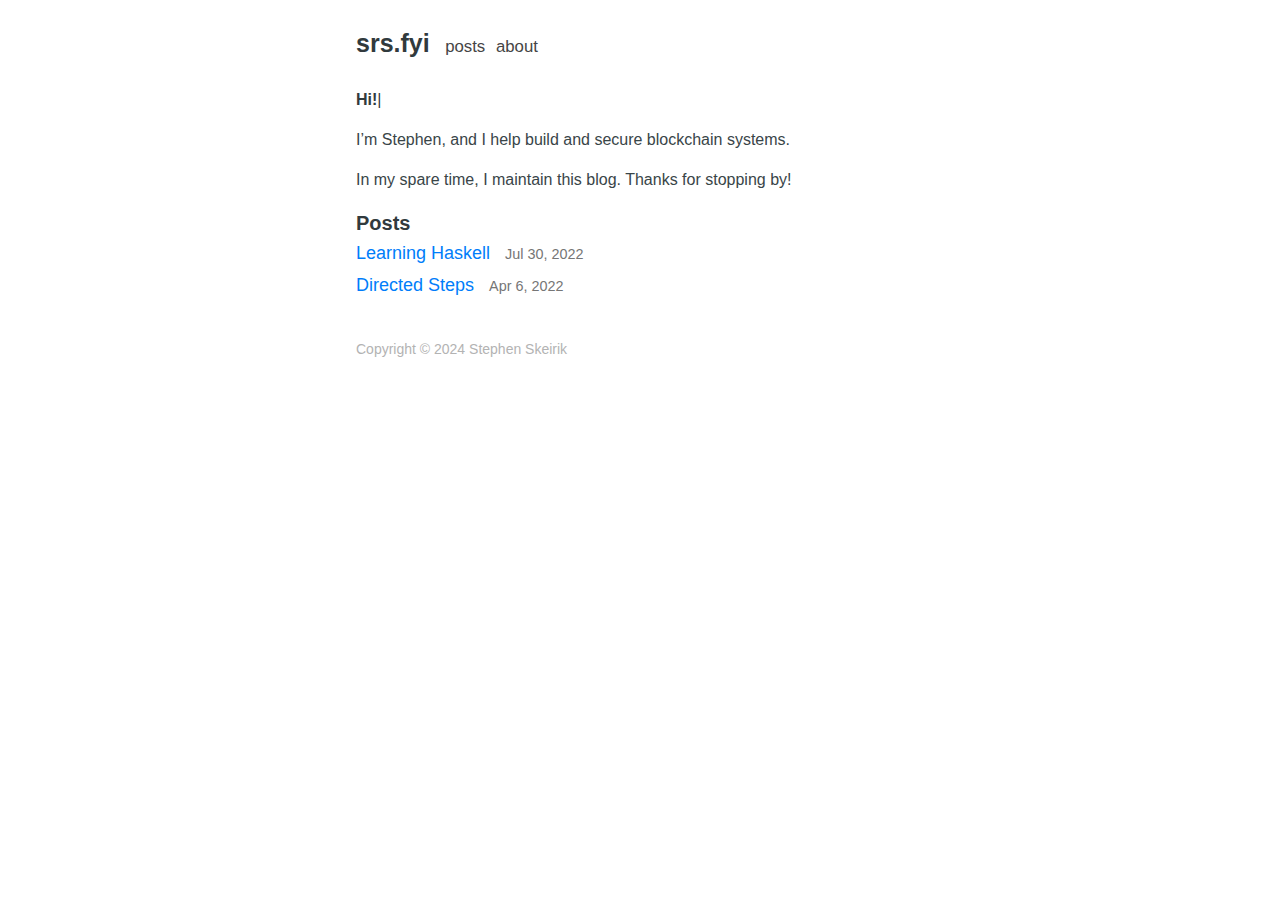
<file: index.html>
<!DOCTYPE html>
<html><head>
	<meta name="generator" content="Hugo 0.92.2" />
    <meta charset="utf-8">
    <meta name="viewport" content="width=device-width, initial-scale=1.0">
    <meta name="description" content="Stephen&#39;s Personal Blog">
    
    <link rel="shortcut icon" href="https://srs.fyi/favicon/favicon.ico">
    <link rel="alternate" type="application/rss+xml" href="https://srs.fyi/index.xml" title="srs.fyi">
    <script type="text/javascript" src="greet.js"></script>
       <script>
         const greetings = ["Hi!", "ようこそ!", "Hallo!", "歡迎!"];
         window.addEventListener('load', function() {
           const greetElem = document.getElementById("splash-hello-text");
           const caretElem = document.getElementById("splash-hello-caret");
           const greeter = newGreeter(greetElem, caretElem, greetings, false);
           greet = function () { greeter.nextGreet(); }
           setTimeout(greet, greeter.shortTimeout);
         });
       </script>
       <style>
         .blink {
           animation-name: blinker;
           animation-duration: 1.5s;
           animation-timing-function: step-start;
           animation-iteration-count: 10;
           animation-fill-mode: backwards;
         }
         @keyframes blinker {
           50% {
             opacity: 0;
           }
         }
       </style>
    
    <link rel="stylesheet" href="/css/style.min.css">

    <title></title>
</head>
<body><header id="banner">
    <h2><a href="https://srs.fyi">srs.fyi</a></h2>
    <nav>
        <ul>
            <li>
                <a href="/" title="posts">posts</a>
            </li><li>
                <a href="/about/" title="about">about</a>
            </li>
        </ul>
    </nav>
</header>
<main id="content">
        <b><span id="splash-hello-text">Hi!</span></b><span id="splash-hello-caret" class="blink" style="vertical-align: top">|</span>
<p>I&rsquo;m Stephen, and I help build and secure blockchain systems.</p>
<p>In my spare time, I maintain this blog.
Thanks for stopping by!</p>
<h3>Posts</h3>
<ul id="posts">
    <li>
    <a href="https://srs.fyi/learning-haskell/">
        Learning Haskell
        <small><time>Jul 30, 2022</time></small>
    </a>
</li>

    <li>
    <a href="https://srs.fyi/directed-steps/">
        Directed Steps
        <small><time>Apr 6, 2022</time></small>
    </a>
</li>

</ul>

        </main><footer id="footer">
    Copyright © 2024 Stephen Skeirik
</footer>
</body>
</html>
</file>
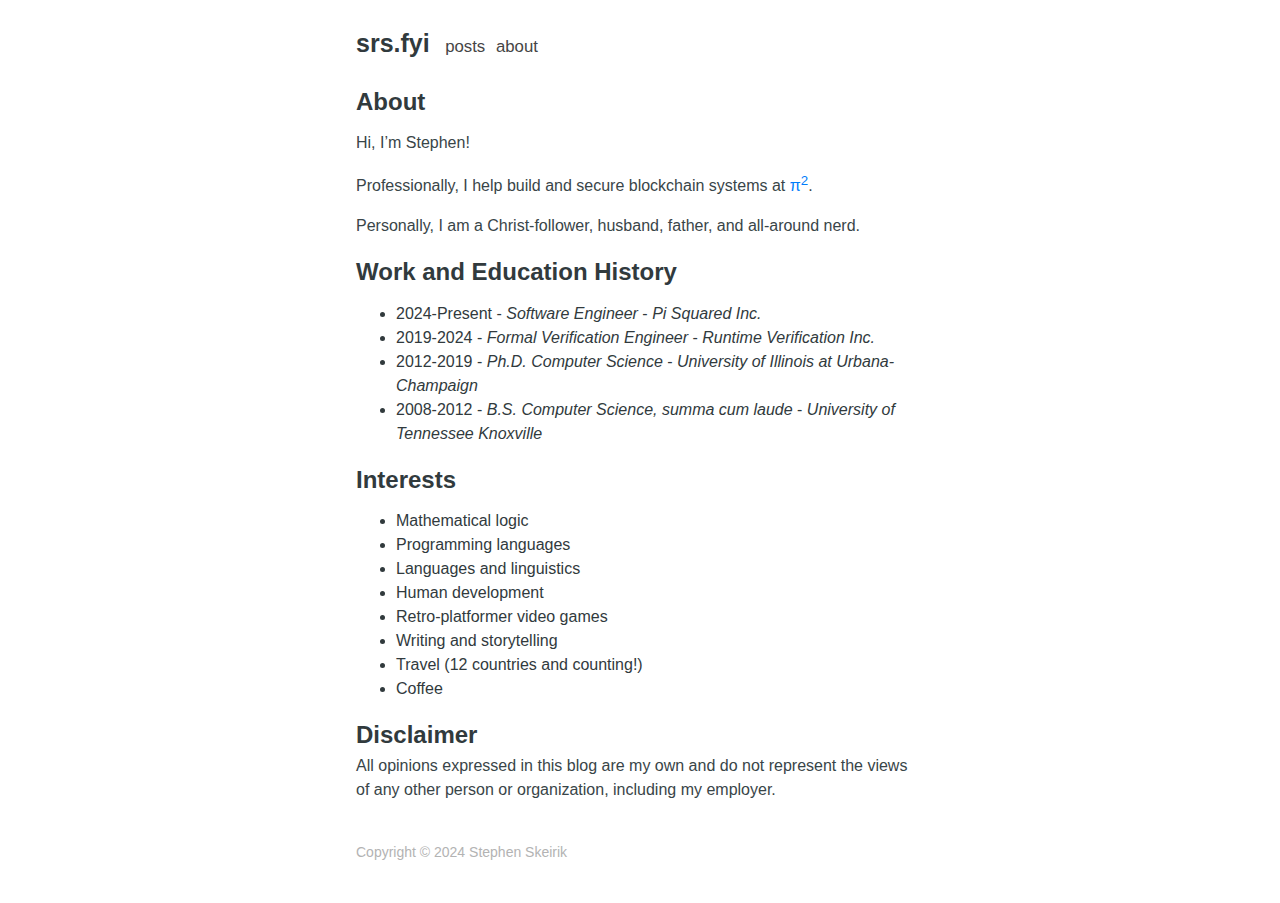
<file: about/index.html>
<!DOCTYPE html>
<html lang="en"><head>
    <meta charset="utf-8">
    <meta name="viewport" content="width=device-width, initial-scale=1.0">
    <meta name="description" content="Stephen&#39;s Personal Blog">
    
    <link rel="shortcut icon" href="https://srs.fyi/favicon/favicon.ico">
    
    <link rel="stylesheet" href="/css/style.min.css">

    <title>About</title>
</head>
<body><header id="banner">
    <h2><a href="https://srs.fyi">srs.fyi</a></h2>
    <nav>
        <ul>
            <li>
                <a href="/" title="posts">posts</a>
            </li><li>
                <a href="/about/" title="about">about</a>
            </li>
        </ul>
    </nav>
</header>
<main id="content">
<article>
    <header id="post-header">
        <h1>About</h1>
        <div></div>
    </header><p>Hi, I&rsquo;m Stephen!</p>
<p>Professionally, I help build and secure blockchain systems at <a href="https://pi2.network">π<sup>2</sup></a>.</p>
<p>Personally, I am a Christ-follower, husband, father, and all-around nerd.</p>
<h2 id="work-and-education-history">Work and Education History</h2>
<ul>
<li>2024-Present - <em>Software Engineer</em> - <em>Pi Squared Inc.</em></li>
<li>2019-2024 - <em>Formal Verification Engineer</em> - <em>Runtime Verification Inc.</em></li>
<li>2012-2019 - <em>Ph.D. Computer Science</em> - <em>University of Illinois at Urbana-Champaign</em></li>
<li>2008-2012 - <em>B.S. Computer Science, summa cum laude</em> - <em>University of Tennessee Knoxville</em></li>
</ul>
<h2 id="interests">Interests</h2>
<ul>
<li>Mathematical logic</li>
<li>Programming languages</li>
<li>Languages and linguistics</li>
<li>Human development</li>
<li>Retro-platformer video games</li>
<li>Writing and storytelling</li>
<li>Travel (12 countries and counting!)</li>
<li>Coffee</li>
</ul>
<h2 id="disclaimer">Disclaimer</h2>
<p>All opinions expressed in this blog are my own and do not represent the views of any other person or organization, including my employer.</p>
</article>

        </main><footer id="footer">
    Copyright © 2024 Stephen Skeirik
</footer>
</body>
</html>
</file>
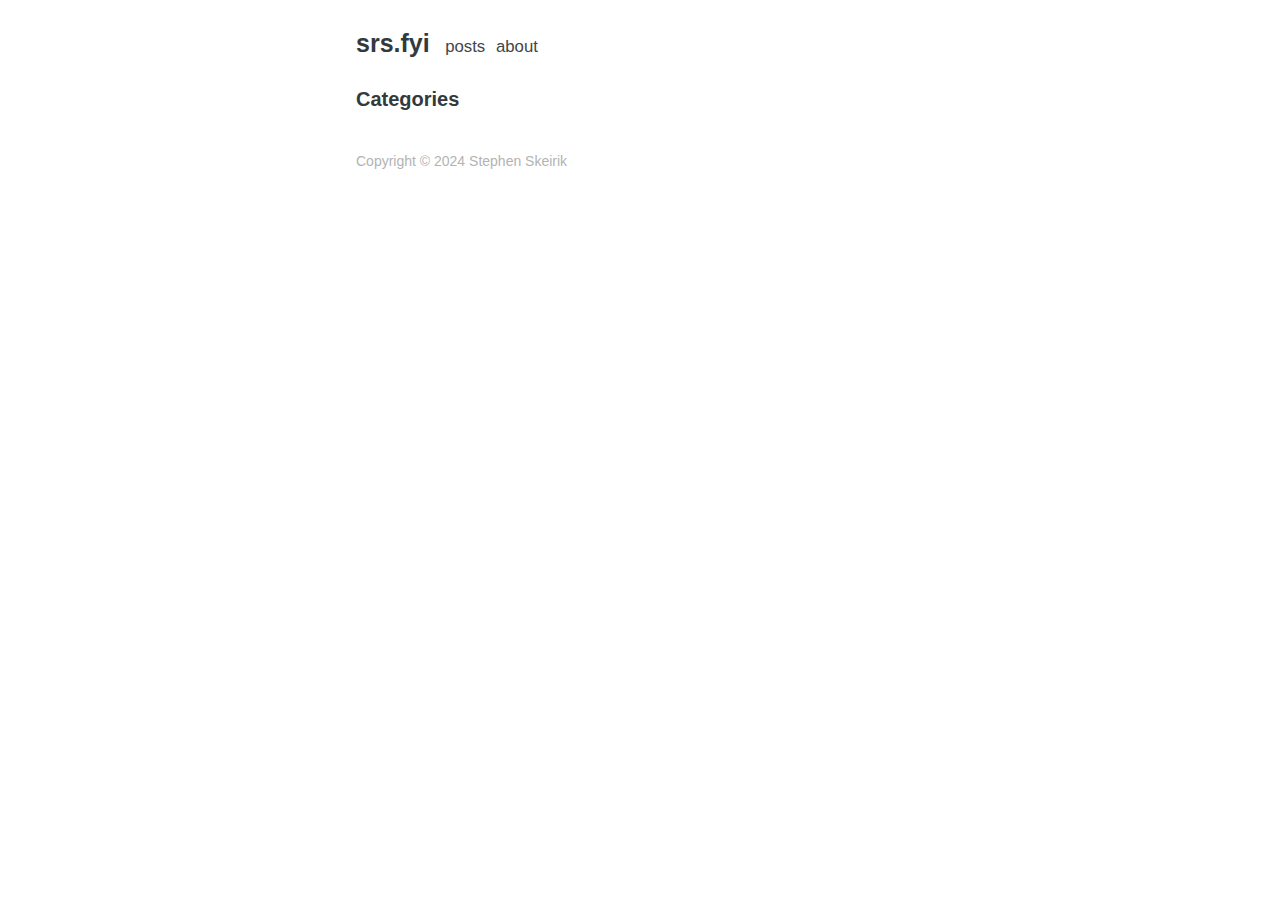
<file: categories/index.html>
<!DOCTYPE html>
<html lang="en"><head>
    <meta charset="utf-8">
    <meta name="viewport" content="width=device-width, initial-scale=1.0">
    <meta name="description" content="Stephen&#39;s Personal Blog">
    
    <link rel="shortcut icon" href="https://srs.fyi/favicon/favicon.ico">
    <link rel="alternate" type="application/rss+xml" href="https://srs.fyi/categories/index.xml" title="srs.fyi">
    
    <link rel="stylesheet" href="/css/style.min.css">

    <title>Categories</title>
</head>
<body><header id="banner">
    <h2><a href="https://srs.fyi">srs.fyi</a></h2>
    <nav>
        <ul>
            <li>
                <a href="/" title="posts">posts</a>
            </li><li>
                <a href="/about/" title="about">about</a>
            </li>
        </ul>
    </nav>
</header>
<main id="content">
<h3>Categories</h3>
<ul id="posts">
</ul>

        </main><footer id="footer">
    Copyright © 2024 Stephen Skeirik
</footer>
</body>
</html>
</file>
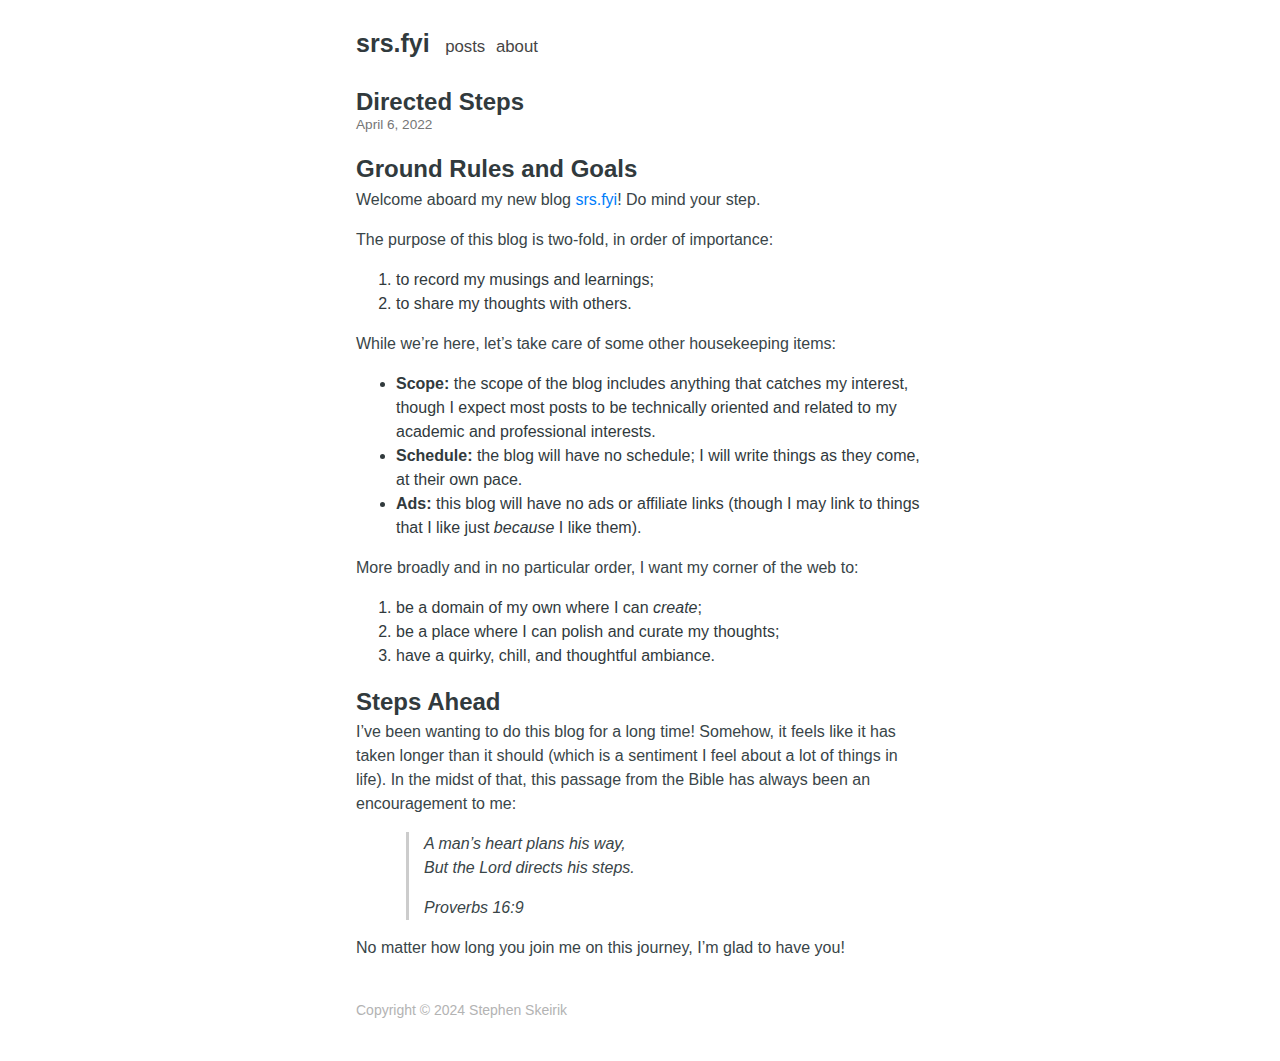
<file: directed-steps/index.html>
<!DOCTYPE html>
<html lang="en"><head>
    <meta charset="utf-8">
    <meta name="viewport" content="width=device-width, initial-scale=1.0">
    <meta name="description" content="Stephen&#39;s Personal Blog">
    
    <link rel="shortcut icon" href="https://srs.fyi/favicon/favicon.ico">
    
    <link rel="stylesheet" href="/css/style.min.css">

    <title>Directed Steps</title>
</head>
<body><header id="banner">
    <h2><a href="https://srs.fyi">srs.fyi</a></h2>
    <nav>
        <ul>
            <li>
                <a href="/" title="posts">posts</a>
            </li><li>
                <a href="/about/" title="about">about</a>
            </li>
        </ul>
    </nav>
</header>
<main id="content">
<article>
    <header id="post-header">
        <h1>Directed Steps</h1>
        <div>
                <time>April 6, 2022</time>
            </div>
    </header><h2 id="ground-rules-and-goals">Ground Rules and Goals</h2>
<p>Welcome aboard my new blog <a href="srs.fyi">srs.fyi</a>! Do mind your step.</p>
<p>The purpose of this blog is two-fold, in order of importance:</p>
<ol>
<li>to record my musings and learnings;</li>
<li>to share my thoughts with others.</li>
</ol>
<p>While we&rsquo;re here, let&rsquo;s take care of some other housekeeping items:</p>
<ul>
<li><strong>Scope:</strong> the scope of the blog includes anything that catches my interest, though I expect most posts to be technically oriented and related to my academic and professional interests.</li>
<li><strong>Schedule:</strong> the blog will have no schedule; I will write things as they come, at their own pace.</li>
<li><strong>Ads:</strong> this blog will have no ads or affiliate links (though I may link to things that I like just <em>because</em> I like them).</li>
</ul>
<p>More broadly and in no particular order, I want my corner of the web to:</p>
<ol>
<li>be a domain of my own where I can <em>create</em>;</li>
<li>be a place where I can polish and curate my thoughts;</li>
<li>have a quirky, chill, and thoughtful ambiance.</li>
</ol>
<h2 id="steps-ahead">Steps Ahead</h2>
<p>I&rsquo;ve been wanting to do this blog for a long time!
Somehow, it feels like it has taken longer than it should (which is a sentiment I feel about a lot of things in life).
In the midst of that, this passage from the Bible has always been an encouragement to me:</p>
<blockquote>
<p>A man’s heart plans his way,<br>
But the Lord directs his steps.</p>
<p>Proverbs 16:9</p>
</blockquote>
<p>No matter how long you join me on this journey, I&rsquo;m glad to have you!</p>
</article>

        </main><footer id="footer">
    Copyright © 2024 Stephen Skeirik
</footer>
</body>
</html>
</file>
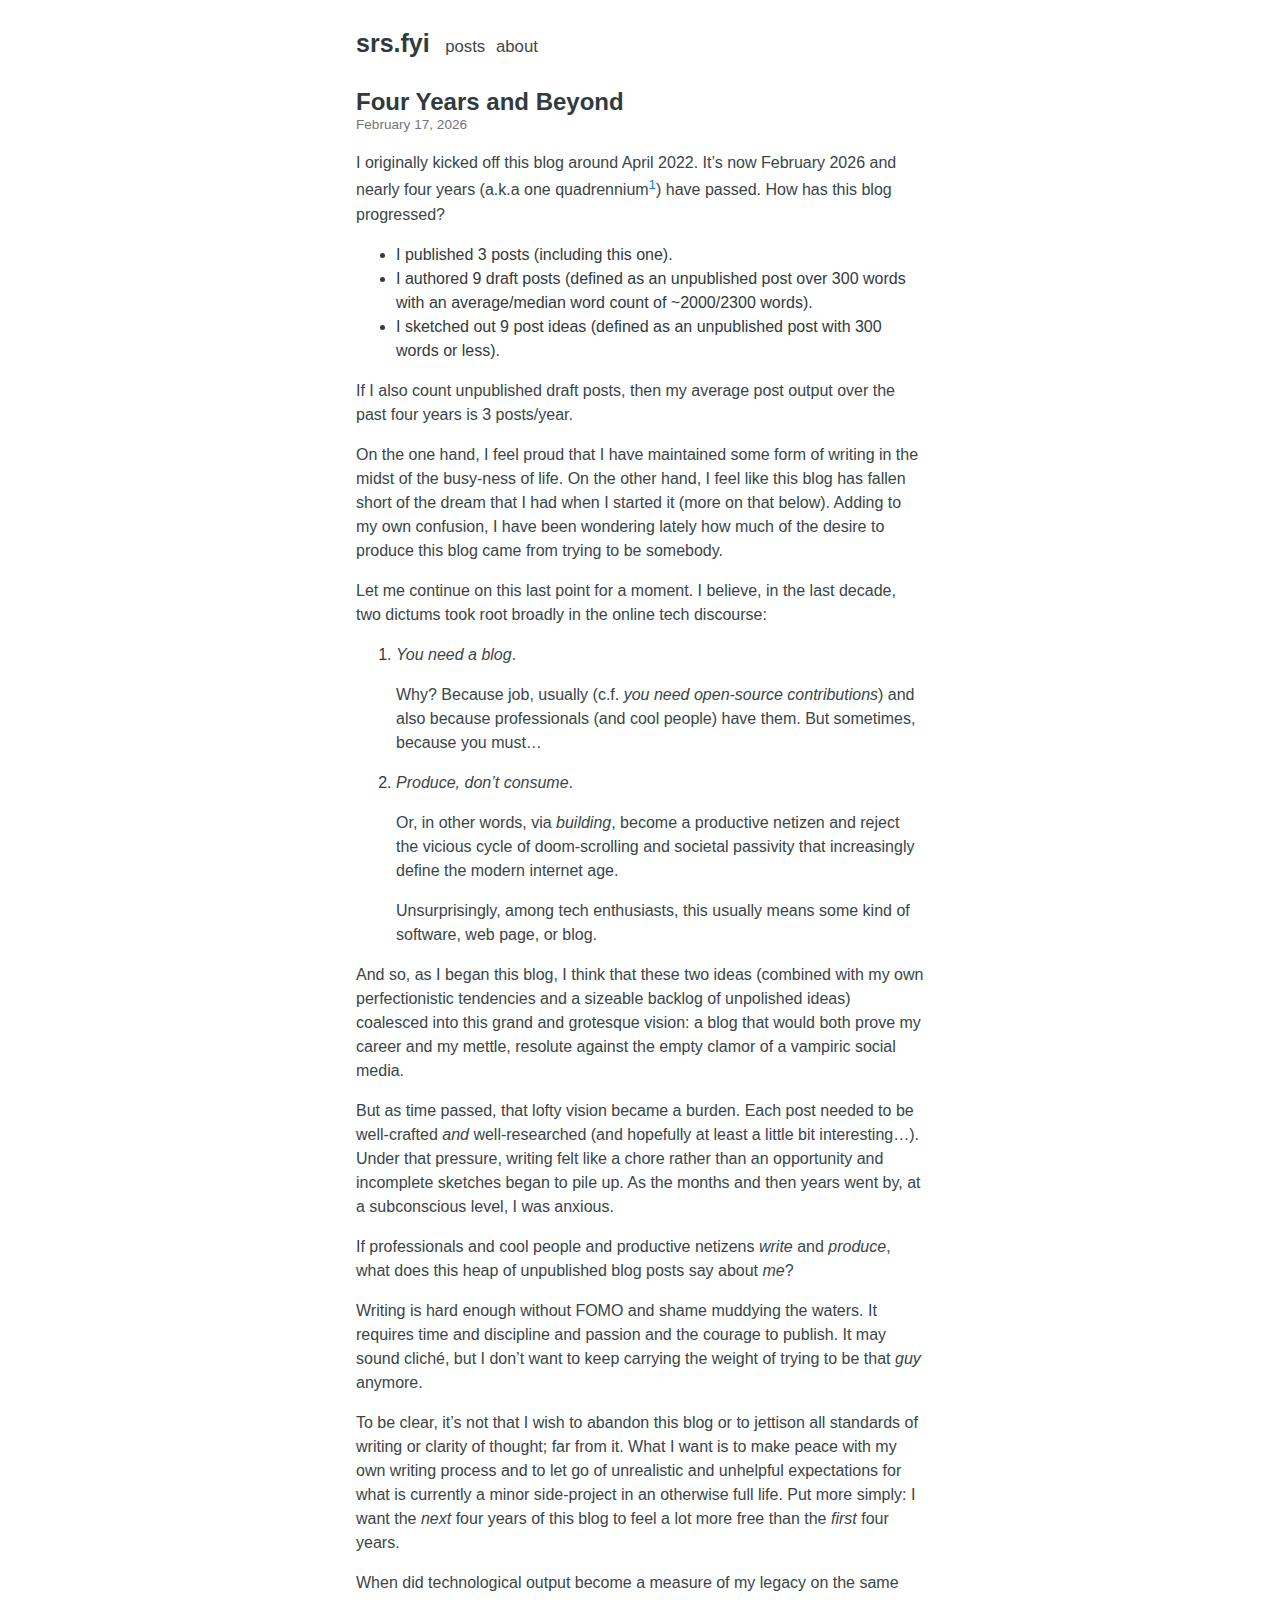
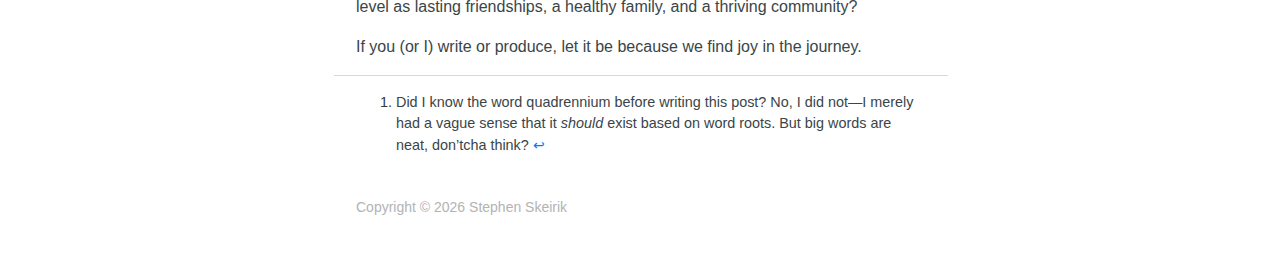
<file: four-years-and-beyond/index.html>
<!DOCTYPE html>
<html lang="en"><head>
    <meta charset="utf-8">
    <meta name="viewport" content="width=device-width, initial-scale=1.0">
    <meta name="description" content="Stephen&#39;s Personal Blog">
    
    <link rel="shortcut icon" href="https://srs.fyi/favicon/favicon.ico">
    <style>
      mark { background-color: lightgray }
    </style>

    
    <link rel="stylesheet" href="/css/style.min.css">

    <title>Four Years and Beyond</title>
</head>
<body><header id="banner">
    <h2><a href="https://srs.fyi/">srs.fyi</a></h2>
    <nav>
        <ul>
            <li>
                <a href="/" title="posts">posts</a>
            </li><li>
                <a href="/about/" title="about">about</a>
            </li>
        </ul>
    </nav>
</header>
<main id="content">
<article>
    <header id="post-header">
        <h1>Four Years and Beyond</h1>
        <div>
                <time>February 17, 2026</time>
            </div>
    </header><p>I originally kicked off this blog around April 2022.
It&rsquo;s now February 2026 and nearly four years (a.k.a one quadrennium<sup id="fnref:1"><a href="#fn:1" class="footnote-ref" role="doc-noteref">1</a></sup>) have passed.
How has this blog progressed?</p>
<ul>
<li>I published 3 posts (including this one).</li>
<li>I authored 9 draft posts (defined as an unpublished post over 300 words with an average/median word count of ~2000/2300 words).</li>
<li>I sketched out 9 post ideas (defined as an unpublished post with 300 words or less).</li>
</ul>
<p>If I also count unpublished draft posts, then my average post output over the past four years is 3 posts/year.</p>
<p>On the one hand, I feel proud that I have maintained some form of writing in the midst of the busy-ness of life.
On the other hand, I feel like this blog has fallen short of the dream that I had when I started it (more on that below).
Adding to my own confusion, I have been wondering lately how much of the desire to produce this blog came from trying to be somebody.</p>
<p>Let me continue on this last point for a moment.
I believe, in the last decade, two dictums took root broadly in the online tech discourse:</p>
<ol>
<li>
<p><em>You need a blog</em>.</p>
<p>Why? Because job, usually (c.f. <em>you need open-source contributions</em>) and also because professionals (and cool people) have them.
But sometimes, because you must&hellip;</p>
</li>
<li>
<p><em>Produce, don&rsquo;t consume</em>.</p>
<p>Or, in other words, via <em>building</em>, become a productive netizen and reject the vicious cycle of doom-scrolling and societal passivity that increasingly define the modern internet age.</p>
<p>Unsurprisingly, among tech enthusiasts, this usually means some kind of software, web page, or blog.</p>
</li>
</ol>
<p>And so, as I began this blog, I think that these two ideas (combined with my own perfectionistic tendencies and a sizeable backlog of unpolished ideas) coalesced into this grand and grotesque vision:
a blog that would both prove my career and my mettle, resolute against the empty clamor of a vampiric social media.</p>
<p>But as time passed, that lofty vision became a burden.
Each post needed to be well-crafted <em>and</em> well-researched (and hopefully at least a little bit interesting&hellip;).
Under that pressure, writing felt like a chore rather than an opportunity and incomplete sketches began to pile up.
As the months and then years went by, at a subconscious level, I was anxious.</p>
<p>If professionals and cool people and productive netizens <em>write</em> and <em>produce</em>, what does this heap of unpublished blog posts say about <em>me</em>?</p>
<p>Writing is hard enough without FOMO and shame muddying the waters.
It requires time and discipline and passion and the courage to publish.
It may sound cliché, but I don&rsquo;t want to keep carrying the weight of trying to be that <em>guy</em> anymore.</p>
<p>To be clear, it&rsquo;s not that I wish to abandon this blog or to jettison all standards of writing or clarity of thought; far from it.
What I want is to make peace with my own writing process and to let go of unrealistic and unhelpful expectations for what is currently a minor side-project in an otherwise full life.
Put more simply: I want the <em>next</em> four years of this blog to feel a lot more free than the <em>first</em> four years.</p>
<p>When did technological output become a measure of my legacy on the same level as lasting friendships, a healthy family, and a thriving community?</p>
<p>If you (or I) write or produce, let it be because we find joy in the journey.</p>
<div class="footnotes" role="doc-endnotes">
<hr>
<ol>
<li id="fn:1">
<p>Did I know the word quadrennium before writing this post? No, I did not&mdash;I merely had a vague sense that it <em>should</em> exist based on word roots. But big words are neat, don&rsquo;tcha think?&#160;<a href="#fnref:1" class="footnote-backref" role="doc-backlink">&#x21a9;&#xfe0e;</a></p>
</li>
</ol>
</div>
</article>

        </main><footer id="footer">
    Copyright © 2026 Stephen Skeirik
</footer>
</body>
</html>
</file>
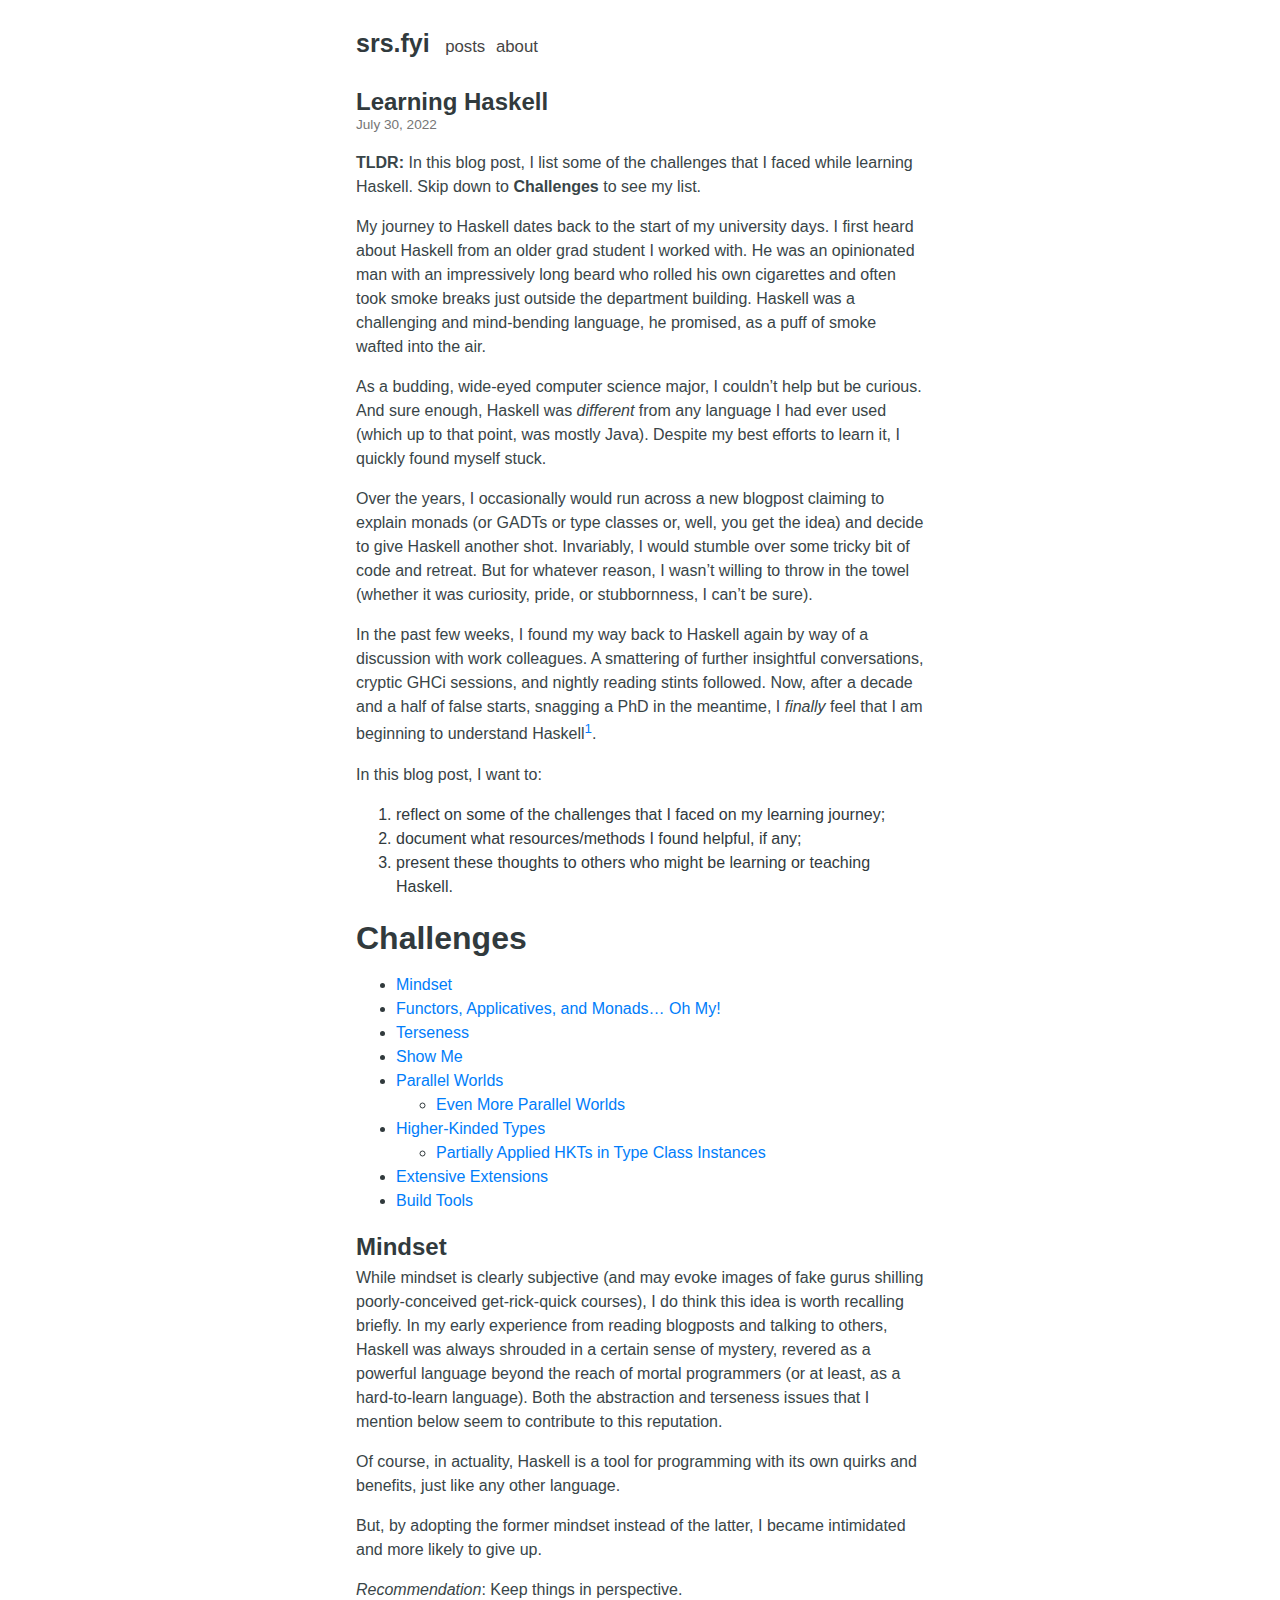
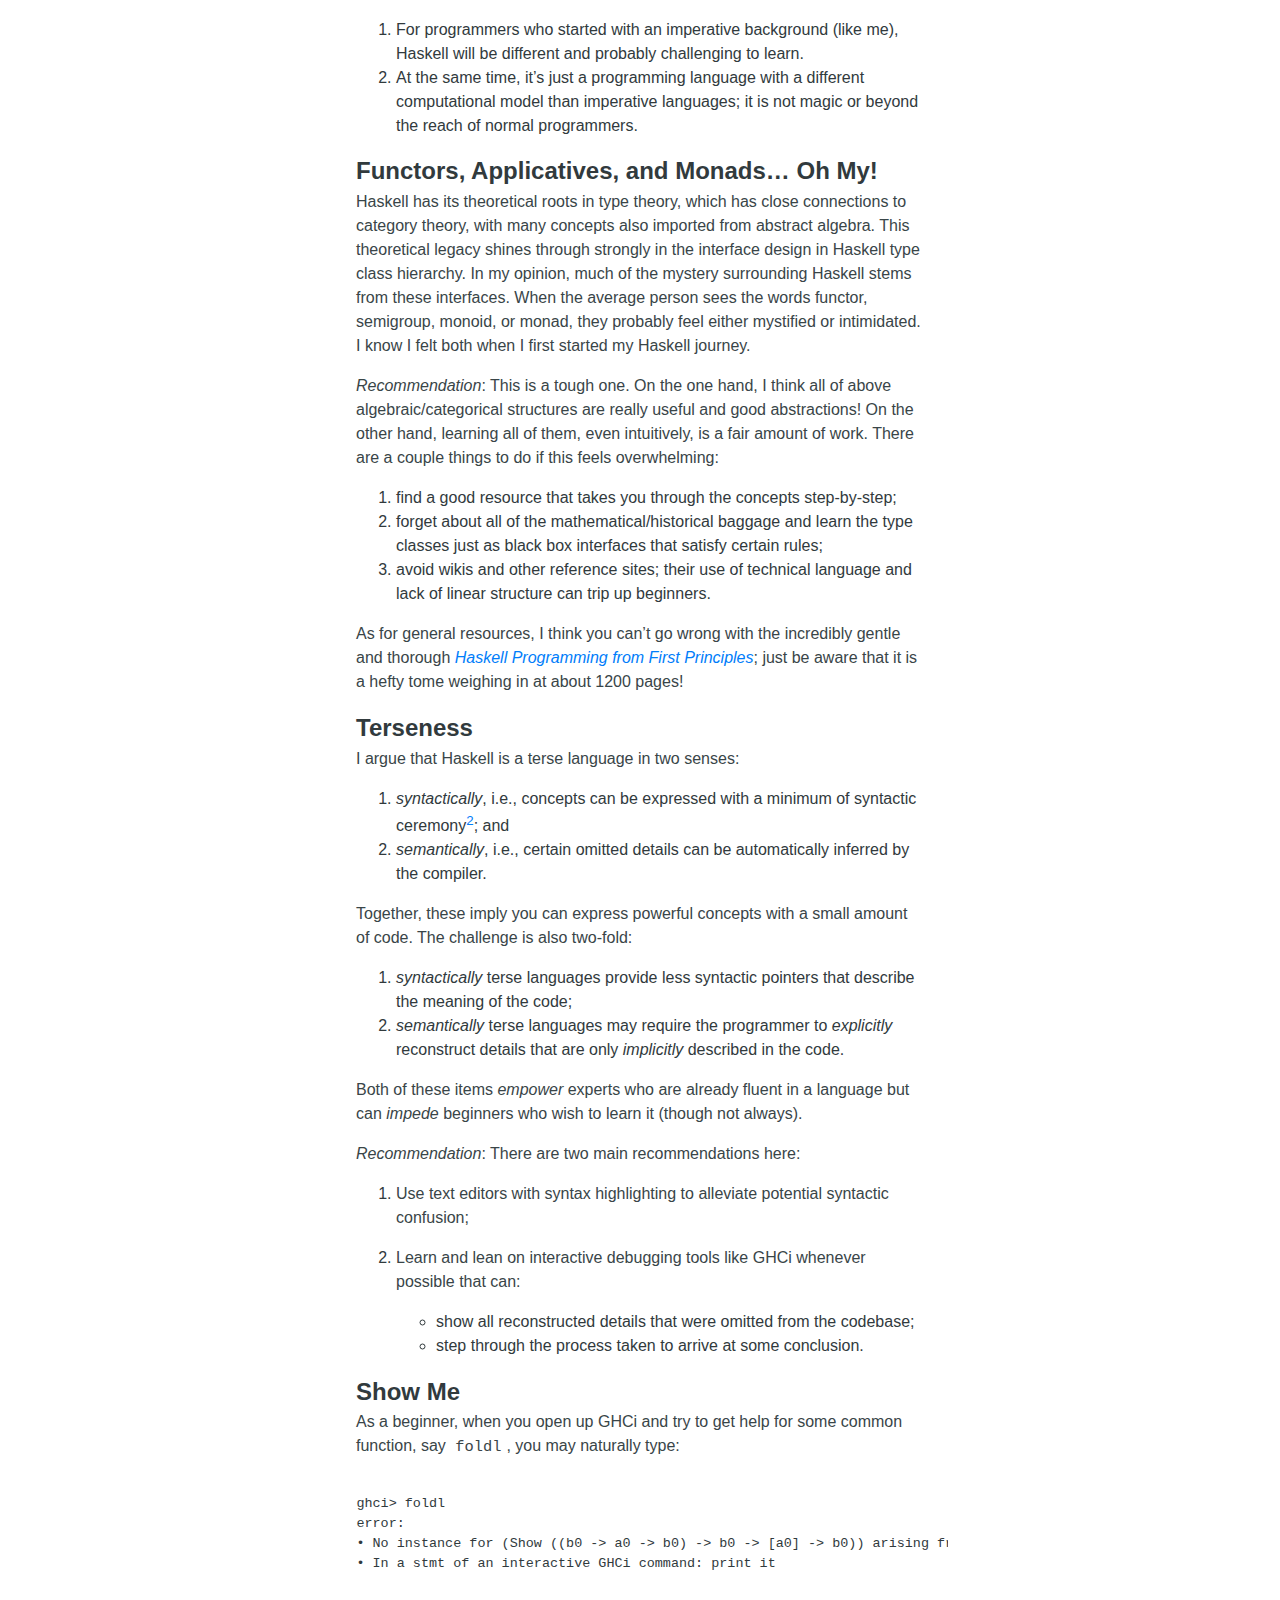
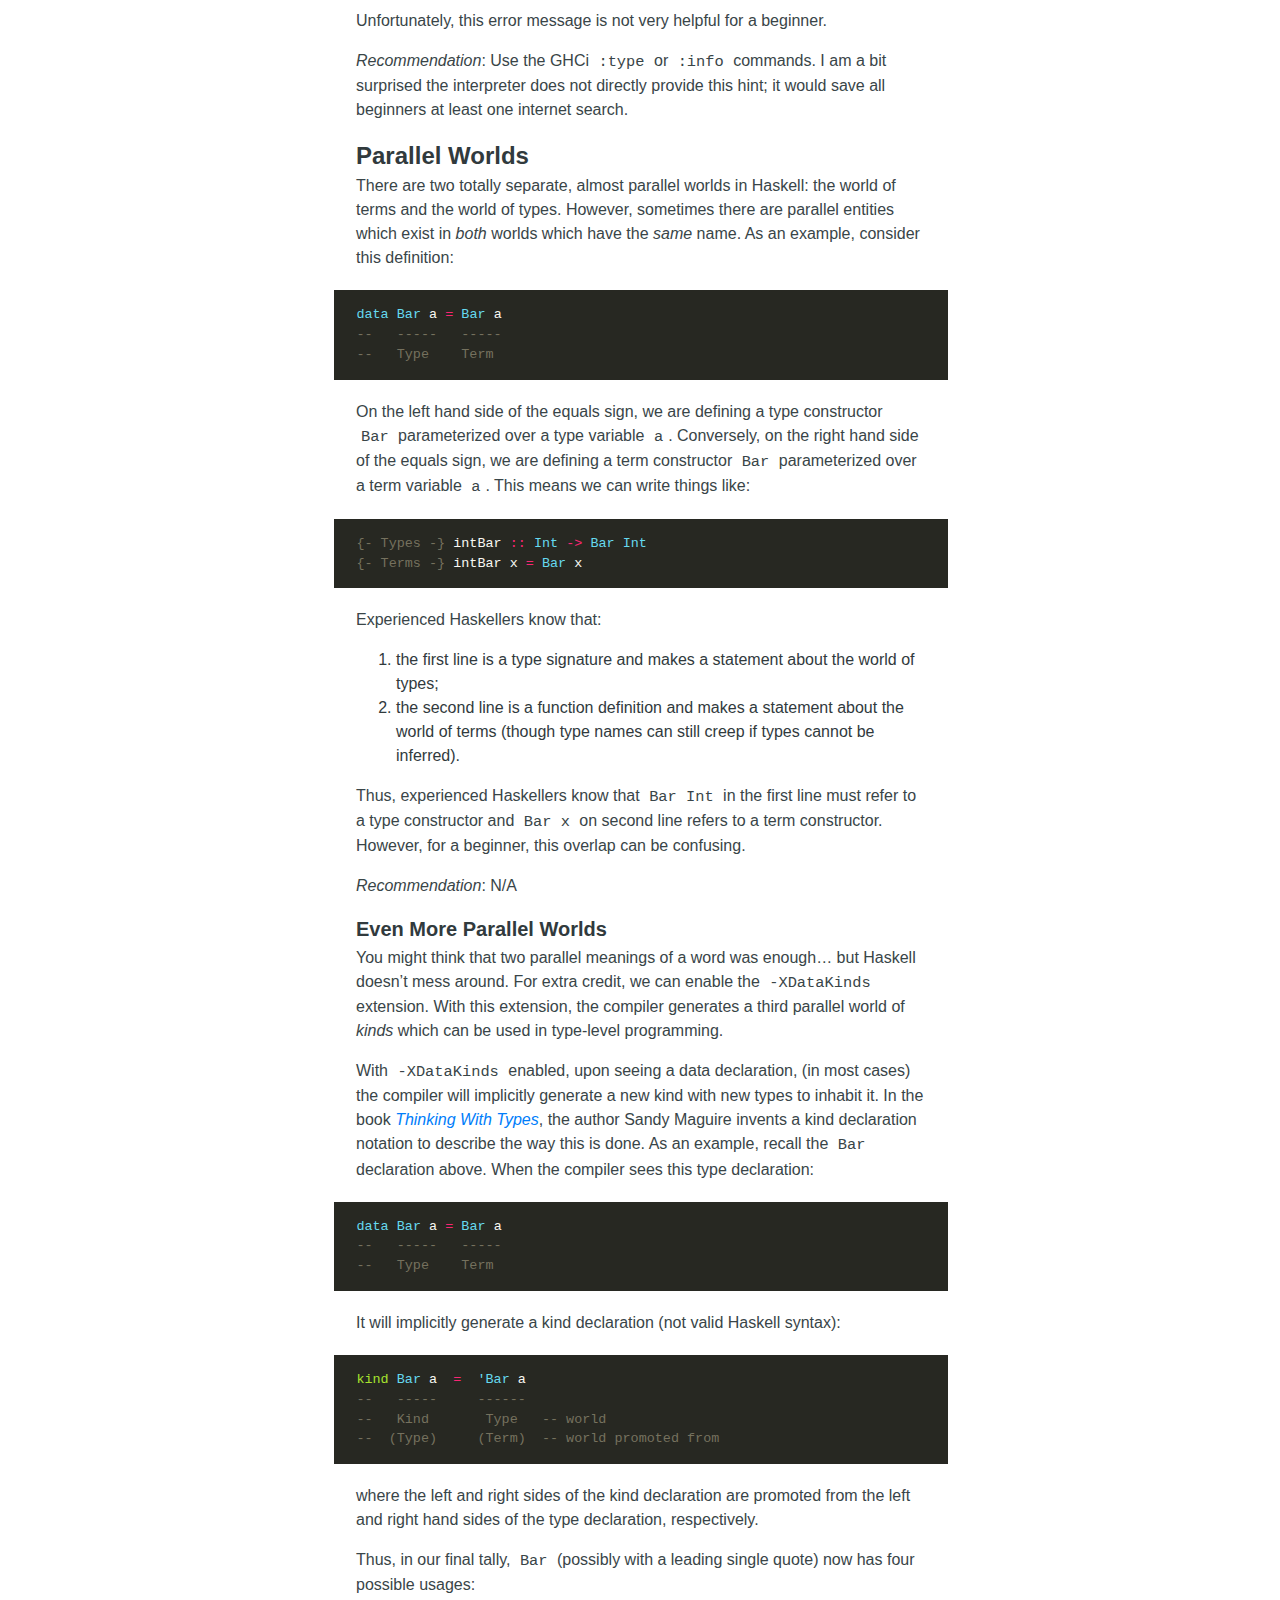
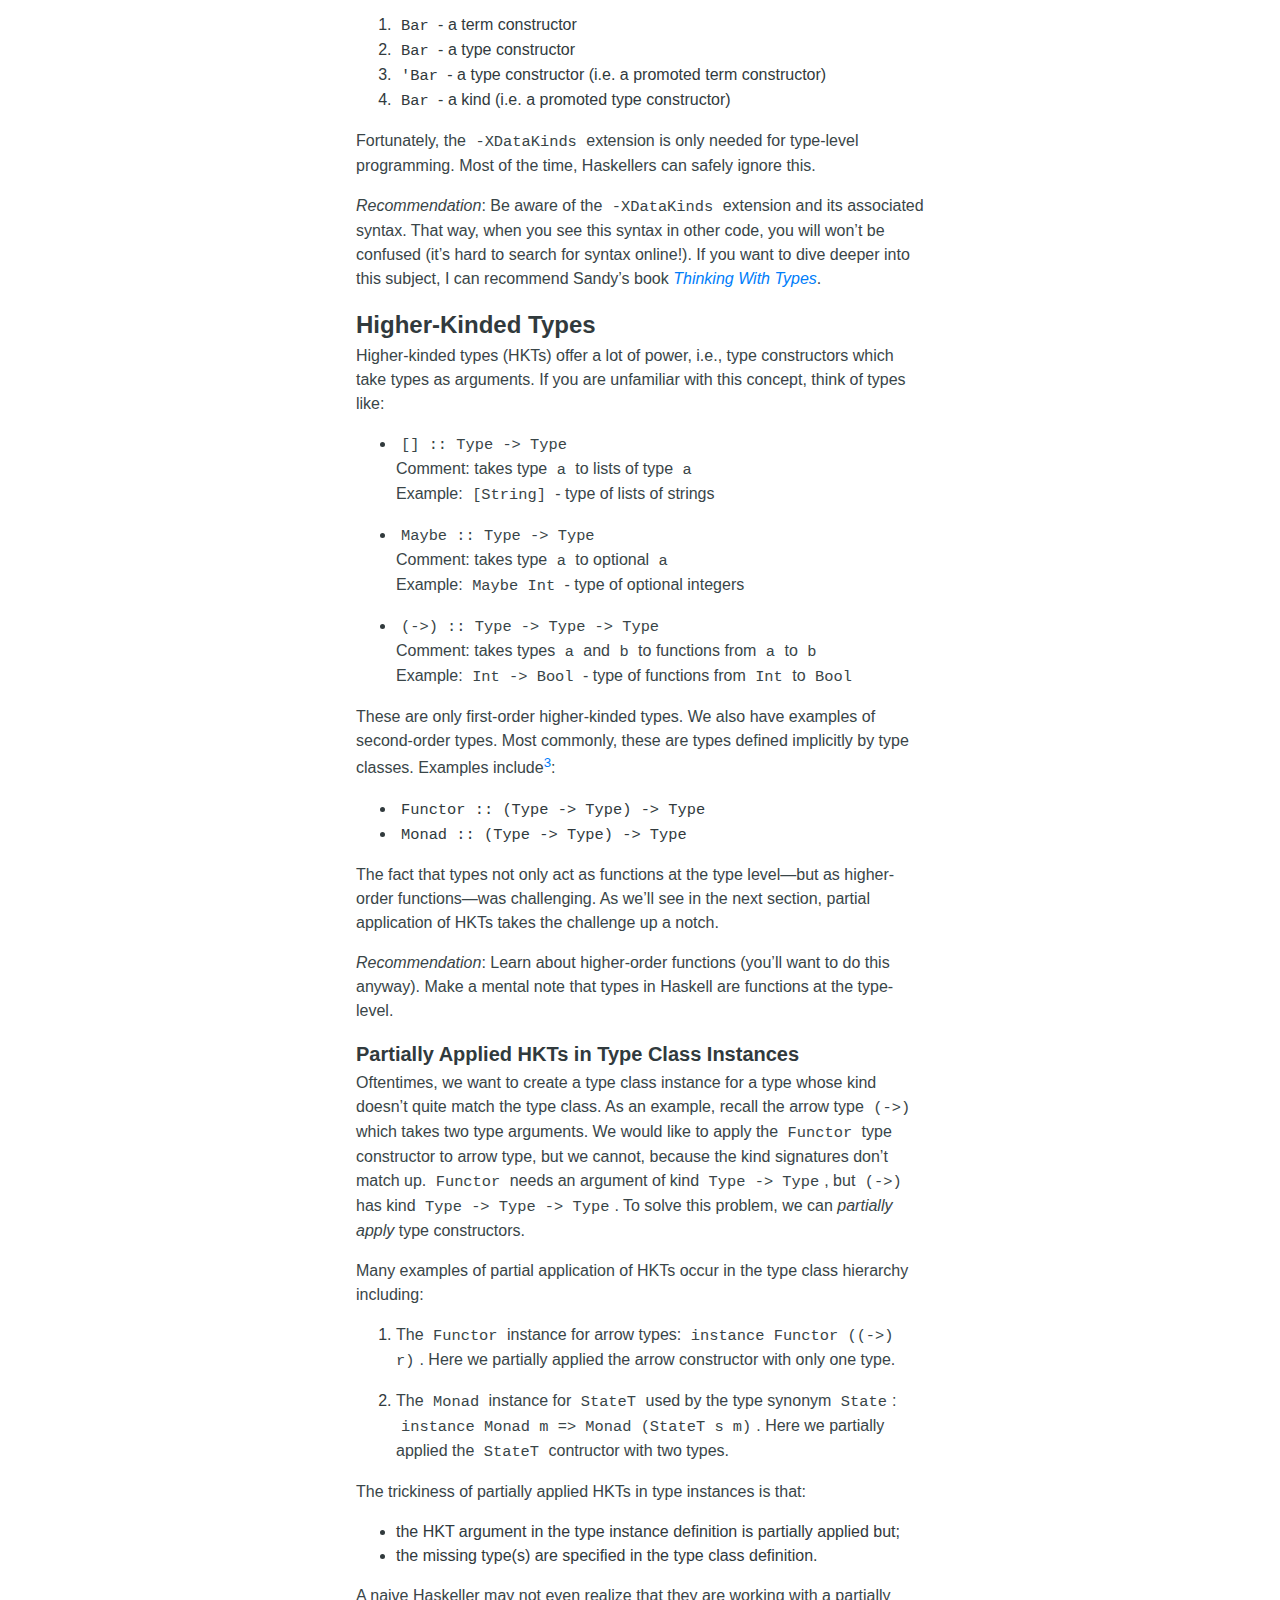
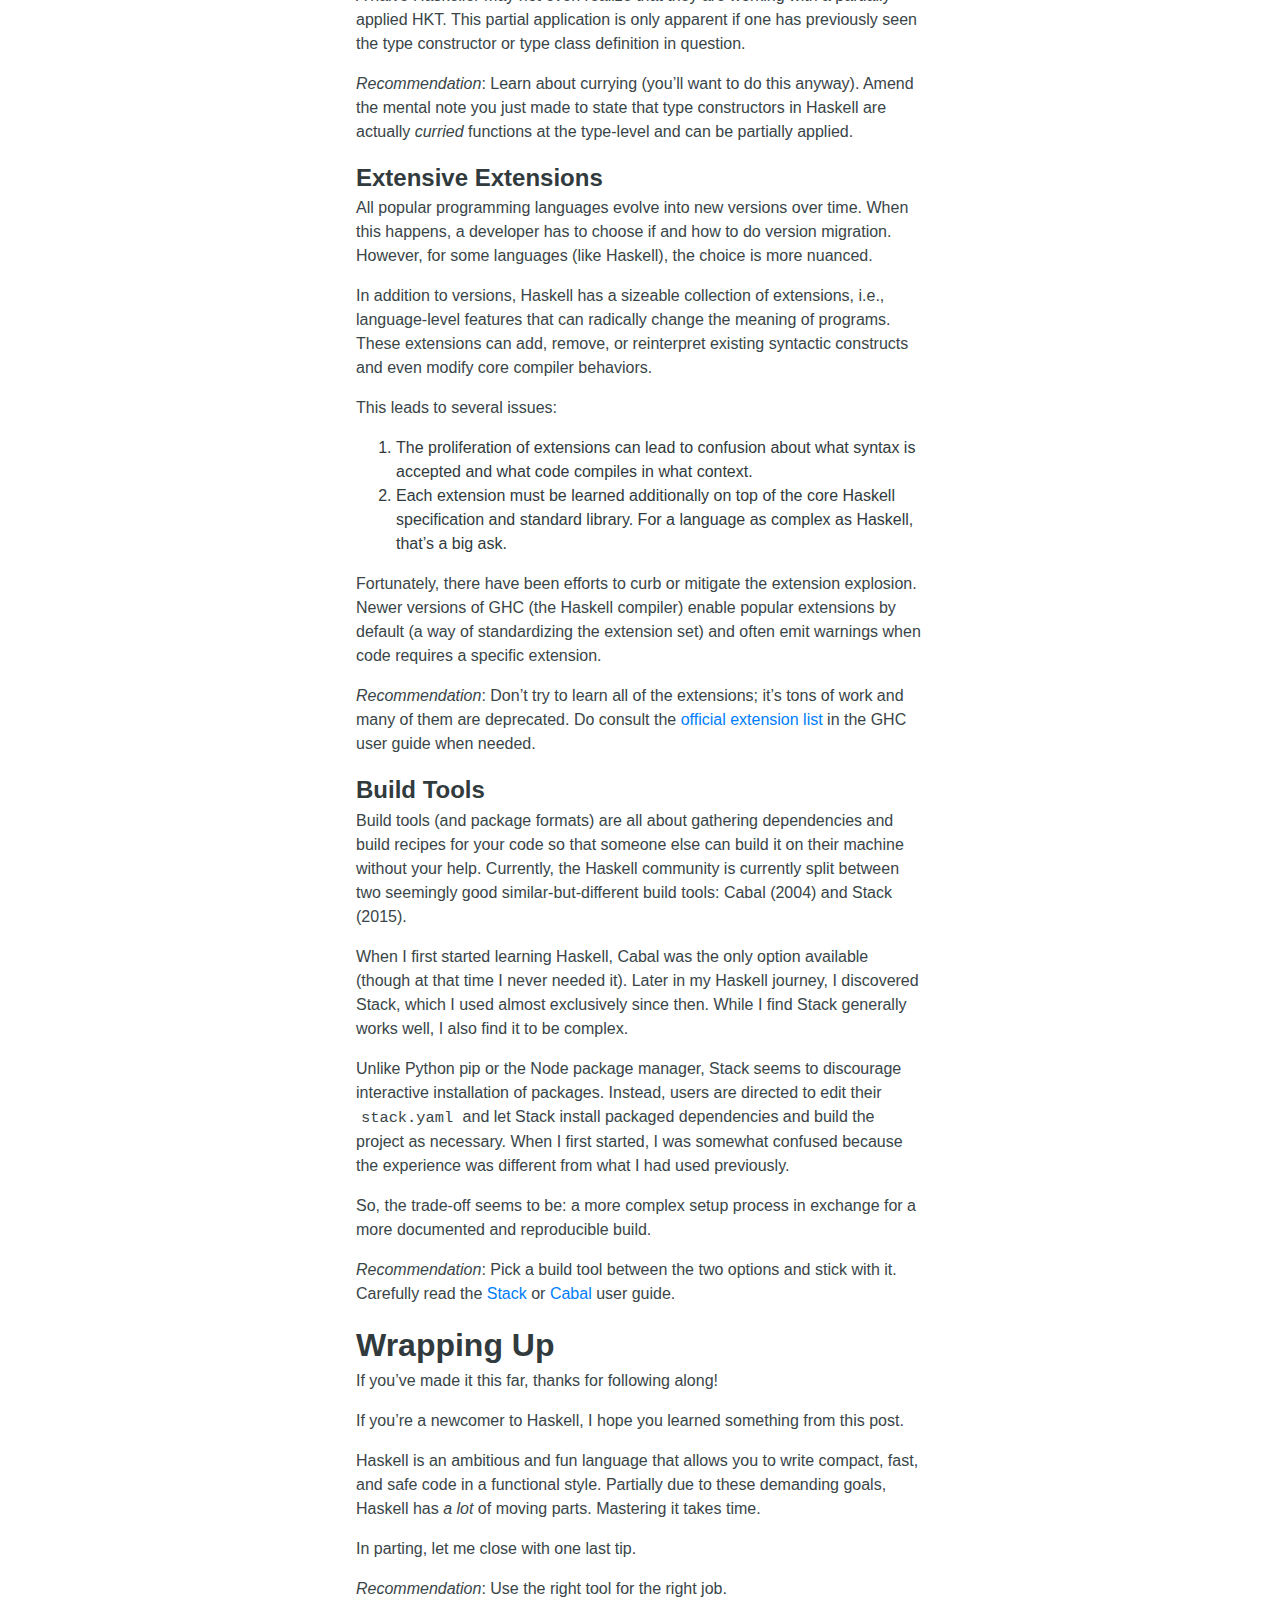
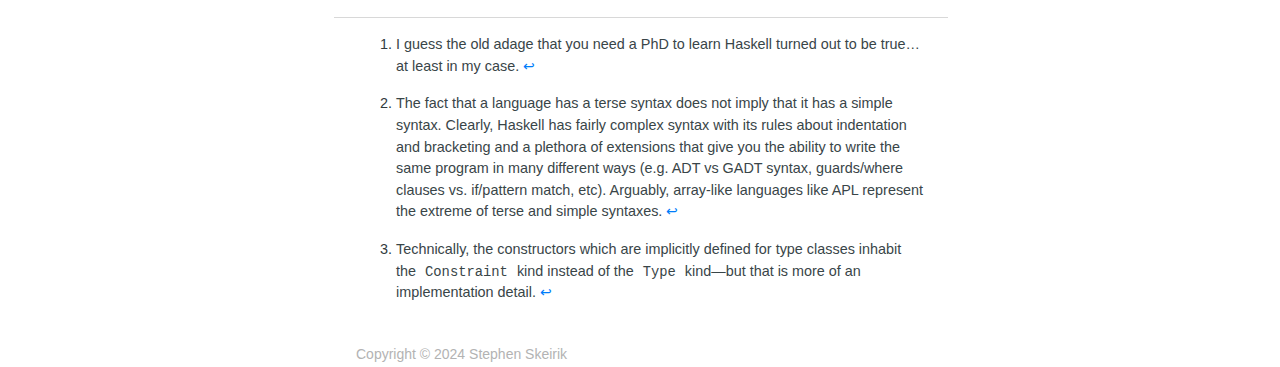
<file: learning-haskell/index.html>
<!DOCTYPE html>
<html lang="en"><head>
    <meta charset="utf-8">
    <meta name="viewport" content="width=device-width, initial-scale=1.0">
    <meta name="description" content="Stephen&#39;s Personal Blog">
    
    <link rel="shortcut icon" href="https://srs.fyi/favicon/favicon.ico">
    
    <link rel="stylesheet" href="/css/style.min.css">

    <title>Learning Haskell</title>
</head>
<body><header id="banner">
    <h2><a href="https://srs.fyi">srs.fyi</a></h2>
    <nav>
        <ul>
            <li>
                <a href="/" title="posts">posts</a>
            </li><li>
                <a href="/about/" title="about">about</a>
            </li>
        </ul>
    </nav>
</header>
<main id="content">
<article>
    <header id="post-header">
        <h1>Learning Haskell</h1>
        <div>
                <time>July 30, 2022</time>
            </div>
    </header><p><strong>TLDR:</strong> In this blog post, I list some of the challenges that I faced while learning Haskell.
Skip down to <strong>Challenges</strong> to see my list.</p>
<p>My journey to Haskell dates back to the start of my university days.
I first heard about Haskell from an older grad student I worked with.
He was an opinionated man with an impressively long beard who rolled his own cigarettes and often took smoke breaks just outside the department building.
Haskell was a challenging and mind-bending language, he promised, as a puff of smoke wafted into the air.</p>
<p>As a budding, wide-eyed computer science major, I couldn&rsquo;t help but be curious.
And sure enough, Haskell was <em>different</em> from any language I had ever used (which up to that point, was mostly Java).
Despite my best efforts to learn it, I quickly found myself stuck.</p>
<p>Over the years, I occasionally would run across a new blogpost claiming to explain monads (or GADTs or type classes or, well, you get the idea) and decide to give Haskell another shot.
Invariably, I would stumble over some tricky bit of code and retreat.
But for whatever reason, I wasn&rsquo;t willing to throw in the towel (whether it was curiosity, pride, or stubbornness, I can&rsquo;t be sure).</p>
<p>In the past few weeks, I found my way back to Haskell again by way of a discussion with work colleagues.
A smattering of further insightful conversations, cryptic GHCi sessions, and nightly reading stints followed.
Now, after a decade and a half of false starts, snagging a PhD in the meantime, I <em>finally</em> feel that I am beginning to understand Haskell<sup id="fnref:1"><a href="#fn:1" class="footnote-ref" role="doc-noteref">1</a></sup>.</p>
<p>In this blog post, I want to:</p>
<ol>
<li>reflect on some of the challenges that I faced on my learning journey;</li>
<li>document what resources/methods I found helpful, if any;</li>
<li>present these thoughts to others who might be learning or teaching Haskell.</li>
</ol>
<h1 id="challenges">Challenges</h1>
<ul>
<li><a href="#mindset">Mindset</a></li>
<li><a href="#functors-applicatives-and-monads-oh-my">Functors, Applicatives, and Monads&hellip; Oh My!</a></li>
<li><a href="#terseness">Terseness</a></li>
<li><a href="#show-me">Show Me</a></li>
<li><a href="#parallel-worlds">Parallel Worlds</a>
<ul>
<li><a href="#even-more-parallel-worlds">Even More Parallel Worlds</a></li>
</ul>
</li>
<li><a href="#higher-kinded-types">Higher-Kinded Types</a>
<ul>
<li><a href="#partially-applied-hkts-in-type-class-instances">Partially Applied HKTs in Type Class Instances</a></li>
</ul>
</li>
<li><a href="#extensive-extensions">Extensive Extensions</a></li>
<li><a href="#build-tools">Build Tools</a></li>
</ul>
<h2 id="mindset">Mindset</h2>
<p>While mindset is clearly subjective (and may evoke images of fake gurus shilling poorly-conceived get-rick-quick courses), I do think this idea is worth recalling briefly.
In my early experience from reading blogposts and talking to others, Haskell was always shrouded in a certain sense of mystery, revered as a powerful language beyond the reach of mortal programmers (or at least, as a hard-to-learn language).
Both the abstraction and terseness issues that I mention below seem to contribute to this reputation.</p>
<p>Of course, in actuality, Haskell is a tool for programming with its own quirks and benefits, just like any other language.</p>
<p>But, by adopting the former mindset instead of the latter, I became intimidated and more likely to give up.</p>
<p><em>Recommendation</em>:
Keep things in perspective.</p>
<ol>
<li>For programmers who started with an imperative background (like me), Haskell will be different and probably challenging to learn.</li>
<li>At the same time, it&rsquo;s just a programming language with a different computational model than imperative languages; it is not magic or beyond the reach of normal programmers.</li>
</ol>
<h2 id="functors-applicatives-and-monads-oh-my">Functors, Applicatives, and Monads&hellip; Oh My!</h2>
<p>Haskell has its theoretical roots in type theory, which has close connections to category theory, with many concepts also imported from abstract algebra.
This theoretical legacy shines through strongly in the interface design in Haskell type class hierarchy.
In my opinion, much of the mystery surrounding Haskell stems from these interfaces.
When the average person sees the words functor, semigroup, monoid, or monad, they probably feel either mystified or intimidated.
I know I felt both when I first started my Haskell journey.</p>
<p><em>Recommendation</em>:
This is a tough one.
On the one hand, I think all of above algebraic/categorical structures are really useful and good abstractions!
On the other hand, learning all of them, even intuitively, is a fair amount of work.
There are a couple things to do if this feels overwhelming:</p>
<ol>
<li>find a good resource that takes you through the concepts step-by-step;</li>
<li>forget about all of the mathematical/historical baggage and learn the type classes just as black box interfaces that satisfy certain rules;</li>
<li>avoid wikis and other reference sites; their use of technical language and lack of linear structure can trip up beginners.</li>
</ol>
<p>As for general resources, I think you can&rsquo;t go wrong with the incredibly gentle and thorough <a href="https://haskellbook.com/"><em>Haskell Programming from First Principles</em></a>;
just be aware that it is a hefty tome weighing in at about 1200 pages!</p>
<h2 id="terseness">Terseness</h2>
<p>I argue that Haskell is a terse language in two senses:</p>
<ol>
<li><em>syntactically</em>, i.e., concepts can be expressed with a minimum of syntactic ceremony<sup id="fnref:2"><a href="#fn:2" class="footnote-ref" role="doc-noteref">2</a></sup>; and</li>
<li><em>semantically</em>, i.e., certain omitted details can be automatically inferred by the compiler.</li>
</ol>
<p>Together, these imply you can express powerful concepts with a small amount of code.
The challenge is also two-fold:</p>
<ol>
<li><em>syntactically</em> terse languages provide less syntactic pointers that describe the meaning of the code;</li>
<li><em>semantically</em> terse languages may require the programmer to <em>explicitly</em> reconstruct details that are only <em>implicitly</em> described in the code.</li>
</ol>
<p>Both of these items <em>empower</em> experts who are already fluent in a language but can <em>impede</em> beginners who wish to learn it (though not always).</p>
<p><em>Recommendation</em>:
There are two main recommendations here:</p>
<ol>
<li>
<p>Use text editors with syntax highlighting to alleviate potential syntactic confusion;</p>
</li>
<li>
<p>Learn and lean on interactive debugging tools like GHCi whenever possible that can:</p>
<ul>
<li>show all reconstructed details that were omitted from the codebase;</li>
<li>step through the process taken to arrive at some conclusion.</li>
</ul>
</li>
</ol>
<h2 id="show-me">Show Me</h2>
<p>As a beginner, when you open up GHCi and try to get help for some common function, say <code>foldl</code>, you may naturally type:</p>
<pre tabindex="0"><code>ghci&gt; foldl  
error:  
• No instance for (Show ((b0 -&gt; a0 -&gt; b0) -&gt; b0 -&gt; [a0] -&gt; b0)) arising from a use of ‘print’  
• In a stmt of an interactive GHCi command: print it
</code></pre><p>Unfortunately, this error message is not very helpful for a beginner.</p>
<p><em>Recommendation</em>:
Use the GHCi <code>:type</code> or <code>:info</code> commands.
I am a bit surprised the interpreter does not directly provide this hint;  it would save all beginners at least one internet search.</p>
<h2 id="parallel-worlds">Parallel Worlds</h2>
<p>There are two totally separate, almost parallel worlds in Haskell: the world of terms and the world of types.
However, sometimes there are parallel entities which exist in <em>both</em> worlds which have the <em>same</em> name.
As an example, consider this definition:</p>
<div class="highlight"><pre tabindex="0" class="chroma"><code class="language-haskell" data-lang="haskell"><span class="kr">data</span> <span class="kt">Bar</span> <span class="n">a</span> <span class="ow">=</span> <span class="kt">Bar</span> <span class="n">a</span>
<span class="c1">--   -----   -----</span>
<span class="c1">--   Type    Term</span>
</code></pre></div><p>On the left hand side of the equals sign, we are defining a type constructor <code>Bar</code> parameterized over a type variable <code>a</code>.
Conversely, on the right hand side of the equals sign, we are defining a term constructor <code>Bar</code> parameterized over a term variable <code>a</code>.
This means we can write things like:</p>
<div class="highlight"><pre tabindex="0" class="chroma"><code class="language-haskell" data-lang="haskell"><span class="cm">{- Types -}</span> <span class="n">intBar</span> <span class="ow">::</span> <span class="kt">Int</span> <span class="ow">-&gt;</span> <span class="kt">Bar</span> <span class="kt">Int</span>
<span class="cm">{- Terms -}</span> <span class="n">intBar</span> <span class="n">x</span> <span class="ow">=</span> <span class="kt">Bar</span> <span class="n">x</span>
</code></pre></div><p>Experienced Haskellers know that:</p>
<ol>
<li>the first line is a type signature and makes a statement about the world of types;</li>
<li>the second line is a function definition and makes a statement about the world of terms (though type names can still creep if types cannot be inferred).</li>
</ol>
<p>Thus, experienced Haskellers know that <code>Bar Int</code> in the first line must refer to a type constructor and <code>Bar x</code> on second line refers to a term constructor.
However, for a beginner, this overlap can be confusing.</p>
<p><em>Recommendation</em>:
N/A</p>
<h3 id="even-more-parallel-worlds">Even More Parallel Worlds</h3>
<p>You might think that two parallel meanings of a word was enough&hellip; but Haskell doesn&rsquo;t mess around.
For extra credit, we can enable the <code>-XDataKinds</code> extension.
With this extension, the compiler generates a third parallel world of <em>kinds</em> which can be used in type-level programming.</p>
<p>With <code>-XDataKinds</code> enabled, upon seeing a data declaration, (in most cases) the compiler will implicitly generate a new kind with new types to inhabit it.
In the book <a href="https://thinkingwithtypes.com"><em>Thinking With Types</em></a>, the author Sandy Maguire invents a kind declaration notation to describe the way this is done.
As an example, recall the <code>Bar</code> declaration above.
When the compiler sees this type declaration:</p>
<div class="highlight"><pre tabindex="0" class="chroma"><code class="language-haskell" data-lang="haskell"><span class="kr">data</span> <span class="kt">Bar</span> <span class="n">a</span> <span class="ow">=</span> <span class="kt">Bar</span> <span class="n">a</span>
<span class="c1">--   -----   -----</span>
<span class="c1">--   Type    Term</span>
</code></pre></div><p>It will implicitly generate a kind declaration (not valid Haskell syntax):</p>
<div class="highlight"><pre tabindex="0" class="chroma"><code class="language-haskell" data-lang="haskell"><span class="nf">kind</span> <span class="kt">Bar</span> <span class="n">a</span>  <span class="ow">=</span>  <span class="kt">&#39;Bar</span> <span class="n">a</span>
<span class="c1">--   -----     ------</span>
<span class="c1">--   Kind       Type   -- world</span>
<span class="c1">--  (Type)     (Term)  -- world promoted from</span>
</code></pre></div><p>where the left and right sides of the kind declaration are promoted from the left and right hand sides of the type declaration, respectively.</p>
<p>Thus, in our final tally, <code>Bar</code> (possibly with a leading single quote) now has four possible usages:</p>
<ol>
<li><code>Bar</code> - a term constructor</li>
<li><code>Bar</code> - a type constructor</li>
<li><code>'Bar</code> - a type constructor (i.e. a promoted term constructor)</li>
<li><code>Bar</code> - a kind (i.e. a promoted type constructor)</li>
</ol>
<p>Fortunately, the <code>-XDataKinds</code> extension is only needed for type-level programming.
Most of the time, Haskellers can safely ignore this.</p>
<p><em>Recommendation</em>:
Be aware of the <code>-XDataKinds</code> extension and its associated syntax.
That way, when you see this syntax in other code, you will won&rsquo;t be confused (it&rsquo;s hard to search for syntax online!).
If you want to dive deeper into this subject, I can recommend Sandy&rsquo;s book <a href="https://thinkingwithtypes.com"><em>Thinking With Types</em></a>.</p>
<h2 id="higher-kinded-types">Higher-Kinded Types</h2>
<p>Higher-kinded types (HKTs) offer a lot of power, i.e., type constructors which take types as arguments.
If you are unfamiliar with this concept, think of types like:</p>
<ul>
<li>
<p><code>[] :: Type -&gt; Type</code><br>
Comment: takes type <code>a</code> to lists of type <code>a</code><br>
Example: <code>[String]</code> - type of lists of strings</p>
</li>
<li>
<p><code>Maybe :: Type -&gt; Type</code><br>
Comment: takes type <code>a</code> to optional <code>a</code><br>
Example: <code>Maybe Int</code> - type of optional integers</p>
</li>
<li>
<p><code>(-&gt;) :: Type -&gt; Type -&gt; Type</code><br>
Comment: takes types <code>a</code> and <code>b</code> to functions from <code>a</code> to <code>b</code><br>
Example: <code>Int -&gt; Bool</code> - type of functions from <code>Int</code> to <code>Bool</code></p>
</li>
</ul>
<p>These are only first-order higher-kinded types.
We also have examples of second-order types.
Most commonly, these are types defined implicitly by type classes.
Examples include<sup id="fnref:3"><a href="#fn:3" class="footnote-ref" role="doc-noteref">3</a></sup>:</p>
<ul>
<li><code>Functor :: (Type -&gt; Type) -&gt; Type</code></li>
<li><code>Monad :: (Type -&gt; Type) -&gt; Type</code></li>
</ul>
<p>The fact that types not only act as functions at the type level&mdash;but as higher-order functions&mdash;was challenging.
As we&rsquo;ll see in the next section, partial application of HKTs takes the challenge up a notch.</p>
<p><em>Recommendation</em>:
Learn about higher-order functions (you&rsquo;ll want to do this anyway).
Make a mental note that types in Haskell are functions at the type-level.</p>
<h3 id="partially-applied-hkts-in-type-class-instances">Partially Applied HKTs in Type Class Instances</h3>
<p>Oftentimes, we want to create a type class instance for a type whose kind doesn&rsquo;t quite match the type class.
As an example, recall the arrow type <code>(-&gt;)</code> which takes two type arguments.
We would like to apply the <code>Functor</code> type constructor to arrow type, but we cannot, because the kind signatures don&rsquo;t match up.
<code>Functor</code> needs an argument of kind <code>Type -&gt; Type</code>, but <code>(-&gt;)</code> has kind <code>Type -&gt; Type -&gt; Type</code>.
To solve this problem, we can <em>partially apply</em> type constructors.</p>
<p>Many examples of partial application of HKTs occur in the type class hierarchy including:</p>
<ol>
<li>
<p>The <code>Functor</code> instance for arrow types: <code>instance Functor ((-&gt;) r)</code>.
Here we partially applied the arrow constructor with only one type.</p>
</li>
<li>
<p>The <code>Monad</code> instance for <code>StateT</code> used by the type synonym <code>State</code>: <code>instance Monad m =&gt; Monad (StateT s m)</code>.
Here we partially applied the <code>StateT</code> contructor with two types.</p>
</li>
</ol>
<p>The trickiness of partially applied HKTs in type instances is that:</p>
<ul>
<li>the HKT argument in the type instance definition is partially applied but;</li>
<li>the missing type(s) are specified in the type class definition.</li>
</ul>
<p>A naive Haskeller may not even realize that they are working with a partially applied HKT.
This partial application is only apparent if one has previously seen the type constructor or type class definition in question.</p>
<p><em>Recommendation</em>:
Learn about currying (you&rsquo;ll want to do this anyway).
Amend the mental note you just made to state that type constructors in Haskell are actually <em>curried</em> functions at the type-level and can be partially applied.</p>
<h2 id="extensive-extensions">Extensive Extensions</h2>
<p>All popular programming languages evolve into new versions over time.
When this happens, a developer has to choose if and how to do version migration.
However, for some languages (like Haskell), the choice is more nuanced.</p>
<p>In addition to versions, Haskell has a sizeable collection of extensions, i.e., language-level features that can radically change the meaning of programs.
These extensions can add, remove, or reinterpret existing syntactic constructs and even modify core compiler behaviors.</p>
<p>This leads to several issues:</p>
<ol>
<li>The proliferation of extensions can lead to confusion about what syntax is accepted and what code compiles in what context.</li>
<li>Each extension must be learned additionally on top of the core Haskell specification and standard library.
For a language as complex as Haskell, that&rsquo;s a big ask.</li>
</ol>
<p>Fortunately, there have been efforts to curb or mitigate the extension explosion.
Newer versions of GHC (the Haskell compiler) enable popular extensions by default (a way of standardizing the extension set) and often emit warnings when code requires a specific extension.</p>
<p><em>Recommendation</em>:
Don&rsquo;t try to learn all of the extensions; it&rsquo;s tons of work and many of them are deprecated.
Do consult the <a href="https://downloads.haskell.org/~ghc/latest/docs/html/users_guide/exts.html">official extension list</a> in the GHC user guide when needed.</p>
<h2 id="build-tools">Build Tools</h2>
<p>Build tools (and package formats) are all about gathering dependencies and build recipes for your code so that someone else can build it on their machine without your help.
Currently, the Haskell community is currently split between two seemingly good similar-but-different build tools: Cabal (2004) and Stack (2015).</p>
<p>When I first started learning Haskell, Cabal was the only option available (though at that time I never needed it).
Later in my Haskell journey, I discovered Stack, which I used almost exclusively since then.
While I find Stack generally works well, I also find it to be complex.</p>
<p>Unlike Python pip or the Node package manager, Stack seems to discourage interactive installation of packages.
Instead, users are directed to edit their <code>stack.yaml</code> and let Stack install packaged dependencies and build the project as necessary.
When I first started, I was somewhat confused because the experience was different from what I had used previously.</p>
<p>So, the trade-off seems to be: a more complex setup process in exchange for a more documented and reproducible build.</p>
<p><em>Recommendation</em>:
Pick a build tool between the two options and stick with it.
Carefully read the <a href="https://docs.haskellstack.org/en/stable/README/">Stack</a> or <a href="https://cabal.readthedocs.io/en/stable/">Cabal</a> user guide.</p>
<h1 id="wrapping-up">Wrapping Up</h1>
<p>If you&rsquo;ve made it this far, thanks for following along!</p>
<p>If you&rsquo;re a newcomer to Haskell, I hope you learned something from this post.</p>
<p>Haskell is an ambitious and fun language that allows you to write compact, fast, and safe code in a functional style.
Partially due to these demanding goals, Haskell has <em>a lot</em> of moving parts.
Mastering it takes time.</p>
<p>In parting, let me close with one last tip.</p>
<p><em>Recommendation</em>:
Use the right tool for the right job.</p>
<section class="footnotes" role="doc-endnotes">
<hr>
<ol>
<li id="fn:1" role="doc-endnote">
<p>I guess the old adage that you need a PhD to learn Haskell turned out to be true&hellip; at least in my case.&#160;<a href="#fnref:1" class="footnote-backref" role="doc-backlink">&#x21a9;&#xfe0e;</a></p>
</li>
<li id="fn:2" role="doc-endnote">
<p>The fact that a language has a terse syntax does not imply that it has a simple syntax.
Clearly, Haskell has fairly complex syntax with its rules about indentation and bracketing and a plethora of extensions that give you the ability to write the same program in many different ways (e.g. ADT vs GADT syntax, guards/where clauses vs. if/pattern match, etc).
Arguably, array-like languages like APL represent the extreme of terse and simple syntaxes.&#160;<a href="#fnref:2" class="footnote-backref" role="doc-backlink">&#x21a9;&#xfe0e;</a></p>
</li>
<li id="fn:3" role="doc-endnote">
<p>Technically, the constructors which are implicitly defined for type classes inhabit the <code>Constraint</code> kind instead of the <code>Type</code> kind&mdash;but that is more of an implementation detail.&#160;<a href="#fnref:3" class="footnote-backref" role="doc-backlink">&#x21a9;&#xfe0e;</a></p>
</li>
</ol>
</section>
</article>

        </main><footer id="footer">
    Copyright © 2024 Stephen Skeirik
</footer>
</body>
</html>
</file>
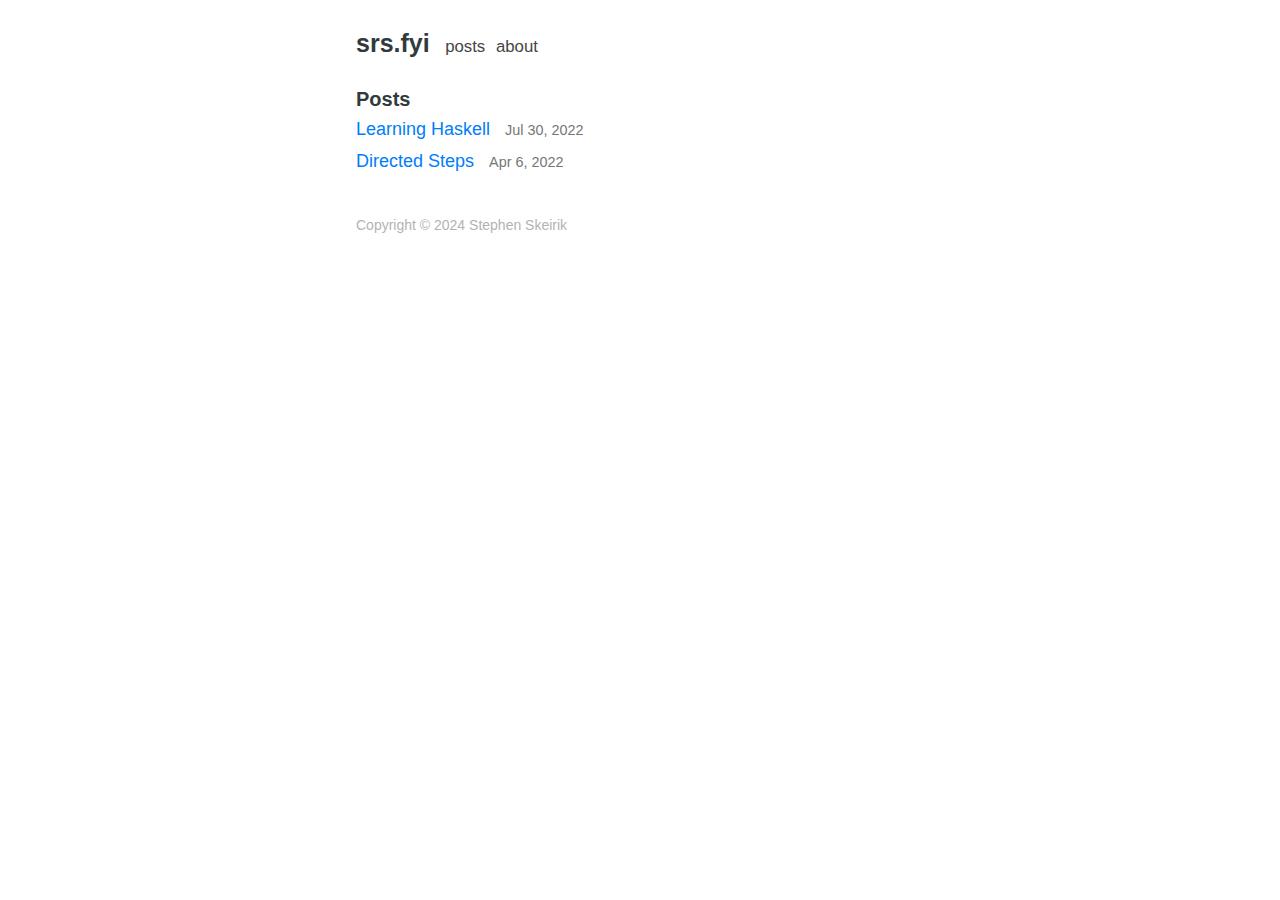
<file: posts/index.html>
<!DOCTYPE html>
<html lang="en"><head>
    <meta charset="utf-8">
    <meta name="viewport" content="width=device-width, initial-scale=1.0">
    <meta name="description" content="Stephen&#39;s Personal Blog">
    
    <link rel="shortcut icon" href="https://srs.fyi/favicon/favicon.ico">
    <link rel="alternate" type="application/rss+xml" href="https://srs.fyi/posts/index.xml" title="srs.fyi">
    
    <link rel="stylesheet" href="/css/style.min.css">

    <title>Posts</title>
</head>
<body><header id="banner">
    <h2><a href="https://srs.fyi">srs.fyi</a></h2>
    <nav>
        <ul>
            <li>
                <a href="/" title="posts">posts</a>
            </li><li>
                <a href="/about/" title="about">about</a>
            </li>
        </ul>
    </nav>
</header>
<main id="content"><h3>Posts</h3>
<ul id="posts">
    <li>
    <a href="https://srs.fyi/learning-haskell/">
        Learning Haskell
        <small><time>Jul 30, 2022</time></small>
    </a>
</li>

    <li>
    <a href="https://srs.fyi/directed-steps/">
        Directed Steps
        <small><time>Apr 6, 2022</time></small>
    </a>
</li>

</ul>

        </main><footer id="footer">
    Copyright © 2024 Stephen Skeirik
</footer>
</body>
</html>
</file>
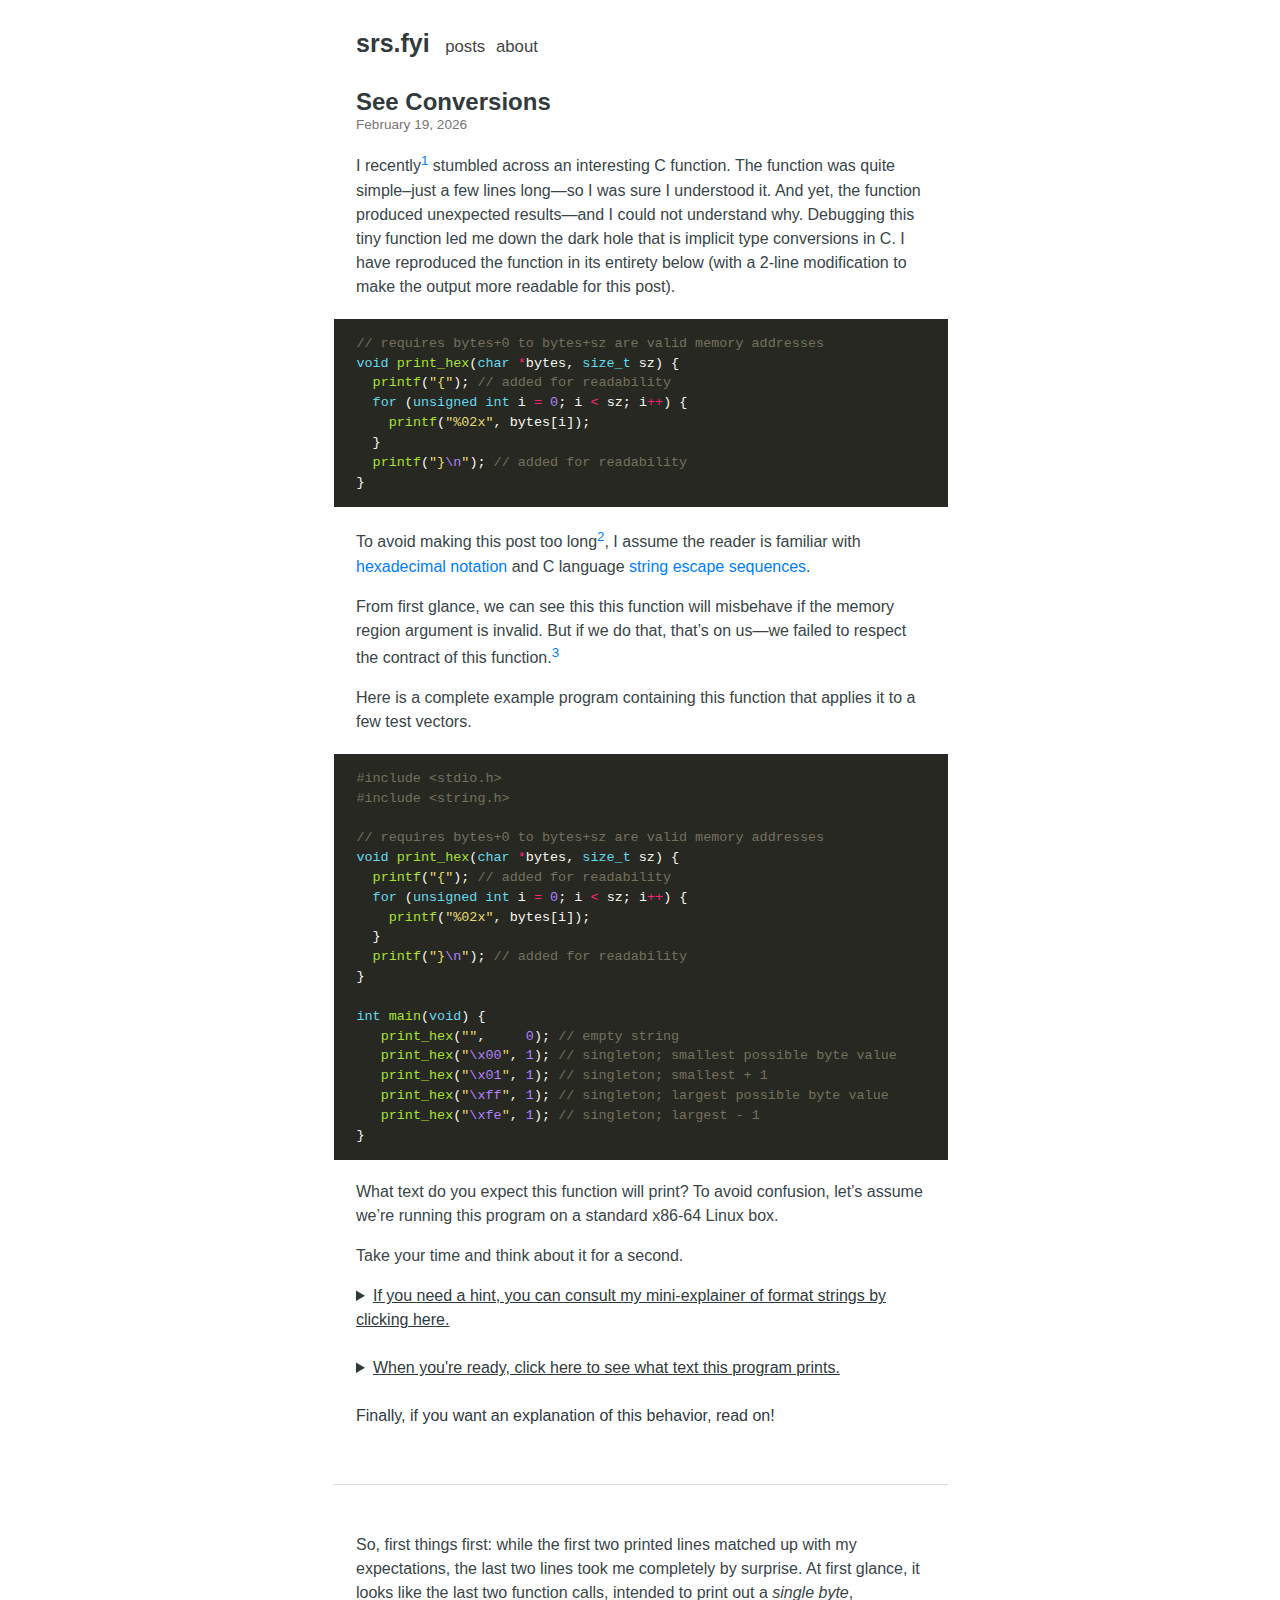
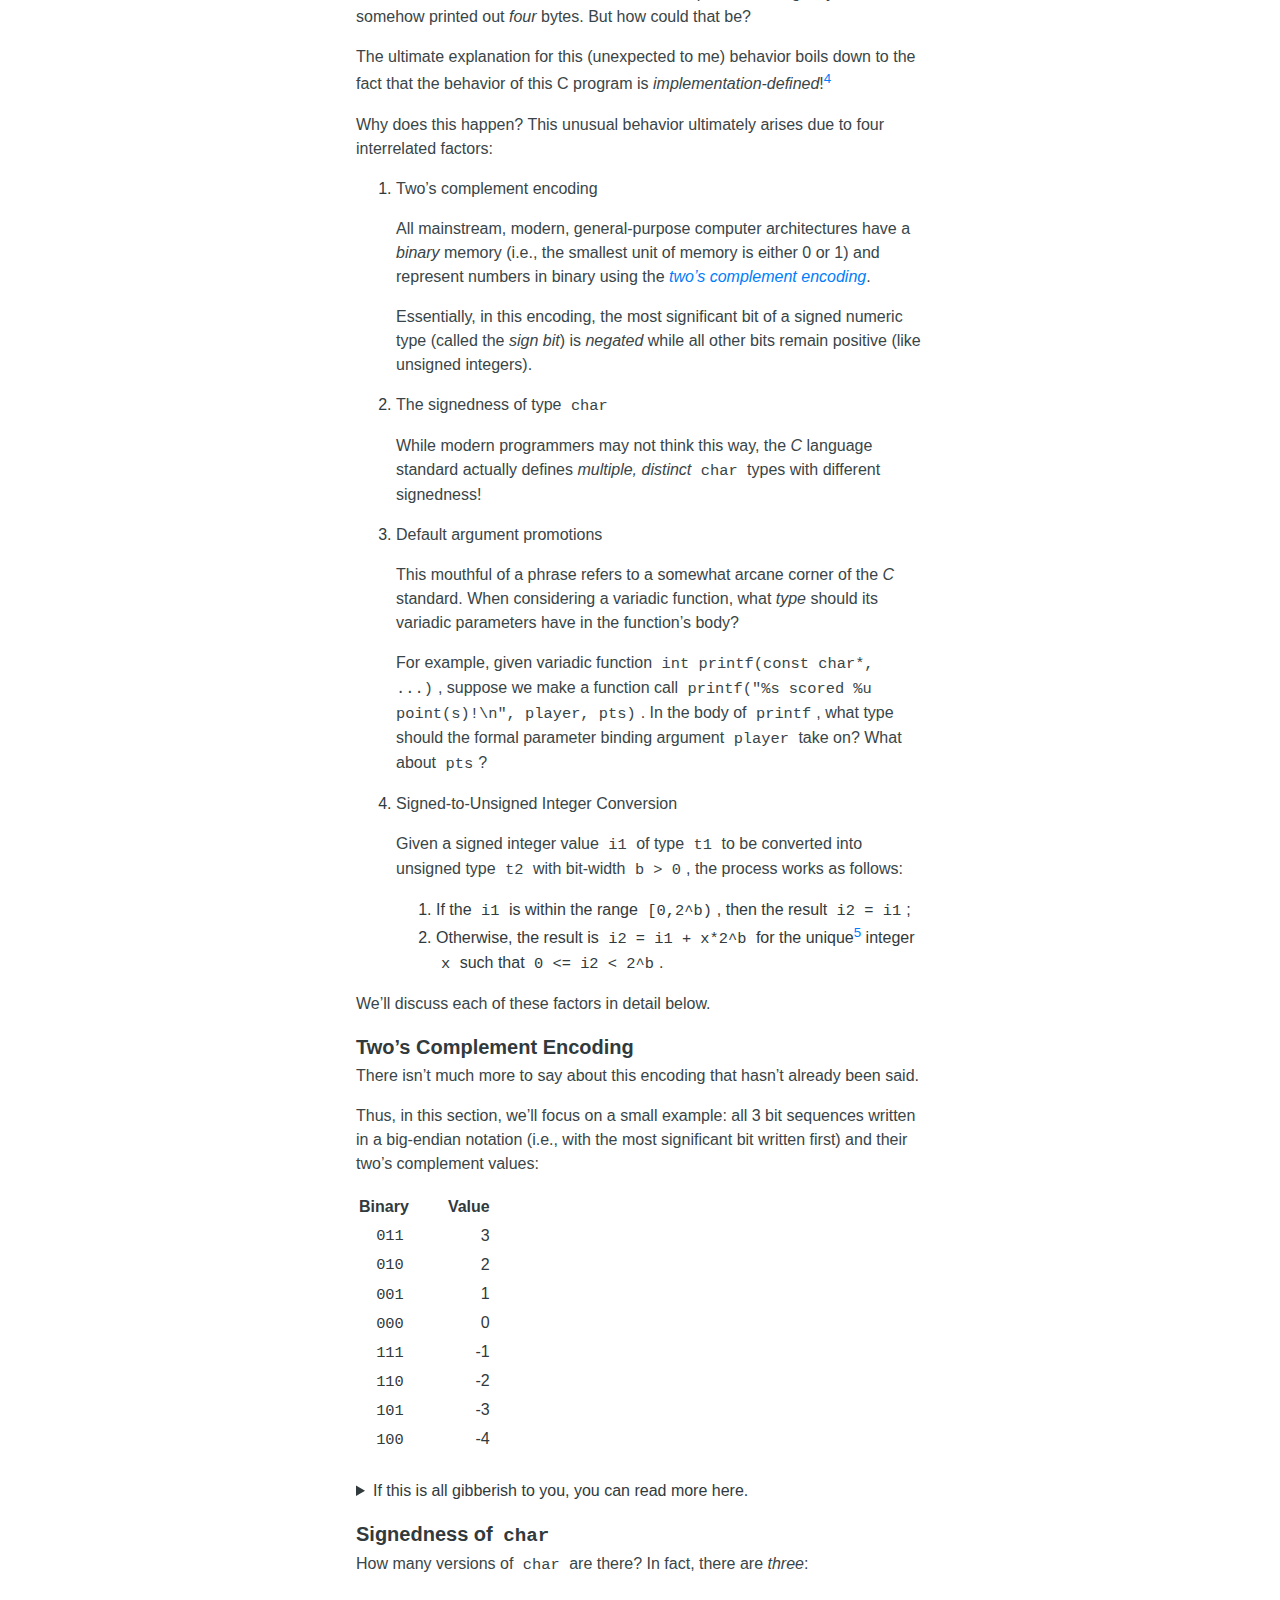
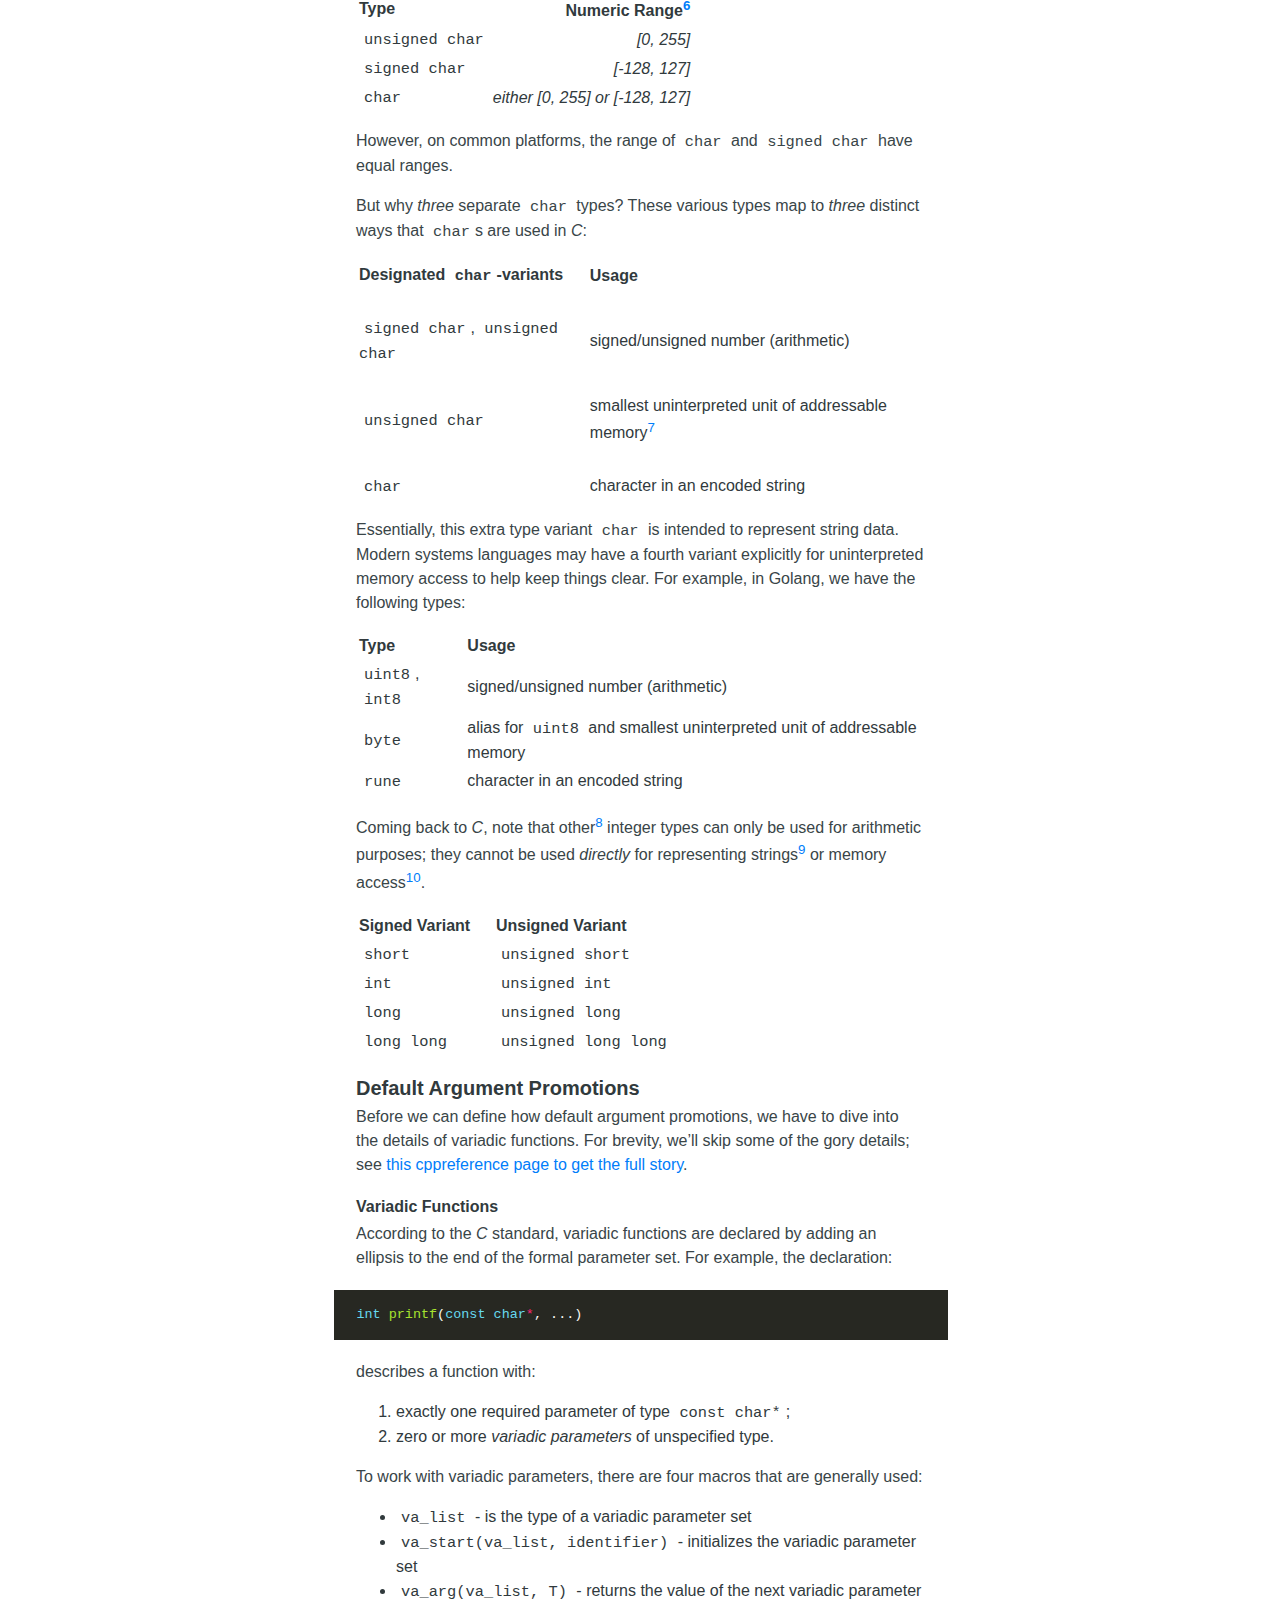
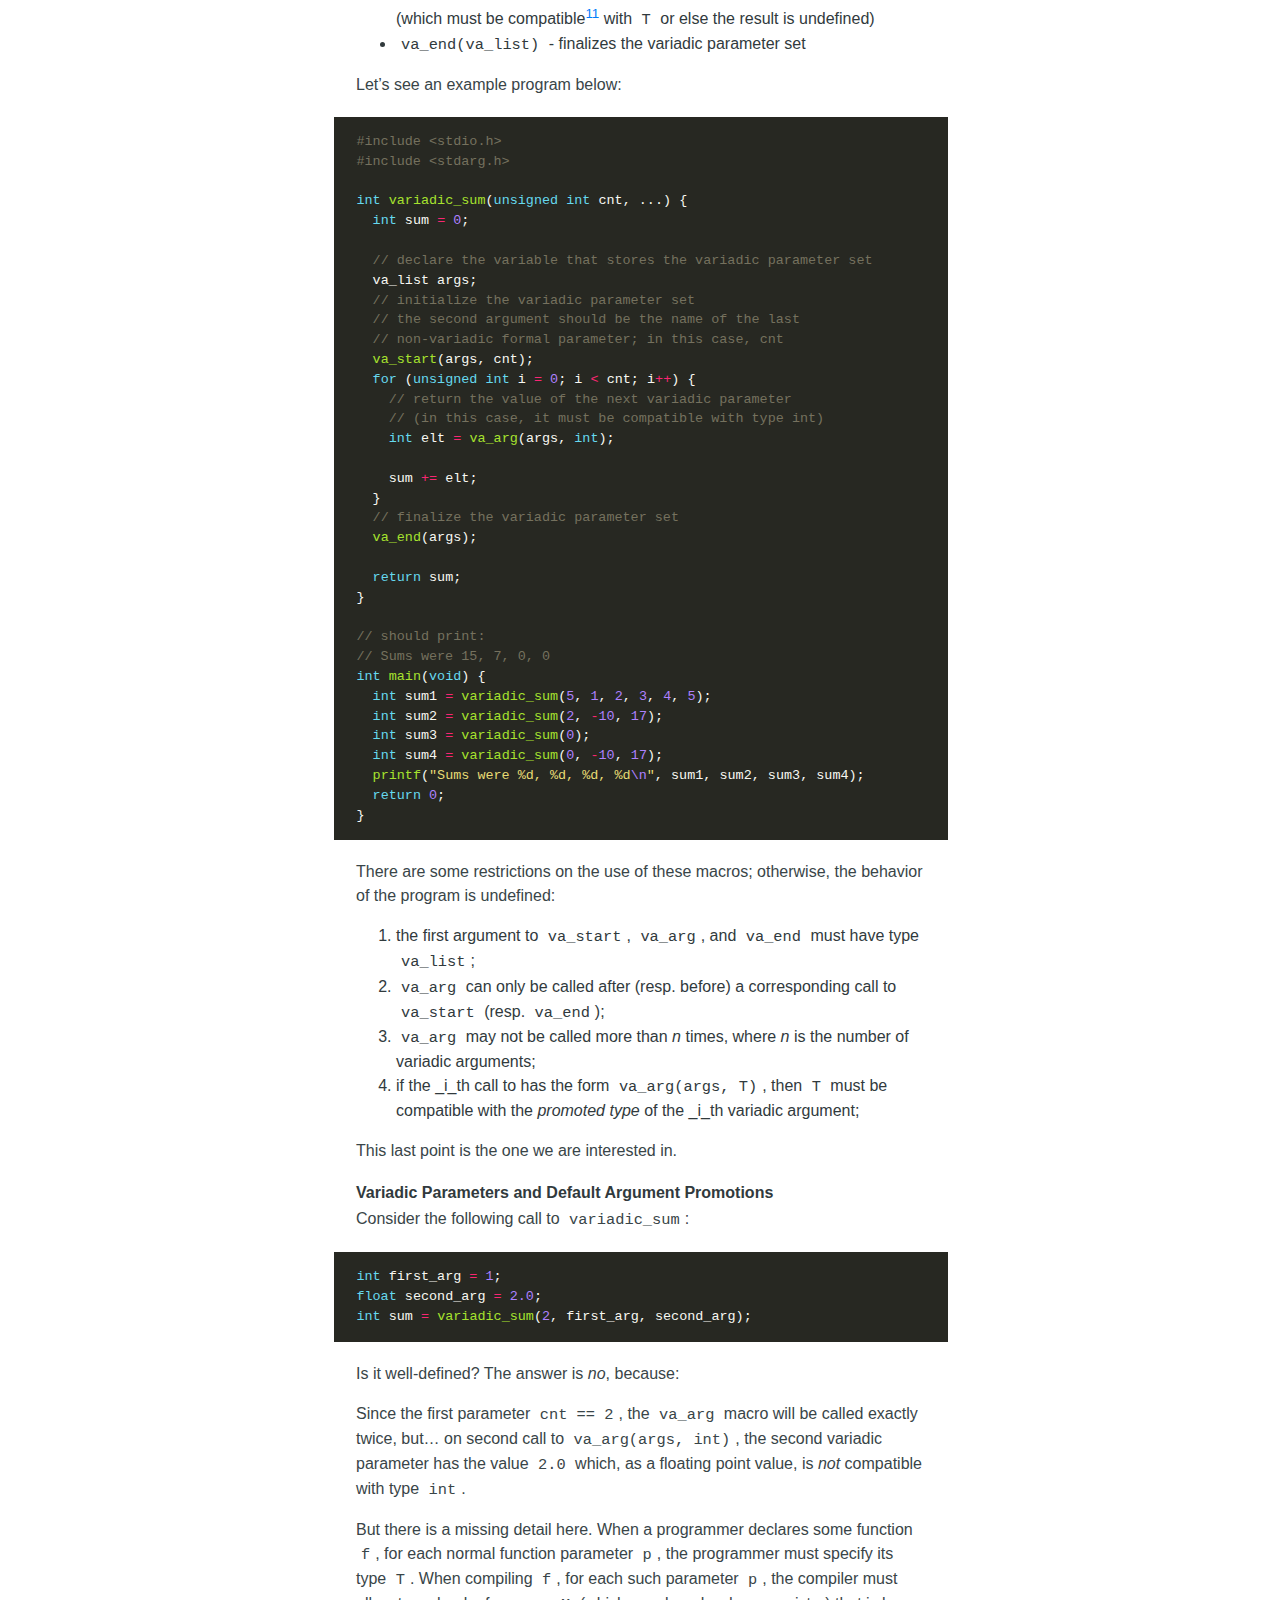
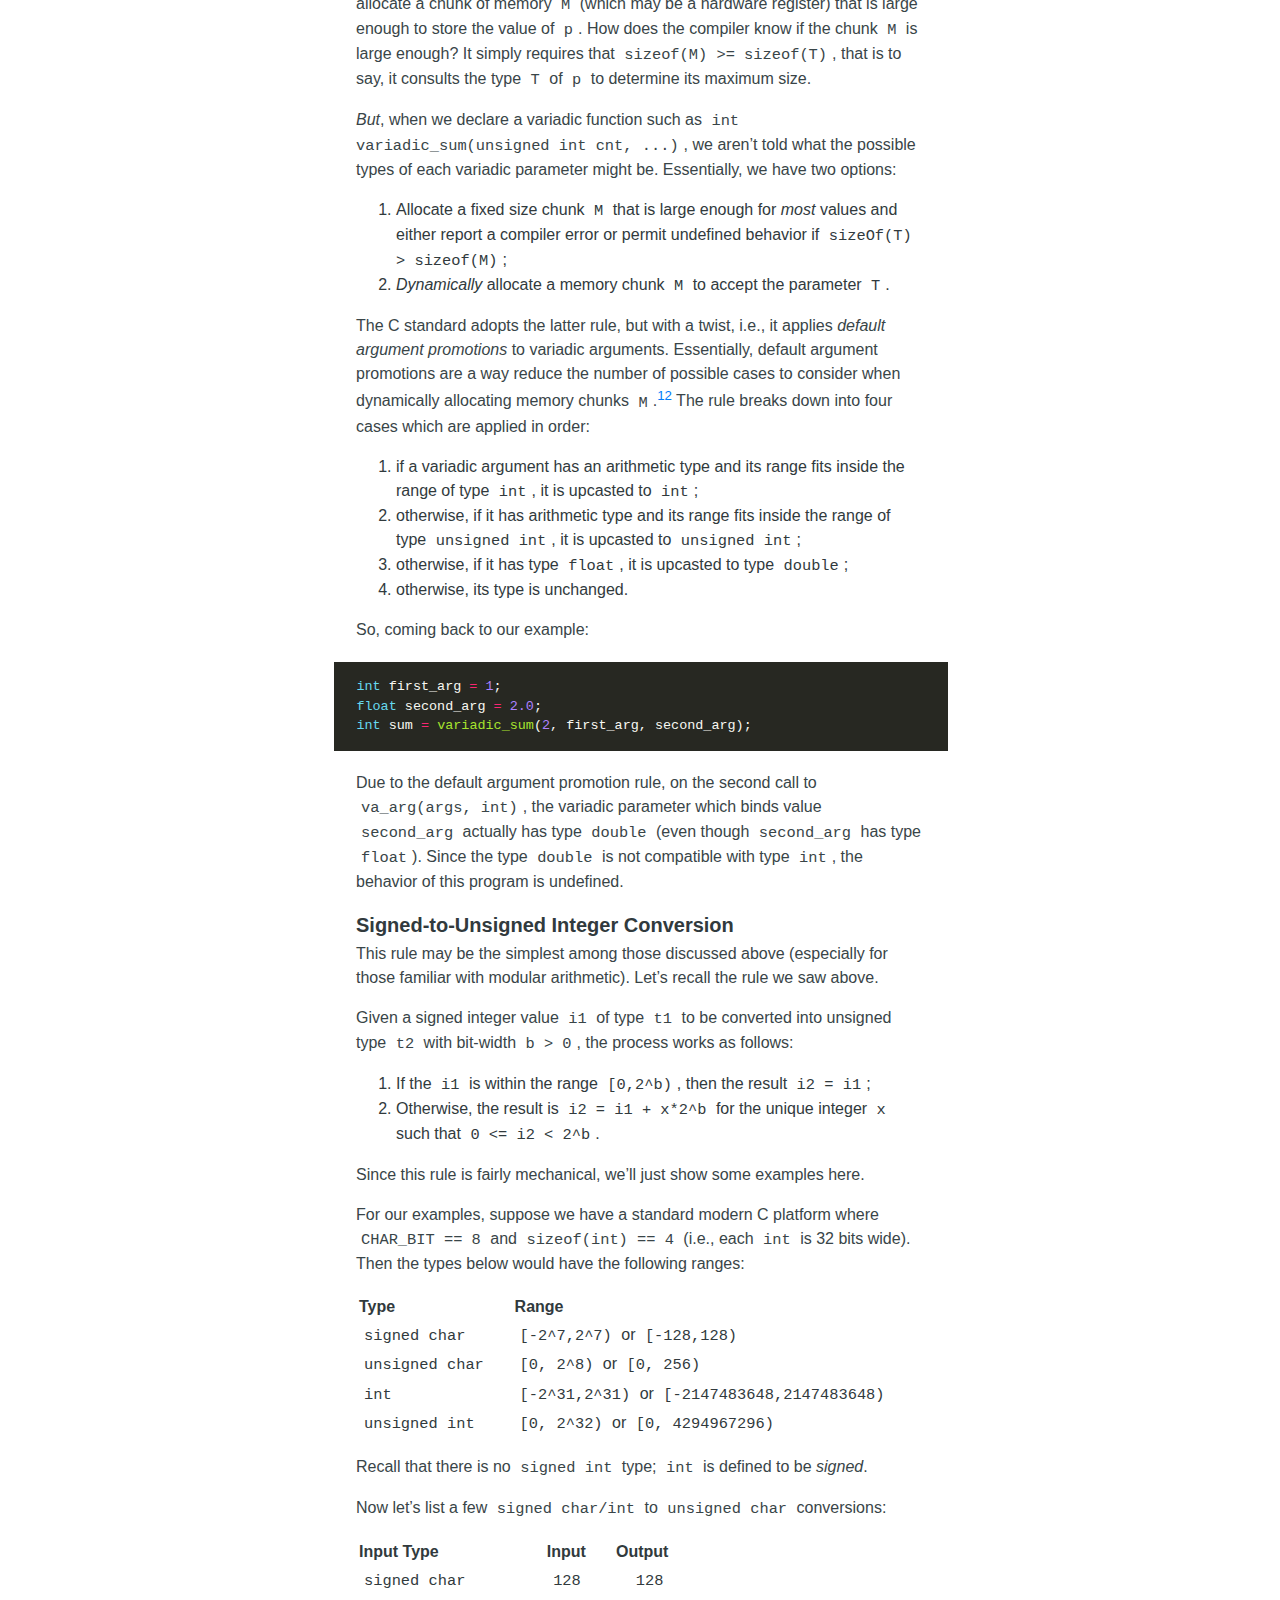
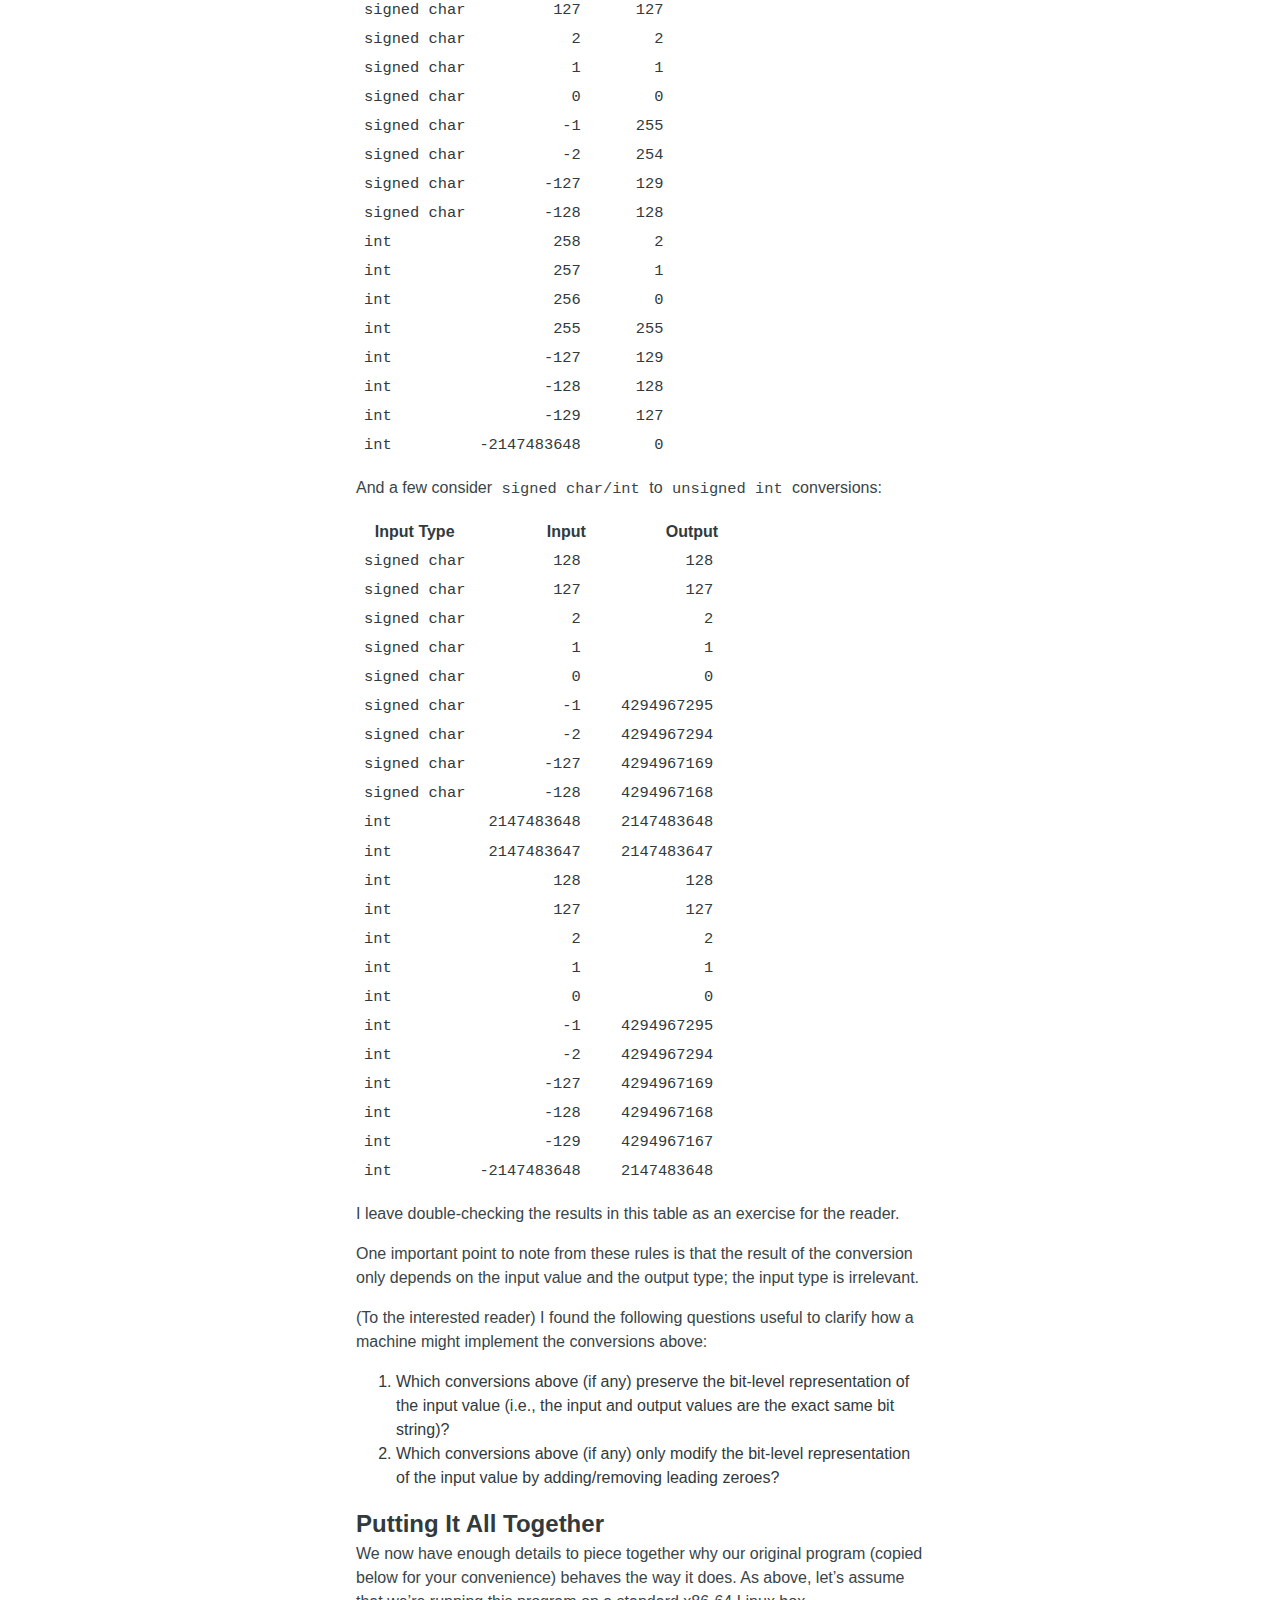
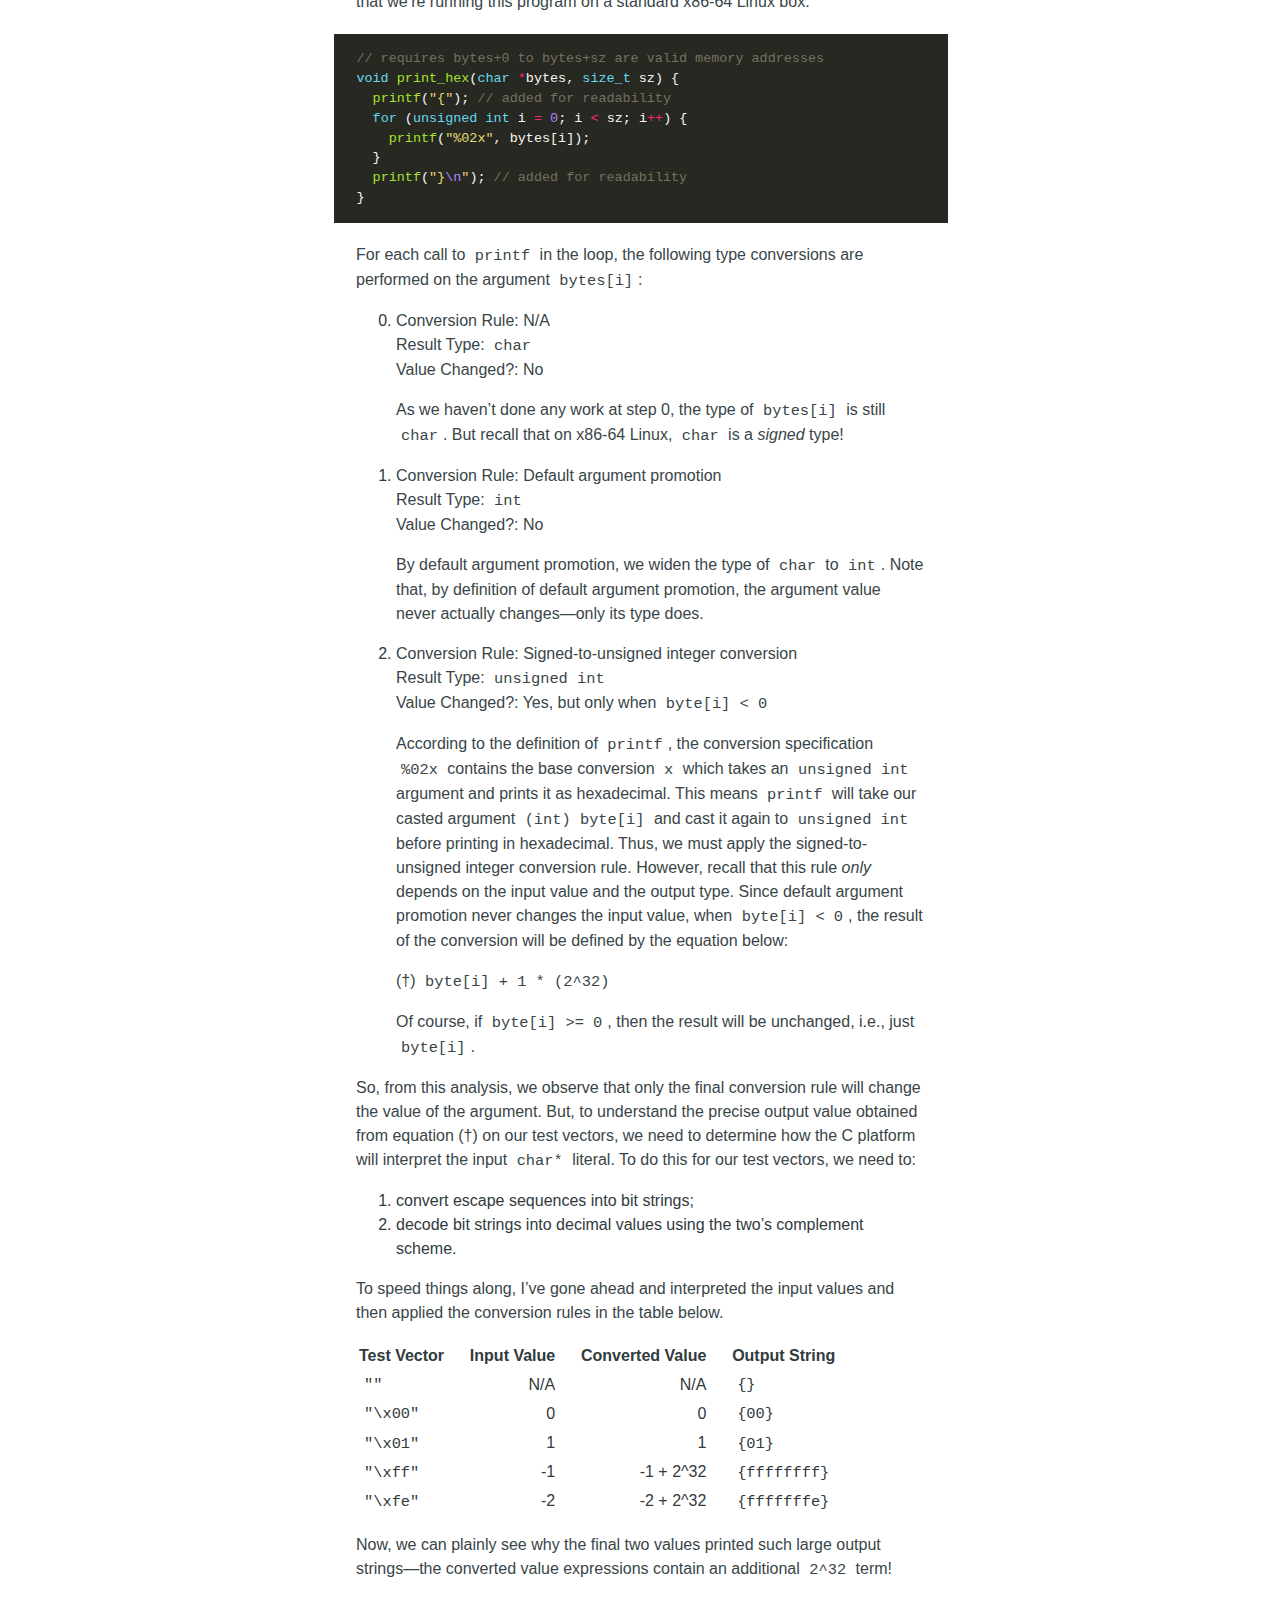
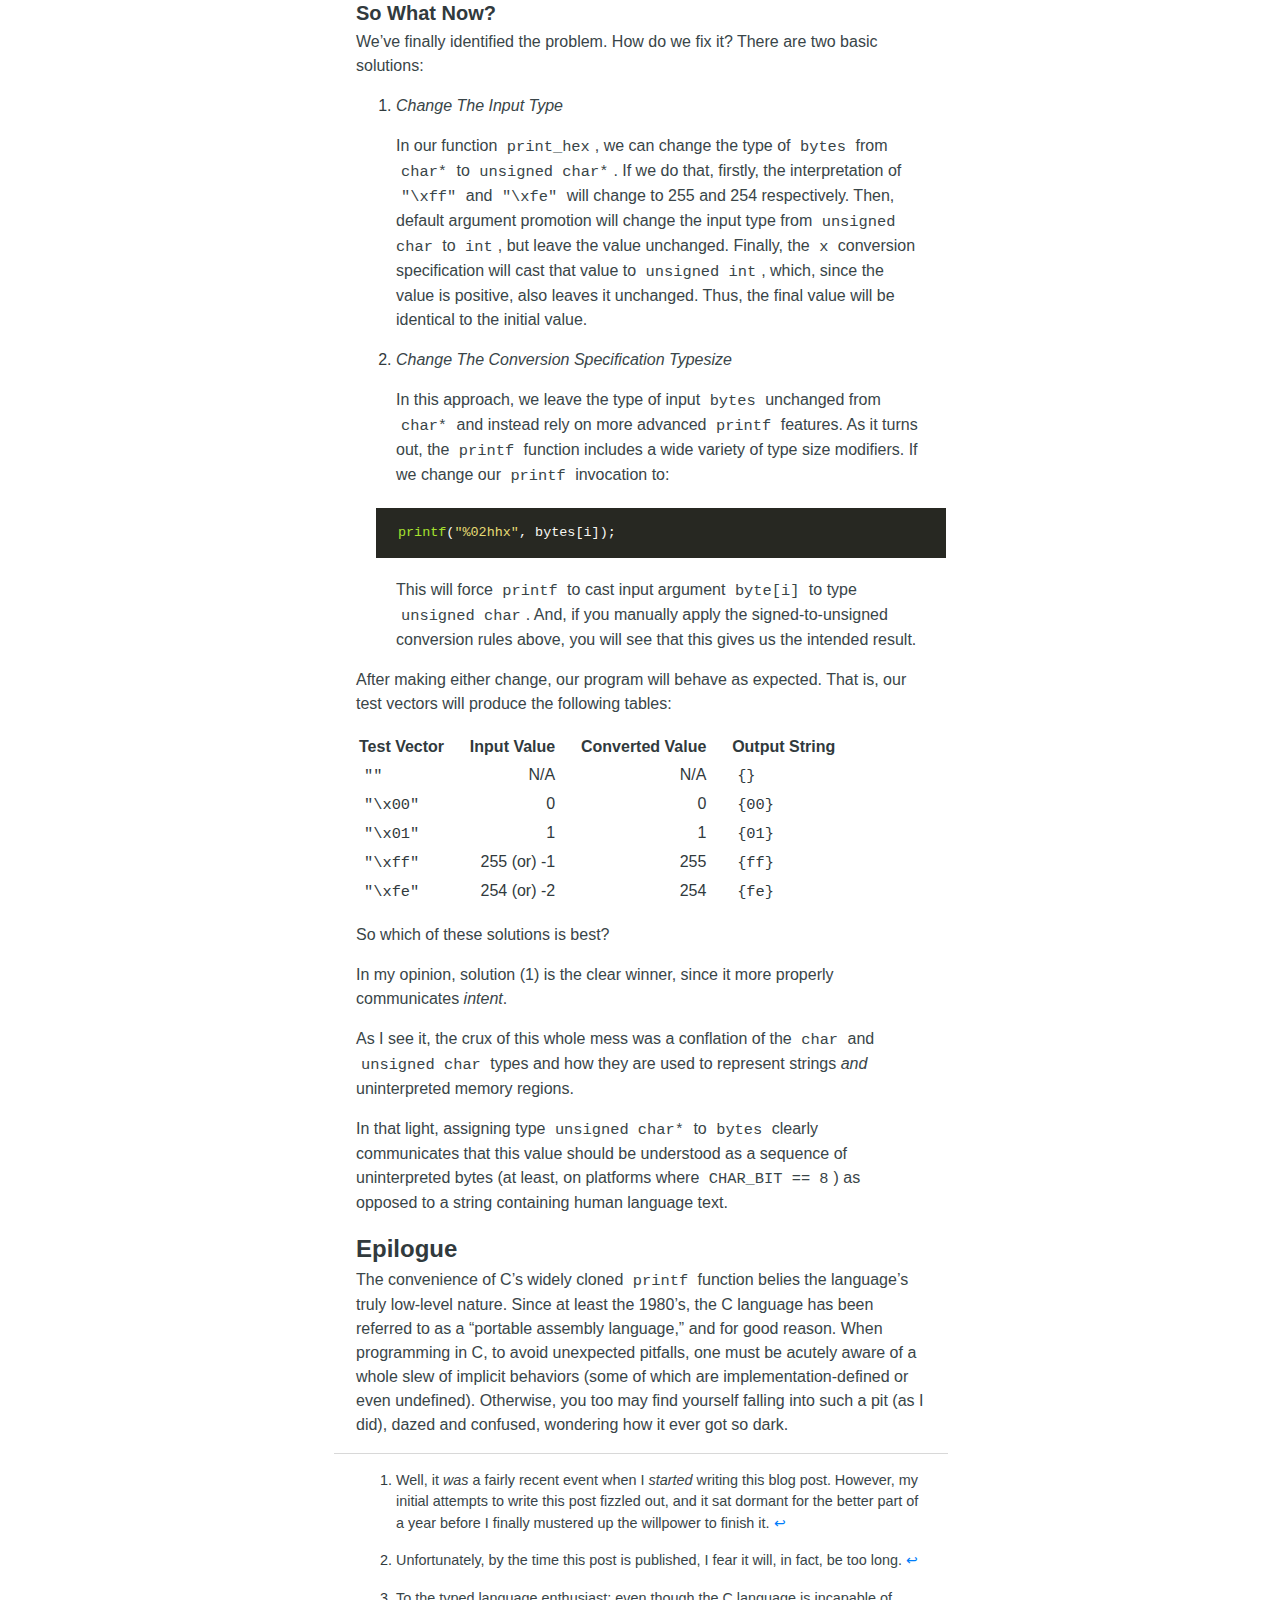
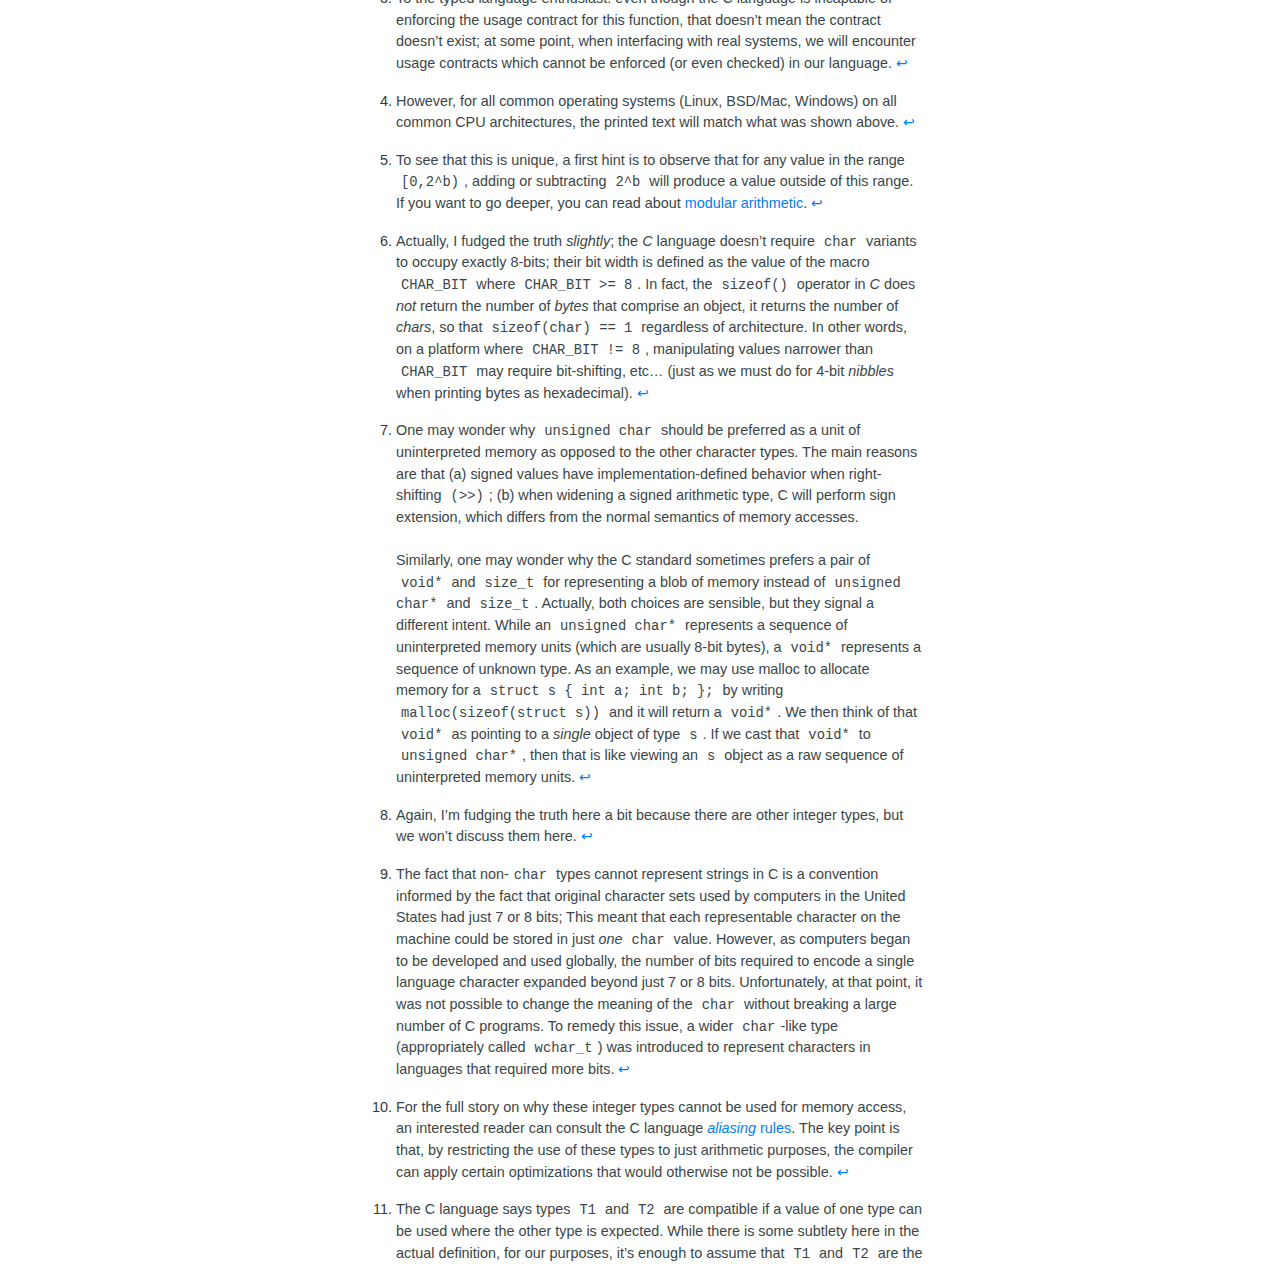
<file: see-conversions/index.html>
<!DOCTYPE html>
<html lang="en"><head>
    <meta charset="utf-8">
    <meta name="viewport" content="width=device-width, initial-scale=1.0">
    <meta name="description" content="Stephen&#39;s Personal Blog">
    
    <link rel="shortcut icon" href="https://srs.fyi/favicon/favicon.ico">
    <style>
      mark { background-color: lightgray }
    </style>

    
    <link rel="stylesheet" href="/css/style.min.css">

    <title>See Conversions</title>
</head>
<body><header id="banner">
    <h2><a href="https://srs.fyi/">srs.fyi</a></h2>
    <nav>
        <ul>
            <li>
                <a href="/" title="posts">posts</a>
            </li><li>
                <a href="/about/" title="about">about</a>
            </li>
        </ul>
    </nav>
</header>
<main id="content">
<article>
    <header id="post-header">
        <h1>See Conversions</h1>
        <div>
                <time>February 19, 2026</time>
            </div>
    </header><p>I recently<sup id="fnref:1"><a href="#fn:1" class="footnote-ref" role="doc-noteref">1</a></sup> stumbled across an interesting C function.
The function was quite simple&ndash;just a few lines long&mdash;so I was sure I understood it.
And yet, the function produced unexpected results&mdash;and I could not understand why.
Debugging this tiny function led me down the dark hole that is implicit type conversions in C.
I have reproduced the function in its entirety below (with a 2-line modification to make the output more readable for this post).</p>
<div class="highlight"><pre tabindex="0" class="chroma"><code class="language-c" data-lang="c"><span class="line"><span class="cl"><span class="c1">// requires bytes+0 to bytes+sz are valid memory addresses
</span></span></span><span class="line"><span class="cl"><span class="c1"></span><span class="kt">void</span> <span class="nf">print_hex</span><span class="p">(</span><span class="kt">char</span> <span class="o">*</span><span class="n">bytes</span><span class="p">,</span> <span class="kt">size_t</span> <span class="n">sz</span><span class="p">)</span> <span class="p">{</span>
</span></span><span class="line"><span class="cl">  <span class="nf">printf</span><span class="p">(</span><span class="s">&#34;{&#34;</span><span class="p">);</span> <span class="c1">// added for readability
</span></span></span><span class="line"><span class="cl"><span class="c1"></span>  <span class="k">for</span> <span class="p">(</span><span class="kt">unsigned</span> <span class="kt">int</span> <span class="n">i</span> <span class="o">=</span> <span class="mi">0</span><span class="p">;</span> <span class="n">i</span> <span class="o">&lt;</span> <span class="n">sz</span><span class="p">;</span> <span class="n">i</span><span class="o">++</span><span class="p">)</span> <span class="p">{</span>
</span></span><span class="line"><span class="cl">    <span class="nf">printf</span><span class="p">(</span><span class="s">&#34;%02x&#34;</span><span class="p">,</span> <span class="n">bytes</span><span class="p">[</span><span class="n">i</span><span class="p">]);</span>
</span></span><span class="line"><span class="cl">  <span class="p">}</span>
</span></span><span class="line"><span class="cl">  <span class="nf">printf</span><span class="p">(</span><span class="s">&#34;}</span><span class="se">\n</span><span class="s">&#34;</span><span class="p">);</span> <span class="c1">// added for readability
</span></span></span><span class="line"><span class="cl"><span class="c1"></span><span class="p">}</span>
</span></span></code></pre></div><p>To avoid making this post too long<sup id="fnref:2"><a href="#fn:2" class="footnote-ref" role="doc-noteref">2</a></sup>, I assume the reader is familiar with <a href="https://en.wikipedia.org/wiki/Hexadecimal">hexadecimal notation</a> and C language <a href="https://en.cppreference.com/w/c/language/escape.html">string escape sequences</a>.</p>
<p>From first glance, we can see this this function will misbehave if the memory region argument is invalid.
But if we do that, that&rsquo;s on us&mdash;we failed to respect the contract of this function.<sup id="fnref:3"><a href="#fn:3" class="footnote-ref" role="doc-noteref">3</a></sup></p>
<p>Here is a complete example program containing this function that applies it to a few test vectors.</p>
<div class="highlight"><pre tabindex="0" class="chroma"><code class="language-c" data-lang="c"><span class="line"><span class="cl"><span class="cp">#include</span> <span class="cpf">&lt;stdio.h&gt;</span><span class="cp">
</span></span></span><span class="line"><span class="cl"><span class="cp">#include</span> <span class="cpf">&lt;string.h&gt;</span><span class="cp">
</span></span></span><span class="line"><span class="cl"><span class="cp"></span>
</span></span><span class="line"><span class="cl"><span class="c1">// requires bytes+0 to bytes+sz are valid memory addresses
</span></span></span><span class="line"><span class="cl"><span class="c1"></span><span class="kt">void</span> <span class="nf">print_hex</span><span class="p">(</span><span class="kt">char</span> <span class="o">*</span><span class="n">bytes</span><span class="p">,</span> <span class="kt">size_t</span> <span class="n">sz</span><span class="p">)</span> <span class="p">{</span>
</span></span><span class="line"><span class="cl">  <span class="nf">printf</span><span class="p">(</span><span class="s">&#34;{&#34;</span><span class="p">);</span> <span class="c1">// added for readability
</span></span></span><span class="line"><span class="cl"><span class="c1"></span>  <span class="k">for</span> <span class="p">(</span><span class="kt">unsigned</span> <span class="kt">int</span> <span class="n">i</span> <span class="o">=</span> <span class="mi">0</span><span class="p">;</span> <span class="n">i</span> <span class="o">&lt;</span> <span class="n">sz</span><span class="p">;</span> <span class="n">i</span><span class="o">++</span><span class="p">)</span> <span class="p">{</span>
</span></span><span class="line"><span class="cl">    <span class="nf">printf</span><span class="p">(</span><span class="s">&#34;%02x&#34;</span><span class="p">,</span> <span class="n">bytes</span><span class="p">[</span><span class="n">i</span><span class="p">]);</span>
</span></span><span class="line"><span class="cl">  <span class="p">}</span>
</span></span><span class="line"><span class="cl">  <span class="nf">printf</span><span class="p">(</span><span class="s">&#34;}</span><span class="se">\n</span><span class="s">&#34;</span><span class="p">);</span> <span class="c1">// added for readability
</span></span></span><span class="line"><span class="cl"><span class="c1"></span><span class="p">}</span>
</span></span><span class="line"><span class="cl">
</span></span><span class="line"><span class="cl"><span class="kt">int</span> <span class="nf">main</span><span class="p">(</span><span class="kt">void</span><span class="p">)</span> <span class="p">{</span>
</span></span><span class="line"><span class="cl">   <span class="nf">print_hex</span><span class="p">(</span><span class="s">&#34;&#34;</span><span class="p">,</span>     <span class="mi">0</span><span class="p">);</span> <span class="c1">// empty string
</span></span></span><span class="line"><span class="cl"><span class="c1"></span>   <span class="nf">print_hex</span><span class="p">(</span><span class="s">&#34;</span><span class="se">\x00</span><span class="s">&#34;</span><span class="p">,</span> <span class="mi">1</span><span class="p">);</span> <span class="c1">// singleton; smallest possible byte value
</span></span></span><span class="line"><span class="cl"><span class="c1"></span>   <span class="nf">print_hex</span><span class="p">(</span><span class="s">&#34;</span><span class="se">\x01</span><span class="s">&#34;</span><span class="p">,</span> <span class="mi">1</span><span class="p">);</span> <span class="c1">// singleton; smallest + 1
</span></span></span><span class="line"><span class="cl"><span class="c1"></span>   <span class="nf">print_hex</span><span class="p">(</span><span class="s">&#34;</span><span class="se">\xff</span><span class="s">&#34;</span><span class="p">,</span> <span class="mi">1</span><span class="p">);</span> <span class="c1">// singleton; largest possible byte value
</span></span></span><span class="line"><span class="cl"><span class="c1"></span>   <span class="nf">print_hex</span><span class="p">(</span><span class="s">&#34;</span><span class="se">\xfe</span><span class="s">&#34;</span><span class="p">,</span> <span class="mi">1</span><span class="p">);</span> <span class="c1">// singleton; largest - 1
</span></span></span><span class="line"><span class="cl"><span class="c1"></span><span class="p">}</span>
</span></span></code></pre></div><p>What text do you expect this function will print?
To avoid confusion, let&rsquo;s assume we&rsquo;re running this program on a standard x86-64 Linux box.</p>
<p>Take your time and think about it for a second.</p>
<details>
<summary>
<u>If you need a hint, you can consult my mini-explainer of format strings by clicking here.</u>
</summary>
<p>An altogether-too-brief introduction to format strings:</p>
<ul>
<li>The <code>printf</code> family of functions all are designed to print formatted text to a buffer or file.</li>
<li>Their first argument is always a <em>format string</em> that contains 0 or more <em>conversion specifications</em>.</li>
<li>A <em>conversion specification</em> tells <code>printf</code> how to process a particular argument.</li>
<li>If the <em>format string</em> has <em>N</em> conversion specifications, the <code>printf</code> call should have <em>N</em> arguments (excluding the format string itself).</li>
</ul>
<p><em>Example:</em></p>
<div class="highlight"><pre tabindex="0" class="chroma"><code class="language-c" data-lang="c"><span class="line"><span class="cl"><span class="kt">char</span> <span class="o">*</span><span class="n">player</span> <span class="o">=</span> <span class="s">&#34;Bob&#34;</span><span class="p">;</span>
</span></span><span class="line"><span class="cl"><span class="kt">unsigned</span> <span class="kt">int</span> <span class="n">pts</span> <span class="o">=</span> <span class="mi">101</span><span class="p">;</span>
</span></span><span class="line"><span class="cl"><span class="nf">printf</span><span class="p">(</span><span class="s">&#34;%s scored %u point(s)!</span><span class="se">\n</span><span class="s">&#34;</span><span class="p">,</span> <span class="n">player</span><span class="p">,</span> <span class="n">pts</span><span class="p">);</span>
</span></span><span class="line"><span class="cl"><span class="c1">// prints: &#34;Bob scored 101 point(s)!&#34;
</span></span></span></code></pre></div><p>Our example had two conversion specifications:</p>
<ul>
<li><code>%s</code> - which prints its corresponding argument as a string;</li>
<li><code>%u</code> - which prints its corresponding argument as an unsigned <em>decimal</em> integer.</li>
</ul>
<p>In general, conversion specifications have the following structure:</p>
<pre tabindex="0"><code>%[flags][width][precision][typesize]&lt;conversion&gt;
</code></pre><p>where:</p>
<ul>
<li>a literal <code>%</code> symbol appears first;</li>
<li>arguments in angle (resp. square) brackets are <em>required</em> (resp. <em>optional</em>).</li>
</ul>
<p>In our example program above, the conversion specification <code>%02x</code> can be parsed as follows:</p>
<pre tabindex="0"><code>%02x
|||`- converts argument to an `unsigned int` and prints as a hexadecimal
||`-- minimum width 2 characters
|`--- optional flag 0 --- pad result with leading zeroes
`---- this symbol introduces a conversion specification
</code></pre><p>So, to summarize, this conversion specification will:</p>
<ol>
<li><code>x</code> - convert its argument to an unsigned int and print as hexadecimal;</li>
<li><code>2</code> - using a minimum of 2 characters;</li>
<li><code>0</code> - where the padding character is a <code>0</code> instead of a space (<code> </code>).</li>
</ol>
</details>
<br/>
<details>
<summary> <u>When you're ready, click here to see what text this program prints. </u> </summary>
<code>
{}<br/>
{00}<br/>
{01}<br/>
{ffffffff}<br/>
{fffffffe}<br/>
</code>
</details>
<br/>
Finally, if you want an explanation of this behavior, read on!
<br/>
<br/>
<br/>
<hr>
<br/>
<p>So, first things first: while the first two printed lines matched up with my expectations, the last two lines took me completely by surprise.
At first glance, it looks like the last two function calls, intended to print out a <em>single byte</em>, somehow printed out <em>four</em> bytes.
But how could that be?</p>
<p>The ultimate explanation for this (unexpected to me) behavior boils down to the fact that the behavior of this C program is <em>implementation-defined</em>!<sup id="fnref:4"><a href="#fn:4" class="footnote-ref" role="doc-noteref">4</a></sup></p>
<p>Why does this happen?
This unusual behavior ultimately arises due to four interrelated factors:</p>
<ol>
<li>
<p>Two&rsquo;s complement encoding</p>
<p>All mainstream, modern, general-purpose computer architectures have a <em>binary</em> memory (i.e., the smallest unit of memory is either 0 or 1)
and represent numbers in binary using the <a href="https://en.wikipedia.org/wiki/Two%27s_complement"><em>two&rsquo;s complement encoding</em></a>.</p>
<p>Essentially, in this encoding, the most significant bit of a signed numeric type (called the <em>sign bit</em>) is <em>negated</em> while all other bits remain positive (like unsigned integers).</p>
</li>
<li>
<p>The signedness of type <code>char</code></p>
<p>While modern programmers may not think this way, the <em>C</em> language standard actually defines <em>multiple, distinct</em> <code>char</code> types with different signedness!</p>
</li>
<li>
<p>Default argument promotions</p>
<p>This mouthful of a phrase refers to a somewhat arcane corner of the <em>C</em> standard.
When considering a variadic function,
what <em>type</em> should its variadic parameters have in the function&rsquo;s body?</p>
<p>For example, given variadic function <code>int printf(const char*, ...)</code>, suppose we make a function call
<code>printf(&quot;%s scored %u point(s)!\n&quot;, player, pts)</code>.
In the body of <code>printf</code>, what type should the formal parameter binding argument <code>player</code> take on?
What about <code>pts</code>?</p>
</li>
<li>
<p>Signed-to-Unsigned Integer Conversion</p>
<p>Given a signed integer value <code>i1</code> of type <code>t1</code> to be converted into unsigned type <code>t2</code> with bit-width <code>b &gt; 0</code>, the process works as follows:</p>
<ol>
<li>If the <code>i1</code> is within the range <code>[0,2^b)</code>, then the result <code>i2 = i1</code>;</li>
<li>Otherwise, the result is <code>i2 = i1 + x*2^b</code> for the unique<sup id="fnref:5"><a href="#fn:5" class="footnote-ref" role="doc-noteref">5</a></sup> integer <code>x</code> such that <code>0 &lt;= i2 &lt; 2^b</code>.</li>
</ol>
</li>
</ol>
<p>We&rsquo;ll discuss each of these factors in detail below.</p>
<h3 id="twos-complement-encoding">Two&rsquo;s Complement Encoding</h3>
<p>There isn&rsquo;t much more to say about this encoding that hasn&rsquo;t already been said.</p>
<p>Thus, in this section, we&rsquo;ll focus on a small example:
all 3 bit sequences written in a big-endian notation (i.e., with the most significant bit written first) and their two&rsquo;s complement values:</p>
<table>
<thead>
<tr>
<th style="text-align:right">Binary</th>
<th>       </th>
<th style="text-align:right">Value</th>
</tr>
</thead>
<tbody>
<tr>
<td style="text-align:right"><code>011</code></td>
<td></td>
<td style="text-align:right">3</td>
</tr>
<tr>
<td style="text-align:right"><code>010</code></td>
<td></td>
<td style="text-align:right">2</td>
</tr>
<tr>
<td style="text-align:right"><code>001</code></td>
<td></td>
<td style="text-align:right">1</td>
</tr>
<tr>
<td style="text-align:right"><code>000</code></td>
<td></td>
<td style="text-align:right">0</td>
</tr>
<tr>
<td style="text-align:right"><code>111</code></td>
<td></td>
<td style="text-align:right">-1</td>
</tr>
<tr>
<td style="text-align:right"><code>110</code></td>
<td></td>
<td style="text-align:right">-2</td>
</tr>
<tr>
<td style="text-align:right"><code>101</code></td>
<td></td>
<td style="text-align:right">-3</td>
</tr>
<tr>
<td style="text-align:right"><code>100</code></td>
<td></td>
<td style="text-align:right">-4</td>
</tr>
</tbody>
</table>
<br/>
<details>
<summary> If this is all gibberish to you, you can read more here. </summary>
<p>To understand these values, there are a few important things to note:</p>
<ol>
<li>Like I mentioned above, we <em>negate</em> the value of the first (leftmost) bit.</li>
<li>Since this is a big-endian binary string, we label each bit position, starting from the <em>right</em>, as position 0, 1, 2, and so forth.</li>
<li>Then the value of the bit <code>b</code> in position <code>i</code> is equal to <code>b * 2^i</code>.</li>
<li>Finally, the value of an entire string is equal to the sum of values of each of its bits.</li>
</ol>
<p>Let&rsquo;s stick with 3 bit strings like we used in the table above.
Given a 3-bit string <code>b2 b1 b0</code>, its value will be equal to:</p>
<p><code>-(b2 * 2^2) + (b1 * 2^1) + (b0 * 2^0)</code></p>
<p>Again, note that we negated the value of the most significant bit.</p>
<p>Using this template, we&rsquo;ll work through one simple example.
By applying this template to concrete bit string <code>100</code>, we obtain the expression:</p>
<p><code>-(1 * 2^2) + (0 * 2^1) + (0 * 2^0)</code></p>
<p>Simplifying the exponents, we get:</p>
<p><code>-(1 * 4) + (0 * 2) + (0 * 1)</code></p>
<p>Simplifying the multiplications gives:</p>
<p><code>-(4) + (0) + (0)</code></p>
<p>Finally, simplifying the additions gives <code>-4</code>, as we claimed in our table above.</p>
</details>
<h3 id="signedness-of-char">Signedness of <code>char</code></h3>
<p>How many versions of <code>char</code> are there?
In fact, there are <em>three</em>:</p>
<table>
<thead>
<tr>
<th style="text-align:left">Type</th>
<th style="text-align:right">Numeric Range<sup id="fnref:6"><a href="#fn:6" class="footnote-ref" role="doc-noteref">6</a></sup></th>
</tr>
</thead>
<tbody>
<tr>
<td style="text-align:left"><code>unsigned char</code></td>
<td style="text-align:right"><em>[0, 255]</em></td>
</tr>
<tr>
<td style="text-align:left"><code>signed char</code></td>
<td style="text-align:right"><em>[-128, 127]</em></td>
</tr>
<tr>
<td style="text-align:left"><code>char</code></td>
<td style="text-align:right"><em>either [0, 255] or [-128, 127]</em></td>
</tr>
</tbody>
</table>
<p>However, on common platforms, the range of <code>char</code> and <code>signed char</code> have equal ranges.</p>
<p>But why <em>three</em> separate <code>char</code> types?
These various types map to <em>three</em> distinct ways that <code>char</code>s are used in <em>C</em>:</p>
<table>
<thead>
<tr>
<th style="text-align:left">Designated <code>char</code>-variants</th>
<th style="text-align:left">Usage</th>
</tr>
</thead>
<tbody>
<tr>
<td style="text-align:left"><br/><code>signed char</code>, <code>unsigned char</code></td>
<td style="text-align:left"><br/>signed/unsigned number (arithmetic) <br/></td>
</tr>
<tr>
<td style="text-align:left"><br/><code>unsigned char</code></td>
<td style="text-align:left"><br/>smallest uninterpreted unit of addressable memory<sup id="fnref:7"><a href="#fn:7" class="footnote-ref" role="doc-noteref">7</a></sup> <br/></td>
</tr>
<tr>
<td style="text-align:left"><br/><code>char</code></td>
<td style="text-align:left"><br/>character in an encoded string <br/></td>
</tr>
</tbody>
</table>
<p>Essentially, this extra type variant <code>char</code> is intended to represent string data.
Modern systems languages may have a fourth variant explicitly for uninterpreted memory access to help keep things clear.
For example, in Golang, we have the following types:</p>
<table>
<thead>
<tr>
<th style="text-align:left">Type</th>
<th style="text-align:left">Usage</th>
</tr>
</thead>
<tbody>
<tr>
<td style="text-align:left"><code>uint8</code>, <code>int8</code></td>
<td style="text-align:left">signed/unsigned number (arithmetic)</td>
</tr>
<tr>
<td style="text-align:left"><code>byte</code></td>
<td style="text-align:left">alias for <code>uint8</code> and smallest uninterpreted unit of addressable memory</td>
</tr>
<tr>
<td style="text-align:left"><code>rune</code></td>
<td style="text-align:left">character in an encoded string</td>
</tr>
</tbody>
</table>
<p>Coming back to <em>C</em>, note that other<sup id="fnref:8"><a href="#fn:8" class="footnote-ref" role="doc-noteref">8</a></sup> integer types can only be used for arithmetic purposes; they cannot be used <em>directly</em> for representing strings<sup id="fnref:9"><a href="#fn:9" class="footnote-ref" role="doc-noteref">9</a></sup> or memory access<sup id="fnref:10"><a href="#fn:10" class="footnote-ref" role="doc-noteref">10</a></sup>.</p>
<table>
<thead>
<tr>
<th style="text-align:left">Signed Variant</th>
<th>    </th>
<th style="text-align:left">Unsigned Variant</th>
</tr>
</thead>
<tbody>
<tr>
<td style="text-align:left"><code>short</code></td>
<td></td>
<td style="text-align:left"><code>unsigned short</code></td>
</tr>
<tr>
<td style="text-align:left"><code>int</code></td>
<td></td>
<td style="text-align:left"><code>unsigned int</code></td>
</tr>
<tr>
<td style="text-align:left"><code>long</code></td>
<td></td>
<td style="text-align:left"><code>unsigned long</code></td>
</tr>
<tr>
<td style="text-align:left"><code>long long</code></td>
<td></td>
<td style="text-align:left"><code>unsigned long long</code></td>
</tr>
</tbody>
</table>
<h3 id="default-argument-promotions">Default Argument Promotions</h3>
<p>Before we can define how default argument promotions, we have to dive into the details of variadic functions.
For brevity, we&rsquo;ll skip some of the gory details; see <a href="https://en.cppreference.com/w/c/variadic.html">this cppreference page to get the full story</a>.</p>
<h4 id="variadic-functions">Variadic Functions</h4>
<p>According to the <em>C</em> standard, variadic functions are declared by adding an ellipsis to the end of the formal parameter set.
For example, the declaration:</p>
<div class="highlight"><pre tabindex="0" class="chroma"><code class="language-c" data-lang="c"><span class="line"><span class="cl"><span class="kt">int</span> <span class="nf">printf</span><span class="p">(</span><span class="k">const</span> <span class="kt">char</span><span class="o">*</span><span class="p">,</span> <span class="p">...)</span>
</span></span></code></pre></div><p>describes a function with:</p>
<ol>
<li>exactly one required parameter of type <code>const char*</code>;</li>
<li>zero or more <em>variadic parameters</em> of unspecified type.</li>
</ol>
<p>To work with variadic parameters, there are four macros that are generally used:</p>
<ul>
<li><code>va_list</code> - is the type of a variadic parameter set</li>
<li><code>va_start(va_list, identifier)</code> - initializes the variadic parameter set</li>
<li><code>va_arg(va_list, T)</code> - returns the value of the next variadic parameter (which must be compatible<sup id="fnref:11"><a href="#fn:11" class="footnote-ref" role="doc-noteref">11</a></sup> with <code>T</code> or else the result is undefined)</li>
<li><code>va_end(va_list)</code> - finalizes the variadic parameter set</li>
</ul>
<p>Let&rsquo;s see an example program below:</p>
<div class="highlight"><pre tabindex="0" class="chroma"><code class="language-c" data-lang="c"><span class="line"><span class="cl"><span class="cp">#include</span> <span class="cpf">&lt;stdio.h&gt;</span><span class="cp">
</span></span></span><span class="line"><span class="cl"><span class="cp">#include</span> <span class="cpf">&lt;stdarg.h&gt;</span><span class="cp">
</span></span></span><span class="line"><span class="cl"><span class="cp"></span>
</span></span><span class="line"><span class="cl"><span class="kt">int</span> <span class="nf">variadic_sum</span><span class="p">(</span><span class="kt">unsigned</span> <span class="kt">int</span> <span class="n">cnt</span><span class="p">,</span> <span class="p">...)</span> <span class="p">{</span>
</span></span><span class="line"><span class="cl">  <span class="kt">int</span> <span class="n">sum</span> <span class="o">=</span> <span class="mi">0</span><span class="p">;</span>
</span></span><span class="line"><span class="cl">
</span></span><span class="line"><span class="cl">  <span class="c1">// declare the variable that stores the variadic parameter set
</span></span></span><span class="line"><span class="cl"><span class="c1"></span>  <span class="n">va_list</span> <span class="n">args</span><span class="p">;</span>
</span></span><span class="line"><span class="cl">  <span class="c1">// initialize the variadic parameter set
</span></span></span><span class="line"><span class="cl"><span class="c1"></span>  <span class="c1">// the second argument should be the name of the last
</span></span></span><span class="line"><span class="cl"><span class="c1"></span>  <span class="c1">// non-variadic formal parameter; in this case, cnt
</span></span></span><span class="line"><span class="cl"><span class="c1"></span>  <span class="nf">va_start</span><span class="p">(</span><span class="n">args</span><span class="p">,</span> <span class="n">cnt</span><span class="p">);</span>
</span></span><span class="line"><span class="cl">  <span class="k">for</span> <span class="p">(</span><span class="kt">unsigned</span> <span class="kt">int</span> <span class="n">i</span> <span class="o">=</span> <span class="mi">0</span><span class="p">;</span> <span class="n">i</span> <span class="o">&lt;</span> <span class="n">cnt</span><span class="p">;</span> <span class="n">i</span><span class="o">++</span><span class="p">)</span> <span class="p">{</span>
</span></span><span class="line"><span class="cl">    <span class="c1">// return the value of the next variadic parameter
</span></span></span><span class="line"><span class="cl"><span class="c1"></span>    <span class="c1">// (in this case, it must be compatible with type int)
</span></span></span><span class="line"><span class="cl"><span class="c1"></span>    <span class="kt">int</span> <span class="n">elt</span> <span class="o">=</span> <span class="nf">va_arg</span><span class="p">(</span><span class="n">args</span><span class="p">,</span> <span class="kt">int</span><span class="p">);</span>
</span></span><span class="line"><span class="cl">
</span></span><span class="line"><span class="cl">    <span class="n">sum</span> <span class="o">+=</span> <span class="n">elt</span><span class="p">;</span>
</span></span><span class="line"><span class="cl">  <span class="p">}</span>
</span></span><span class="line"><span class="cl">  <span class="c1">// finalize the variadic parameter set
</span></span></span><span class="line"><span class="cl"><span class="c1"></span>  <span class="nf">va_end</span><span class="p">(</span><span class="n">args</span><span class="p">);</span>
</span></span><span class="line"><span class="cl">
</span></span><span class="line"><span class="cl">  <span class="k">return</span> <span class="n">sum</span><span class="p">;</span>
</span></span><span class="line"><span class="cl"><span class="p">}</span>
</span></span><span class="line"><span class="cl">
</span></span><span class="line"><span class="cl"><span class="c1">// should print:
</span></span></span><span class="line"><span class="cl"><span class="c1">// Sums were 15, 7, 0, 0
</span></span></span><span class="line"><span class="cl"><span class="c1"></span><span class="kt">int</span> <span class="nf">main</span><span class="p">(</span><span class="kt">void</span><span class="p">)</span> <span class="p">{</span>
</span></span><span class="line"><span class="cl">  <span class="kt">int</span> <span class="n">sum1</span> <span class="o">=</span> <span class="nf">variadic_sum</span><span class="p">(</span><span class="mi">5</span><span class="p">,</span> <span class="mi">1</span><span class="p">,</span> <span class="mi">2</span><span class="p">,</span> <span class="mi">3</span><span class="p">,</span> <span class="mi">4</span><span class="p">,</span> <span class="mi">5</span><span class="p">);</span>
</span></span><span class="line"><span class="cl">  <span class="kt">int</span> <span class="n">sum2</span> <span class="o">=</span> <span class="nf">variadic_sum</span><span class="p">(</span><span class="mi">2</span><span class="p">,</span> <span class="o">-</span><span class="mi">10</span><span class="p">,</span> <span class="mi">17</span><span class="p">);</span>
</span></span><span class="line"><span class="cl">  <span class="kt">int</span> <span class="n">sum3</span> <span class="o">=</span> <span class="nf">variadic_sum</span><span class="p">(</span><span class="mi">0</span><span class="p">);</span>
</span></span><span class="line"><span class="cl">  <span class="kt">int</span> <span class="n">sum4</span> <span class="o">=</span> <span class="nf">variadic_sum</span><span class="p">(</span><span class="mi">0</span><span class="p">,</span> <span class="o">-</span><span class="mi">10</span><span class="p">,</span> <span class="mi">17</span><span class="p">);</span>
</span></span><span class="line"><span class="cl">  <span class="nf">printf</span><span class="p">(</span><span class="s">&#34;Sums were %d, %d, %d, %d</span><span class="se">\n</span><span class="s">&#34;</span><span class="p">,</span> <span class="n">sum1</span><span class="p">,</span> <span class="n">sum2</span><span class="p">,</span> <span class="n">sum3</span><span class="p">,</span> <span class="n">sum4</span><span class="p">);</span>
</span></span><span class="line"><span class="cl">  <span class="k">return</span> <span class="mi">0</span><span class="p">;</span>
</span></span><span class="line"><span class="cl"><span class="p">}</span>
</span></span></code></pre></div><p>There are some restrictions on the use of these macros; otherwise, the behavior of the program is undefined:</p>
<ol>
<li>the first argument to <code>va_start</code>, <code>va_arg</code>, and <code>va_end</code> must have type <code>va_list</code>;</li>
<li><code>va_arg</code> can only be called after (resp. before) a corresponding call to <code>va_start</code> (resp. <code>va_end</code>);</li>
<li><code>va_arg</code> may not be called more than <em>n</em> times, where <em>n</em> is the number of variadic arguments;</li>
<li>if the _i_th call to has the form <code>va_arg(args, T)</code>, then <code>T</code> must be compatible with the <em>promoted type</em> of the _i_th variadic argument;</li>
</ol>
<p>This last point is the one we are interested in.</p>
<h4 id="variadic-parameters-and-default-argument-promotions">Variadic Parameters and Default Argument Promotions</h4>
<p>Consider the following call to <code>variadic_sum</code>:</p>
<div class="highlight"><pre tabindex="0" class="chroma"><code class="language-c" data-lang="c"><span class="line"><span class="cl"><span class="kt">int</span> <span class="n">first_arg</span> <span class="o">=</span> <span class="mi">1</span><span class="p">;</span>
</span></span><span class="line"><span class="cl"><span class="kt">float</span> <span class="n">second_arg</span> <span class="o">=</span> <span class="mf">2.0</span><span class="p">;</span>
</span></span><span class="line"><span class="cl"><span class="kt">int</span> <span class="n">sum</span> <span class="o">=</span> <span class="nf">variadic_sum</span><span class="p">(</span><span class="mi">2</span><span class="p">,</span> <span class="n">first_arg</span><span class="p">,</span> <span class="n">second_arg</span><span class="p">);</span>
</span></span></code></pre></div><p>Is it well-defined?
The answer is <em>no</em>, because:</p>
<p>Since the first parameter <code>cnt == 2</code>, the <code>va_arg</code> macro will be called exactly twice, but&hellip;
on second call to <code>va_arg(args, int)</code>, the second variadic parameter has the value <code>2.0</code> which, as a floating point value, is <em>not</em> compatible with type <code>int</code>.</p>
<p>But there is a missing detail here.
When a programmer declares some function <code>f</code>, for each normal function parameter <code>p</code>, the programmer must specify its type <code>T</code>.
When compiling <code>f</code>, for each such parameter <code>p</code>, the compiler must allocate a chunk of memory <code>M</code> (which may be a hardware register) that is large enough to store the value of <code>p</code>.
How does the compiler know if the chunk <code>M</code> is large enough?
It simply requires that <code>sizeof(M) &gt;= sizeof(T)</code>, that is to say, it consults the type <code>T</code> of <code>p</code> to determine its maximum size.</p>
<p><em>But</em>, when we declare a variadic function such as <code>int variadic_sum(unsigned int cnt, ...)</code>, we aren&rsquo;t told what the possible types of each variadic parameter might be.
Essentially, we have two options:</p>
<ol>
<li>Allocate a fixed size chunk <code>M</code> that is large enough for <em>most</em> values and either report a compiler error or permit undefined behavior if <code>sizeOf(T) &gt; sizeof(M)</code>;</li>
<li><em>Dynamically</em> allocate a memory chunk <code>M</code> to accept the parameter <code>T</code>.</li>
</ol>
<p>The C standard adopts the latter rule, but with a twist, i.e., it applies <em>default argument promotions</em> to variadic arguments.
Essentially, default argument promotions are a way reduce the number of possible cases to consider when dynamically allocating memory chunks <code>M</code>.<sup id="fnref:12"><a href="#fn:12" class="footnote-ref" role="doc-noteref">12</a></sup>
The rule breaks down into four cases which are applied in order:</p>
<ol>
<li>if a variadic argument has an arithmetic type and its range fits inside the range of type <code>int</code>, it is upcasted to <code>int</code>;</li>
<li>otherwise, if it has arithmetic type and its range fits inside the range of type <code>unsigned int</code>, it is upcasted to <code>unsigned int</code>;</li>
<li>otherwise, if it has type <code>float</code>, it is upcasted to type <code>double</code>;</li>
<li>otherwise, its type is unchanged.</li>
</ol>
<p>So, coming back to our example:</p>
<div class="highlight"><pre tabindex="0" class="chroma"><code class="language-c" data-lang="c"><span class="line"><span class="cl"><span class="kt">int</span> <span class="n">first_arg</span> <span class="o">=</span> <span class="mi">1</span><span class="p">;</span>
</span></span><span class="line"><span class="cl"><span class="kt">float</span> <span class="n">second_arg</span> <span class="o">=</span> <span class="mf">2.0</span><span class="p">;</span>
</span></span><span class="line"><span class="cl"><span class="kt">int</span> <span class="n">sum</span> <span class="o">=</span> <span class="nf">variadic_sum</span><span class="p">(</span><span class="mi">2</span><span class="p">,</span> <span class="n">first_arg</span><span class="p">,</span> <span class="n">second_arg</span><span class="p">);</span>
</span></span></code></pre></div><p>Due to the default argument promotion rule, on the second call to <code>va_arg(args, int)</code>, the variadic parameter which binds value <code>second_arg</code> actually has type <code>double</code> (even though <code>second_arg</code> has type <code>float</code>).
Since the type <code>double</code> is not compatible with type <code>int</code>, the behavior of this program is undefined.</p>
<h3 id="signed-to-unsigned-integer-conversion">Signed-to-Unsigned Integer Conversion</h3>
<p>This rule may be the simplest among those discussed above (especially for those familiar with modular arithmetic).
Let&rsquo;s recall the rule we saw above.</p>
<p>Given a signed integer value <code>i1</code> of type <code>t1</code> to be converted into unsigned type <code>t2</code> with bit-width <code>b &gt; 0</code>, the process works as follows:</p>
<ol>
<li>If the <code>i1</code> is within the range <code>[0,2^b)</code>, then the result <code>i2 = i1</code>;</li>
<li>Otherwise, the result is <code>i2 = i1 + x*2^b</code> for the unique integer <code>x</code> such that <code>0 &lt;= i2 &lt; 2^b</code>.</li>
</ol>
<p>Since this rule is fairly mechanical, we&rsquo;ll just show some examples here.</p>
<p>For our examples, suppose we have a standard modern C platform where <code>CHAR_BIT == 8</code> and <code>sizeof(int) == 4</code> (i.e., each <code>int</code> is 32 bits wide).
Then the types below would have the following ranges:</p>
<table>
<thead>
<tr>
<th style="text-align:left">Type</th>
<th>    </th>
<th style="text-align:left">Range</th>
</tr>
</thead>
<tbody>
<tr>
<td style="text-align:left"><code>signed char</code></td>
<td></td>
<td style="text-align:left"><code>[-2^7,2^7)</code> or <code>[-128,128)</code></td>
</tr>
<tr>
<td style="text-align:left"><code>unsigned char</code></td>
<td></td>
<td style="text-align:left"><code>[0, 2^8)</code> or <code>[0, 256)</code></td>
</tr>
<tr>
<td style="text-align:left"><code>int</code></td>
<td></td>
<td style="text-align:left"><code>[-2^31,2^31)</code> or <code>[-2147483648,2147483648)</code></td>
</tr>
<tr>
<td style="text-align:left"><code>unsigned int</code></td>
<td></td>
<td style="text-align:left"><code>[0, 2^32)</code> or <code>[0, 4294967296)</code></td>
</tr>
</tbody>
</table>
<p>Recall that there is no <code>signed int</code> type; <code>int</code> is defined to be <em>signed</em>.</p>
<p>Now let&rsquo;s list a few <code>signed char/int</code> to <code>unsigned char</code> conversions:</p>
<table>
<thead>
<tr>
<th style="text-align:left">Input Type</th>
<th style="text-align:right">Input</th>
<th>     </th>
<th style="text-align:right">Output</th>
</tr>
</thead>
<tbody>
<tr>
<td style="text-align:left"><code>signed char</code></td>
<td style="text-align:right"><code>128</code></td>
<td></td>
<td style="text-align:right"><code>128</code></td>
</tr>
<tr>
<td style="text-align:left"><code>signed char</code></td>
<td style="text-align:right"><code>127</code></td>
<td></td>
<td style="text-align:right"><code>127</code></td>
</tr>
<tr>
<td style="text-align:left"><code>signed char</code></td>
<td style="text-align:right"><code>2</code></td>
<td></td>
<td style="text-align:right"><code>2</code></td>
</tr>
<tr>
<td style="text-align:left"><code>signed char</code></td>
<td style="text-align:right"><code>1</code></td>
<td></td>
<td style="text-align:right"><code>1</code></td>
</tr>
<tr>
<td style="text-align:left"><code>signed char</code></td>
<td style="text-align:right"><code>0</code></td>
<td></td>
<td style="text-align:right"><code>0</code></td>
</tr>
<tr>
<td style="text-align:left"><code>signed char</code></td>
<td style="text-align:right"><code>-1</code></td>
<td></td>
<td style="text-align:right"><code>255</code></td>
</tr>
<tr>
<td style="text-align:left"><code>signed char</code></td>
<td style="text-align:right"><code>-2</code></td>
<td></td>
<td style="text-align:right"><code>254</code></td>
</tr>
<tr>
<td style="text-align:left"><code>signed char</code></td>
<td style="text-align:right"><code>-127</code></td>
<td></td>
<td style="text-align:right"><code>129</code></td>
</tr>
<tr>
<td style="text-align:left"><code>signed char</code></td>
<td style="text-align:right"><code>-128</code></td>
<td></td>
<td style="text-align:right"><code>128</code></td>
</tr>
<tr>
<td style="text-align:left"><code>int</code></td>
<td style="text-align:right"><code>258</code></td>
<td></td>
<td style="text-align:right"><code>2</code></td>
</tr>
<tr>
<td style="text-align:left"><code>int</code></td>
<td style="text-align:right"><code>257</code></td>
<td></td>
<td style="text-align:right"><code>1</code></td>
</tr>
<tr>
<td style="text-align:left"><code>int</code></td>
<td style="text-align:right"><code>256</code></td>
<td></td>
<td style="text-align:right"><code>0</code></td>
</tr>
<tr>
<td style="text-align:left"><code>int</code></td>
<td style="text-align:right"><code>255</code></td>
<td></td>
<td style="text-align:right"><code>255</code></td>
</tr>
<tr>
<td style="text-align:left"><code>int</code></td>
<td style="text-align:right"><code>-127</code></td>
<td></td>
<td style="text-align:right"><code>129</code></td>
</tr>
<tr>
<td style="text-align:left"><code>int</code></td>
<td style="text-align:right"><code>-128</code></td>
<td></td>
<td style="text-align:right"><code>128</code></td>
</tr>
<tr>
<td style="text-align:left"><code>int</code></td>
<td style="text-align:right"><code>-129</code></td>
<td></td>
<td style="text-align:right"><code>127</code></td>
</tr>
<tr>
<td style="text-align:left"><code>int</code></td>
<td style="text-align:right"><code>-2147483648</code></td>
<td></td>
<td style="text-align:right"><code>0</code></td>
</tr>
</tbody>
</table>
<p>And a few consider <code>signed char/int</code> to <code>unsigned int</code> conversions:</p>
<table>
<thead>
<tr>
<th>Input Type</th>
<th style="text-align:right">Input</th>
<th>     </th>
<th style="text-align:right">Output</th>
</tr>
</thead>
<tbody>
<tr>
<td><code>signed char</code></td>
<td style="text-align:right"><code>128</code></td>
<td></td>
<td style="text-align:right"><code>128</code></td>
</tr>
<tr>
<td><code>signed char</code></td>
<td style="text-align:right"><code>127</code></td>
<td></td>
<td style="text-align:right"><code>127</code></td>
</tr>
<tr>
<td><code>signed char</code></td>
<td style="text-align:right"><code>2</code></td>
<td></td>
<td style="text-align:right"><code>2</code></td>
</tr>
<tr>
<td><code>signed char</code></td>
<td style="text-align:right"><code>1</code></td>
<td></td>
<td style="text-align:right"><code>1</code></td>
</tr>
<tr>
<td><code>signed char</code></td>
<td style="text-align:right"><code>0</code></td>
<td></td>
<td style="text-align:right"><code>0</code></td>
</tr>
<tr>
<td><code>signed char</code></td>
<td style="text-align:right"><code>-1</code></td>
<td></td>
<td style="text-align:right"><code>4294967295</code></td>
</tr>
<tr>
<td><code>signed char</code></td>
<td style="text-align:right"><code>-2</code></td>
<td></td>
<td style="text-align:right"><code>4294967294</code></td>
</tr>
<tr>
<td><code>signed char</code></td>
<td style="text-align:right"><code>-127</code></td>
<td></td>
<td style="text-align:right"><code>4294967169</code></td>
</tr>
<tr>
<td><code>signed char</code></td>
<td style="text-align:right"><code>-128</code></td>
<td></td>
<td style="text-align:right"><code>4294967168</code></td>
</tr>
<tr>
<td><code>int</code></td>
<td style="text-align:right"><code>2147483648</code></td>
<td></td>
<td style="text-align:right"><code>2147483648</code></td>
</tr>
<tr>
<td><code>int</code></td>
<td style="text-align:right"><code>2147483647</code></td>
<td></td>
<td style="text-align:right"><code>2147483647</code></td>
</tr>
<tr>
<td><code>int</code></td>
<td style="text-align:right"><code>128</code></td>
<td></td>
<td style="text-align:right"><code>128</code></td>
</tr>
<tr>
<td><code>int</code></td>
<td style="text-align:right"><code>127</code></td>
<td></td>
<td style="text-align:right"><code>127</code></td>
</tr>
<tr>
<td><code>int</code></td>
<td style="text-align:right"><code>2</code></td>
<td></td>
<td style="text-align:right"><code>2</code></td>
</tr>
<tr>
<td><code>int</code></td>
<td style="text-align:right"><code>1</code></td>
<td></td>
<td style="text-align:right"><code>1</code></td>
</tr>
<tr>
<td><code>int</code></td>
<td style="text-align:right"><code>0</code></td>
<td></td>
<td style="text-align:right"><code>0</code></td>
</tr>
<tr>
<td><code>int</code></td>
<td style="text-align:right"><code>-1</code></td>
<td></td>
<td style="text-align:right"><code>4294967295</code></td>
</tr>
<tr>
<td><code>int</code></td>
<td style="text-align:right"><code>-2</code></td>
<td></td>
<td style="text-align:right"><code>4294967294</code></td>
</tr>
<tr>
<td><code>int</code></td>
<td style="text-align:right"><code>-127</code></td>
<td></td>
<td style="text-align:right"><code>4294967169</code></td>
</tr>
<tr>
<td><code>int</code></td>
<td style="text-align:right"><code>-128</code></td>
<td></td>
<td style="text-align:right"><code>4294967168</code></td>
</tr>
<tr>
<td><code>int</code></td>
<td style="text-align:right"><code>-129</code></td>
<td></td>
<td style="text-align:right"><code>4294967167</code></td>
</tr>
<tr>
<td><code>int</code></td>
<td style="text-align:right"><code>-2147483648</code></td>
<td></td>
<td style="text-align:right"><code>2147483648</code></td>
</tr>
</tbody>
</table>
<p>I leave double-checking the results in this table as an exercise for the reader.</p>
<p>One important point to note from these rules is that the result of the conversion only depends on the input value and the output type; the input type is irrelevant.</p>
<p>(To the interested reader) I found the following questions useful to clarify how a machine might implement the conversions above:</p>
<ol>
<li>Which conversions above (if any) preserve the bit-level representation of the input value (i.e., the input and output values are the exact same bit string)?</li>
<li>Which conversions above (if any) only modify the bit-level representation of the input value by adding/removing leading zeroes?</li>
</ol>
<h2 id="putting-it-all-together">Putting It All Together</h2>
<p>We now have enough details to piece together why our original program (copied below for your convenience) behaves the way it does.
As above, let&rsquo;s assume that we&rsquo;re running this program on a standard x86-64 Linux box.</p>
<div class="highlight"><pre tabindex="0" class="chroma"><code class="language-c" data-lang="c"><span class="line"><span class="cl"><span class="c1">// requires bytes+0 to bytes+sz are valid memory addresses
</span></span></span><span class="line"><span class="cl"><span class="c1"></span><span class="kt">void</span> <span class="nf">print_hex</span><span class="p">(</span><span class="kt">char</span> <span class="o">*</span><span class="n">bytes</span><span class="p">,</span> <span class="kt">size_t</span> <span class="n">sz</span><span class="p">)</span> <span class="p">{</span>
</span></span><span class="line"><span class="cl">  <span class="nf">printf</span><span class="p">(</span><span class="s">&#34;{&#34;</span><span class="p">);</span> <span class="c1">// added for readability
</span></span></span><span class="line"><span class="cl"><span class="c1"></span>  <span class="k">for</span> <span class="p">(</span><span class="kt">unsigned</span> <span class="kt">int</span> <span class="n">i</span> <span class="o">=</span> <span class="mi">0</span><span class="p">;</span> <span class="n">i</span> <span class="o">&lt;</span> <span class="n">sz</span><span class="p">;</span> <span class="n">i</span><span class="o">++</span><span class="p">)</span> <span class="p">{</span>
</span></span><span class="line"><span class="cl">    <span class="nf">printf</span><span class="p">(</span><span class="s">&#34;%02x&#34;</span><span class="p">,</span> <span class="n">bytes</span><span class="p">[</span><span class="n">i</span><span class="p">]);</span>
</span></span><span class="line"><span class="cl">  <span class="p">}</span>
</span></span><span class="line"><span class="cl">  <span class="nf">printf</span><span class="p">(</span><span class="s">&#34;}</span><span class="se">\n</span><span class="s">&#34;</span><span class="p">);</span> <span class="c1">// added for readability
</span></span></span><span class="line"><span class="cl"><span class="c1"></span><span class="p">}</span>
</span></span></code></pre></div><p>For each call to <code>printf</code> in the loop, the following type conversions are performed on the argument <code>bytes[i]</code>:</p>
<ol start="0">
<li>
<p>Conversion Rule: N/A<br>
Result Type: <code>char</code><br>
Value Changed?: No</p>
<p>As we haven&rsquo;t done any work at step 0, the type of <code>bytes[i]</code> is still <code>char</code>.
But recall that on x86-64 Linux, <code>char</code> is a <em>signed</em> type!</p>
</li>
<li>
<p>Conversion Rule: Default argument promotion<br>
Result Type: <code>int</code><br>
Value Changed?: No</p>
<p>By default argument promotion, we widen the type of <code>char</code> to <code>int</code>.
Note that, by definition of default argument promotion, the argument value never actually changes&mdash;only its type does.</p>
</li>
<li>
<p>Conversion Rule: Signed-to-unsigned integer conversion<br>
Result Type: <code>unsigned int</code><br>
Value Changed?: Yes, but only when <code>byte[i] &lt; 0</code></p>
<p>According to the definition of <code>printf</code>, the conversion specification <code>%02x</code> contains the base conversion <code>x</code> which takes an <code>unsigned int</code> argument and prints it as hexadecimal.
This means <code>printf</code> will take our casted argument <code>(int) byte[i]</code> and cast it again to <code>unsigned int</code> before printing in hexadecimal.
Thus, we must apply the signed-to-unsigned integer conversion rule.
However, recall that this rule <em>only</em> depends on the input value and the output type.
Since default argument promotion never changes the input value, when <code>byte[i] &lt; 0</code>, the result of the conversion will be defined by the equation below:</p>
<p>(†) <code>byte[i] + 1 * (2^32)</code></p>
<p>Of course, if <code>byte[i] &gt;= 0</code>, then the result will be unchanged, i.e., just <code>byte[i]</code>.</p>
</li>
</ol>
<p>So, from this analysis, we observe that only the final conversion rule will change the value of the argument.
But, to understand the precise output value obtained from equation (†) on our test vectors, we need to determine how the C platform will interpret the input <code>char*</code> literal.
To do this for our test vectors, we need to:</p>
<ol>
<li>convert escape sequences into bit strings;</li>
<li>decode bit strings into decimal values using the two&rsquo;s complement scheme.</li>
</ol>
<p>To speed things along, I&rsquo;ve gone ahead and interpreted the input values and then applied the conversion rules in the table below.</p>
<table>
<thead>
<tr>
<th style="text-align:left">Test Vector</th>
<th>    </th>
<th style="text-align:right">Input Value</th>
<th>    </th>
<th style="text-align:right">Converted Value</th>
<th>    </th>
<th style="text-align:left">Output String</th>
</tr>
</thead>
<tbody>
<tr>
<td style="text-align:left"><code>&quot;&quot;</code></td>
<td></td>
<td style="text-align:right">N/A</td>
<td></td>
<td style="text-align:right">N/A</td>
<td></td>
<td style="text-align:left"><code>{}</code></td>
</tr>
<tr>
<td style="text-align:left"><code>&quot;\x00&quot;</code></td>
<td></td>
<td style="text-align:right">0</td>
<td></td>
<td style="text-align:right">0</td>
<td></td>
<td style="text-align:left"><code>{00}</code></td>
</tr>
<tr>
<td style="text-align:left"><code>&quot;\x01&quot;</code></td>
<td></td>
<td style="text-align:right">1</td>
<td></td>
<td style="text-align:right">1</td>
<td></td>
<td style="text-align:left"><code>{01}</code></td>
</tr>
<tr>
<td style="text-align:left"><code>&quot;\xff&quot;</code></td>
<td></td>
<td style="text-align:right">-1</td>
<td></td>
<td style="text-align:right">-1 + 2^32</td>
<td></td>
<td style="text-align:left"><code>{ffffffff}</code></td>
</tr>
<tr>
<td style="text-align:left"><code>&quot;\xfe&quot;</code></td>
<td></td>
<td style="text-align:right">-2</td>
<td></td>
<td style="text-align:right">-2 + 2^32</td>
<td></td>
<td style="text-align:left"><code>{fffffffe}</code></td>
</tr>
</tbody>
</table>
<p>Now, we can plainly see why the final two values printed such large output strings&mdash;the converted value expressions contain an additional <code>2^32</code> term!</p>
<h3 id="so-what-now">So What Now?</h3>
<p>We&rsquo;ve finally identified the problem.
How do we fix it?
There are two basic solutions:</p>
<ol>
<li>
<p><em>Change The Input Type</em></p>
<p>In our function <code>print_hex</code>, we can change the type of <code>bytes</code> from <code>char*</code> to <code>unsigned char*</code>.
If we do that, firstly, the interpretation of <code>&quot;\xff&quot;</code> and <code>&quot;\xfe&quot;</code> will change to 255 and 254 respectively.
Then, default argument promotion will change the input type from <code>unsigned char</code> to <code>int</code>, but leave the value unchanged.
Finally, the <code>x</code> conversion specification will cast that value to <code>unsigned int</code>, which, since the value is positive, also leaves it unchanged.
Thus, the final value will be identical to the initial value.</p>
</li>
<li>
<p><em>Change The Conversion Specification Typesize</em></p>
<p>In this approach, we leave the type of input <code>bytes</code> unchanged from <code>char*</code> and instead rely on more advanced <code>printf</code> features.
As it turns out, the <code>printf</code> function includes a wide variety of type size modifiers.
If we change our <code>printf</code> invocation to:</p>
<div class="highlight"><pre tabindex="0" class="chroma"><code class="language-c" data-lang="c"><span class="line"><span class="cl"><span class="nf">printf</span><span class="p">(</span><span class="s">&#34;%02hhx&#34;</span><span class="p">,</span> <span class="n">bytes</span><span class="p">[</span><span class="n">i</span><span class="p">]);</span>
</span></span></code></pre></div><p>This will force <code>printf</code> to cast input argument <code>byte[i]</code> to type <code>unsigned char</code>.
And, if you manually apply the signed-to-unsigned conversion rules above, you will see that this gives us the intended result.</p>
</li>
</ol>
<p>After making either change, our program will behave as expected.
That is, our test vectors will produce the following tables:</p>
<table>
<thead>
<tr>
<th style="text-align:left">Test Vector</th>
<th>    </th>
<th style="text-align:right">Input Value</th>
<th>    </th>
<th style="text-align:right">Converted Value</th>
<th>    </th>
<th style="text-align:left">Output String</th>
</tr>
</thead>
<tbody>
<tr>
<td style="text-align:left"><code>&quot;&quot;</code></td>
<td></td>
<td style="text-align:right">N/A</td>
<td></td>
<td style="text-align:right">N/A</td>
<td></td>
<td style="text-align:left"><code>{}</code></td>
</tr>
<tr>
<td style="text-align:left"><code>&quot;\x00&quot;</code></td>
<td></td>
<td style="text-align:right">0</td>
<td></td>
<td style="text-align:right">0</td>
<td></td>
<td style="text-align:left"><code>{00}</code></td>
</tr>
<tr>
<td style="text-align:left"><code>&quot;\x01&quot;</code></td>
<td></td>
<td style="text-align:right">1</td>
<td></td>
<td style="text-align:right">1</td>
<td></td>
<td style="text-align:left"><code>{01}</code></td>
</tr>
<tr>
<td style="text-align:left"><code>&quot;\xff&quot;</code></td>
<td></td>
<td style="text-align:right">255 (or) -1</td>
<td></td>
<td style="text-align:right">255</td>
<td></td>
<td style="text-align:left"><code>{ff}</code></td>
</tr>
<tr>
<td style="text-align:left"><code>&quot;\xfe&quot;</code></td>
<td></td>
<td style="text-align:right">254 (or) -2</td>
<td></td>
<td style="text-align:right">254</td>
<td></td>
<td style="text-align:left"><code>{fe}</code></td>
</tr>
</tbody>
</table>
<p>So which of these solutions is best?</p>
<p>In my opinion, solution (1) is the clear winner, since it more properly communicates <em>intent</em>.</p>
<p>As I see it, the crux of this whole mess was a conflation of the <code>char</code> and <code>unsigned char</code> types and how they are used to represent strings <em>and</em> uninterpreted memory regions.</p>
<p>In that light, assigning type <code>unsigned char*</code> to <code>bytes</code> clearly communicates that this value should be understood as a sequence of uninterpreted bytes (at least, on platforms where <code>CHAR_BIT == 8</code>) as opposed to a string containing human language text.</p>
<h2 id="epilogue">Epilogue</h2>
<p>The convenience of C&rsquo;s widely cloned <code>printf</code> function belies the language&rsquo;s truly low-level nature.
Since at least the 1980&rsquo;s, the C language has been referred to as a &ldquo;portable assembly language,&rdquo; and for good reason.
When programming in C, to avoid unexpected pitfalls, one must be acutely aware of a whole slew of implicit behaviors (some of which are implementation-defined or even undefined).
Otherwise, you too may find yourself falling into such a pit (as I did), dazed and confused, wondering how it ever got so dark.</p>
<div class="footnotes" role="doc-endnotes">
<hr>
<ol>
<li id="fn:1">
<p>Well, it <em>was</em> a fairly recent event when I <em>started</em> writing this blog post.
However, my initial attempts to write this post fizzled out, and it sat dormant for the better part of a year before I finally mustered up the willpower to finish it.&#160;<a href="#fnref:1" class="footnote-backref" role="doc-backlink">&#x21a9;&#xfe0e;</a></p>
</li>
<li id="fn:2">
<p>Unfortunately, by the time this post is published, I fear it will, in fact, be too long.&#160;<a href="#fnref:2" class="footnote-backref" role="doc-backlink">&#x21a9;&#xfe0e;</a></p>
</li>
<li id="fn:3">
<p>To the typed language enthusiast: even though the C language is incapable of enforcing the usage contract for this function, that doesn&rsquo;t mean the contract doesn&rsquo;t exist; at some point, when interfacing with real systems, we will encounter usage contracts which cannot be enforced (or even checked) in our language.&#160;<a href="#fnref:3" class="footnote-backref" role="doc-backlink">&#x21a9;&#xfe0e;</a></p>
</li>
<li id="fn:4">
<p>However, for all common operating systems (Linux, BSD/Mac, Windows) on all common CPU architectures, the printed text will match what was shown above.&#160;<a href="#fnref:4" class="footnote-backref" role="doc-backlink">&#x21a9;&#xfe0e;</a></p>
</li>
<li id="fn:5">
<p>To see that this is unique, a first hint is to observe that for any value in the range <code>[0,2^b)</code>, adding or subtracting <code>2^b</code> will produce a value outside of this range. If you want to go deeper, you can read about <a href="https://en.wikipedia.org/wiki/Modular_arithmetic">modular arithmetic</a>.&#160;<a href="#fnref:5" class="footnote-backref" role="doc-backlink">&#x21a9;&#xfe0e;</a></p>
</li>
<li id="fn:6">
<p>Actually, I fudged the truth <em>slightly</em>; the <em>C</em> language doesn&rsquo;t require <code>char</code> variants to occupy exactly 8-bits;
their bit width is defined as the value of the macro <code>CHAR_BIT</code> where <code>CHAR_BIT &gt;= 8</code>.
In fact, the <code>sizeof()</code> operator in <em>C</em> does <em>not</em> return the number of <em>bytes</em> that comprise an object, it returns the number of <em>chars</em>,
so that <code>sizeof(char) == 1</code> regardless of architecture.
In other words, on a platform where <code>CHAR_BIT != 8</code>, manipulating values narrower than <code>CHAR_BIT</code> may require bit-shifting, etc&hellip;
(just as we must do for 4-bit <em>nibbles</em> when printing bytes as hexadecimal).&#160;<a href="#fnref:6" class="footnote-backref" role="doc-backlink">&#x21a9;&#xfe0e;</a></p>
</li>
<li id="fn:7">
<p>One may wonder why <code>unsigned char</code> should be preferred as a unit of uninterpreted memory as opposed to the other character types.
The main reasons are that (a) signed values have implementation-defined behavior when right-shifting <code>(&gt;&gt;)</code>;
(b) when widening a signed arithmetic type, C will perform sign extension, which differs from the normal semantics of memory accesses.<br>
 <br>
Similarly, one may wonder why the C standard sometimes prefers a pair of <code>void*</code> and <code>size_t</code> for representing a blob of memory instead of <code>unsigned char*</code> and <code>size_t</code>.
Actually, both choices are sensible, but they signal a different intent.
While an <code>unsigned char*</code> represents a sequence of uninterpreted memory units (which are usually 8-bit bytes), a <code>void*</code> represents a sequence of unknown type.
As an example, we may use malloc to allocate memory for a <code>struct s { int a; int b; };</code> by writing <code>malloc(sizeof(struct s))</code> and it will return a <code>void*</code>.
We then think of that <code>void*</code> as pointing to a <em>single</em> object of type <code>s</code>.
If we cast that <code>void*</code> to <code>unsigned char*</code>, then that is like viewing an <code>s</code> object as a raw sequence of uninterpreted memory units.&#160;<a href="#fnref:7" class="footnote-backref" role="doc-backlink">&#x21a9;&#xfe0e;</a></p>
</li>
<li id="fn:8">
<p>Again, I&rsquo;m fudging the truth here a bit because there are other integer types, but we won&rsquo;t discuss them here.&#160;<a href="#fnref:8" class="footnote-backref" role="doc-backlink">&#x21a9;&#xfe0e;</a></p>
</li>
<li id="fn:9">
<p>The fact that non-<code>char</code> types cannot represent strings in C is a convention informed by the fact that original character sets used by computers in the United States had just 7 or 8 bits;
This meant that each representable character on the machine could be stored in just <em>one</em> <code>char</code> value.
However, as computers began to be developed and used globally, the number of bits required to encode a single language character expanded beyond just 7 or 8 bits.
Unfortunately, at that point, it was not possible to change the meaning of the <code>char</code> without breaking a large number of C programs.
To remedy this issue, a wider <code>char</code>-like type (appropriately called <code>wchar_t</code>) was introduced to represent characters in languages that required more bits.&#160;<a href="#fnref:9" class="footnote-backref" role="doc-backlink">&#x21a9;&#xfe0e;</a></p>
</li>
<li id="fn:10">
<p>For the full story on why these integer types cannot be used for memory access, an interested reader can consult the C language <a href="https://cppreference.com/w/c/language/object.html"><em>aliasing</em> rules</a>.
The key point is that, by restricting the use of these types to just arithmetic purposes, the compiler can apply certain optimizations that would otherwise not be possible.&#160;<a href="#fnref:10" class="footnote-backref" role="doc-backlink">&#x21a9;&#xfe0e;</a></p>
</li>
<li id="fn:11">
<p>The C language says types <code>T1</code> and <code>T2</code> are compatible if a value of one type can be used where the other type is expected.
While there is some subtlety here in the actual definition, for our purposes, it&rsquo;s enough to assume that <code>T1</code> and <code>T2</code> are the same type.&#160;<a href="#fnref:11" class="footnote-backref" role="doc-backlink">&#x21a9;&#xfe0e;</a></p>
</li>
<li id="fn:12">
<p>As far as I can tell, this rule was put in place to simplify the job of compiler writers.&#160;<a href="#fnref:12" class="footnote-backref" role="doc-backlink">&#x21a9;&#xfe0e;</a></p>
</li>
</ol>
</div>
</article>

        </main><footer id="footer">
    Copyright © 2026 Stephen Skeirik
</footer>
</body>
</html>
</file>
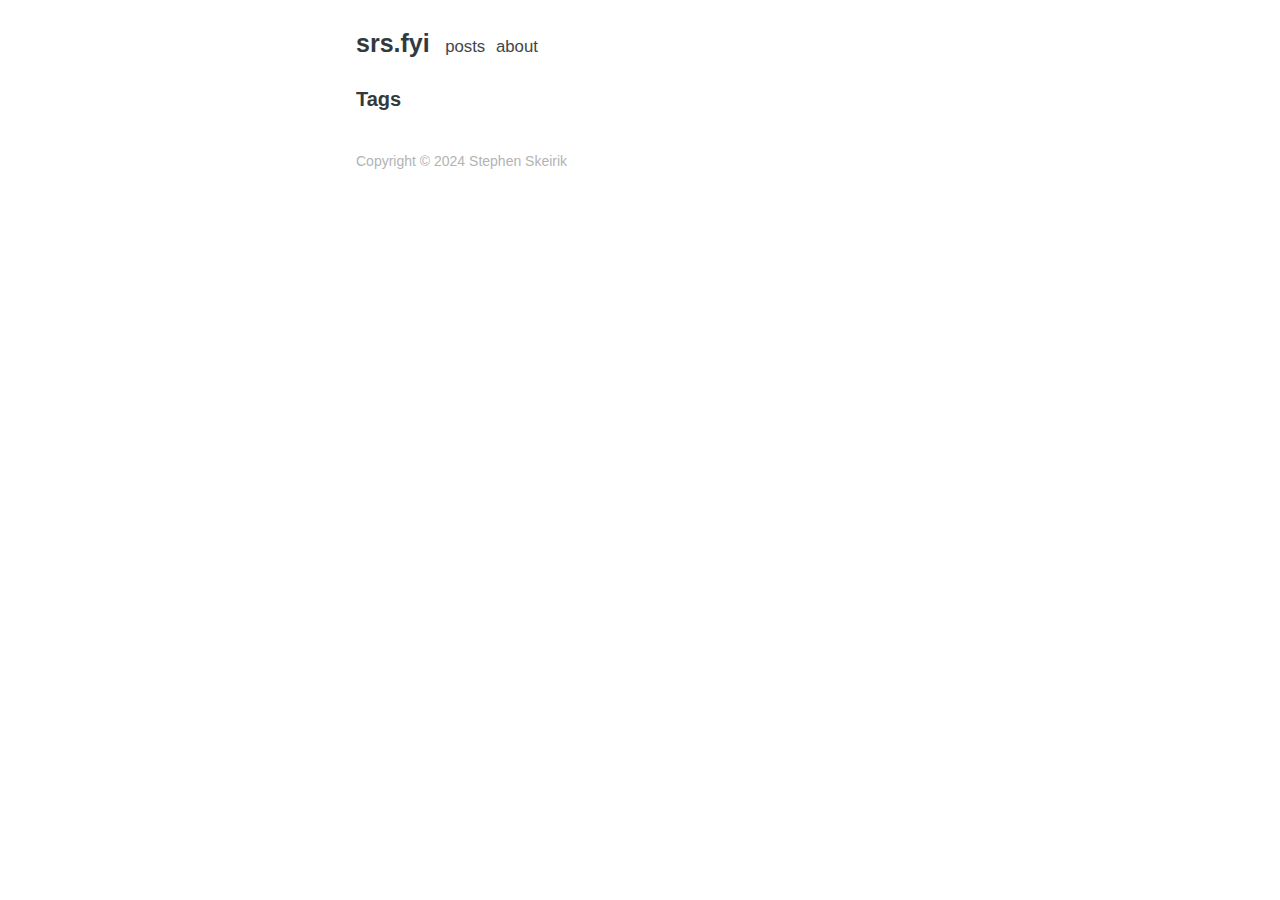
<file: tags/index.html>
<!DOCTYPE html>
<html lang="en"><head>
    <meta charset="utf-8">
    <meta name="viewport" content="width=device-width, initial-scale=1.0">
    <meta name="description" content="Stephen&#39;s Personal Blog">
    
    <link rel="shortcut icon" href="https://srs.fyi/favicon/favicon.ico">
    <link rel="alternate" type="application/rss+xml" href="https://srs.fyi/tags/index.xml" title="srs.fyi">
    
    <link rel="stylesheet" href="/css/style.min.css">

    <title>Tags</title>
</head>
<body><header id="banner">
    <h2><a href="https://srs.fyi">srs.fyi</a></h2>
    <nav>
        <ul>
            <li>
                <a href="/" title="posts">posts</a>
            </li><li>
                <a href="/about/" title="about">about</a>
            </li>
        </ul>
    </nav>
</header>
<main id="content">
<h3>Tags</h3>
<ul id="posts">
</ul>

        </main><footer id="footer">
    Copyright © 2024 Stephen Skeirik
</footer>
</body>
</html>
</file>
<file: css/style.min.css>
*,*:before,*:after{box-sizing:border-box}html{font-size:62.5%}body{font-size:16px;font-size:1.6rem;font-family:-apple-system,BlinkMacSystemFont,segoe ui,Helvetica,Arial,sans-serif,apple color emoji,segoe ui emoji,segoe ui symbol;color:#313a3d;width:100%;margin:0 auto;padding:0 16px;line-height:1.6;overflow-wrap:break-word}header#banner{margin:25px 0}header#banner a{color:#313a3d;text-decoration:none}header#banner a:hover{text-decoration:underline}header#banner h2{display:inline;font-size:21px;font-size:2.1rem;margin:0 8px 0 0}header#banner nav{display:inline-block}header#banner nav ul{list-style-type:none;font-size:1.05em;text-transform:lowercase;margin:0;padding:0}header#banner nav ul li{display:inline;margin:0 3px}header#banner nav ul li a{color:#454545}main#content a{color:#007dfa;text-decoration:none}main#content a:hover{text-decoration:underline}main#content h1,main#content h2,main#content h3,main#content h4,main#content h5,main#content h6{margin-bottom:0;line-height:1.15}main#content h3{font-size:19px;font-size:1.9rem}main#content h1+p,main#content h2+p,main#content h3+p,main#content h4+p,main#content h5+p,main#content h6+p{margin-top:5px}main#content p{color:#394548;margin:16px 0}main#content hr{height:1px;border:0;background:#d8d8d8}main#content abbr{cursor:help}main#content ul#posts{list-style-type:none;font-size:16px;font-size:1.6rem;margin-top:0;padding:0}main#content ul#posts li{margin:5px 0;padding:0}main#content ul#posts small{font-size:.8em;color:#767676;margin-left:10px}main#content ul#posts li a{text-decoration:none}main#content ul#posts li a:hover{color:#369aff}main#content ul#posts li a:hover small{color:inherit}main#content header#post-header h1{display:block;font-size:23px;font-size:2.3rem;font-weight:600;line-height:1.15}main#content header#post-header>div{display:block;font-size:.85em;color:#767676}main#content #toc{border:1px solid #b1b1b1;border-radius:1px;line-height:26px;margin:16px 0;padding:9px 14px}main#content #toc h4{font-size:1.06em;color:#3d3d3d;margin:0}main#content #toc nav#TableOfContents{margin-top:4px}main#content #toc nav#TableOfContents>ul,main#content #toc nav#TableOfContents>ol{margin-left:-40px}main#content #toc ul,main#content #toc ol{font-size:.98em;margin:0;padding:0 0 0 40px}main#content #toc ul{list-style-type:none}main#content #toc ol{counter-reset:item}main#content #toc ol li{display:block}main#content #toc ol li:before{content:counters(item,".")". ";counter-increment:item}main#content img{max-width:100%;margin:0 auto}main#content figure{margin:16px 0}main#content figure img{display:block;max-width:100%;margin:0 auto}main#content figure figcaption{font-size:.92em;font-style:italic;line-height:22px;text-align:center;margin-top:6px;padding:0 10px}main#content figure figcaption h4{font-style:normal;display:inline;margin:0}main#content figure figcaption p{display:inline;margin:0;padding-left:8px}main#content blockquote{font-style:italic;margin-top:10px;margin-bottom:10px;margin-left:50px;padding-left:15px;border-left:3px solid #ccc}main#content code,main#content pre{font-family:menlo,monospace}main#content code{font-size:.96em;padding:0 5px}main#content pre{display:block;overflow-x:auto;font-size:14px;font-size:1.4rem;white-space:pre;margin:20px 0;padding:1.5rem;line-height:1.4}main#content pre code{padding:0}main#content .footnotes{font-size:.9em}footer#footer{font-size:14px;font-size:1.4rem;font-weight:400;color:#b3b3b3;margin:40px 0}@media(min-width:770px){body{width:600px;line-height:1.5}main#content hr{width:108%;margin-left:-3.8%}header#banner h2{font-size:25px;font-size:2.5rem}main#content h3{font-size:20px;font-size:2rem}main#content ul#posts{font-size:18px;font-size:1.8rem}main#content header#post-header h1{font-size:24px;font-size:2.4rem}main#content img{max-width:108%;margin-left:-3.8%}main#content figure{margin-left:-3.8%}main#content figure img{max-width:108%}main#content pre{width:108%;margin-left:-3.8%;padding:1.5rem 2.2rem}}@media(prefers-color-scheme:dark){html{scrollbar-color:#6c6c6c #2e2e2e}body{color:#ebebeb;background:#121212;-webkit-font-smoothing:antialiased;-moz-osx-font-smoothing:grayscale}header#banner a{color:#e0e0e0;text-decoration:none}header#banner nav ul li a{color:#ccc}main#content a{color:#00b1ed}main#content p{color:#f5f5f5}main#content hr{background:#5c5c5c}main#content #toc h4{color:#d4d4d4}main#content ul#posts small{color:#a7a7a7}main#content ul#posts li a:hover{color:#21c7ff}main#content header#post-header div{color:#a7a7a7}}.chroma{color:#f8f8f2;background-color:#272822}.chroma .err{color:#960050;background-color:#1e0010}.chroma .lntd{vertical-align:top;padding:0;margin:0;border:0}.chroma .lntable{border-spacing:0;padding:0;margin:0;border:0;width:auto;overflow:auto;display:block}.chroma .hl{display:block;width:100%;background-color:#ffc}.chroma .lnt{margin-right:.4em;padding:0 .4em;color:#7f7f7f}.chroma .ln{margin-right:.4em;padding:0 .4em;color:#7f7f7f}.chroma .k{color:#66d9ef}.chroma .kc{color:#66d9ef}.chroma .kd{color:#66d9ef}.chroma .kn{color:#f92672}.chroma .kp{color:#66d9ef}.chroma .kr{color:#66d9ef}.chroma .kt{color:#66d9ef}.chroma .na{color:#a6e22e}.chroma .nc{color:#a6e22e}.chroma .no{color:#66d9ef}.chroma .nd{color:#a6e22e}.chroma .ne{color:#a6e22e}.chroma .nf{color:#a6e22e}.chroma .nx{color:#a6e22e}.chroma .nt{color:#f92672}.chroma .l{color:#ae81ff}.chroma .ld{color:#e6db74}.chroma .s{color:#e6db74}.chroma .sa{color:#e6db74}.chroma .sb{color:#e6db74}.chroma .sc{color:#e6db74}.chroma .dl{color:#e6db74}.chroma .sd{color:#e6db74}.chroma .s2{color:#e6db74}.chroma .se{color:#ae81ff}.chroma .sh{color:#e6db74}.chroma .si{color:#e6db74}.chroma .sx{color:#e6db74}.chroma .sr{color:#e6db74}.chroma .s1{color:#e6db74}.chroma .ss{color:#e6db74}.chroma .m{color:#ae81ff}.chroma .mb{color:#ae81ff}.chroma .mf{color:#ae81ff}.chroma .mh{color:#ae81ff}.chroma .mi{color:#ae81ff}.chroma .il{color:#ae81ff}.chroma .mo{color:#ae81ff}.chroma .o{color:#f92672}.chroma .ow{color:#f92672}.chroma .c{color:#75715e}.chroma .ch{color:#75715e}.chroma .cm{color:#75715e}.chroma .c1{color:#75715e}.chroma .cs{color:#75715e}.chroma .cp{color:#75715e}.chroma .cpf{color:#75715e}.chroma .gd{color:#f92672}.chroma .ge{font-style:italic}.chroma .gi{color:#a6e22e}.chroma .gs{font-weight:700}.chroma .gu{color:#75715e}
</file>
